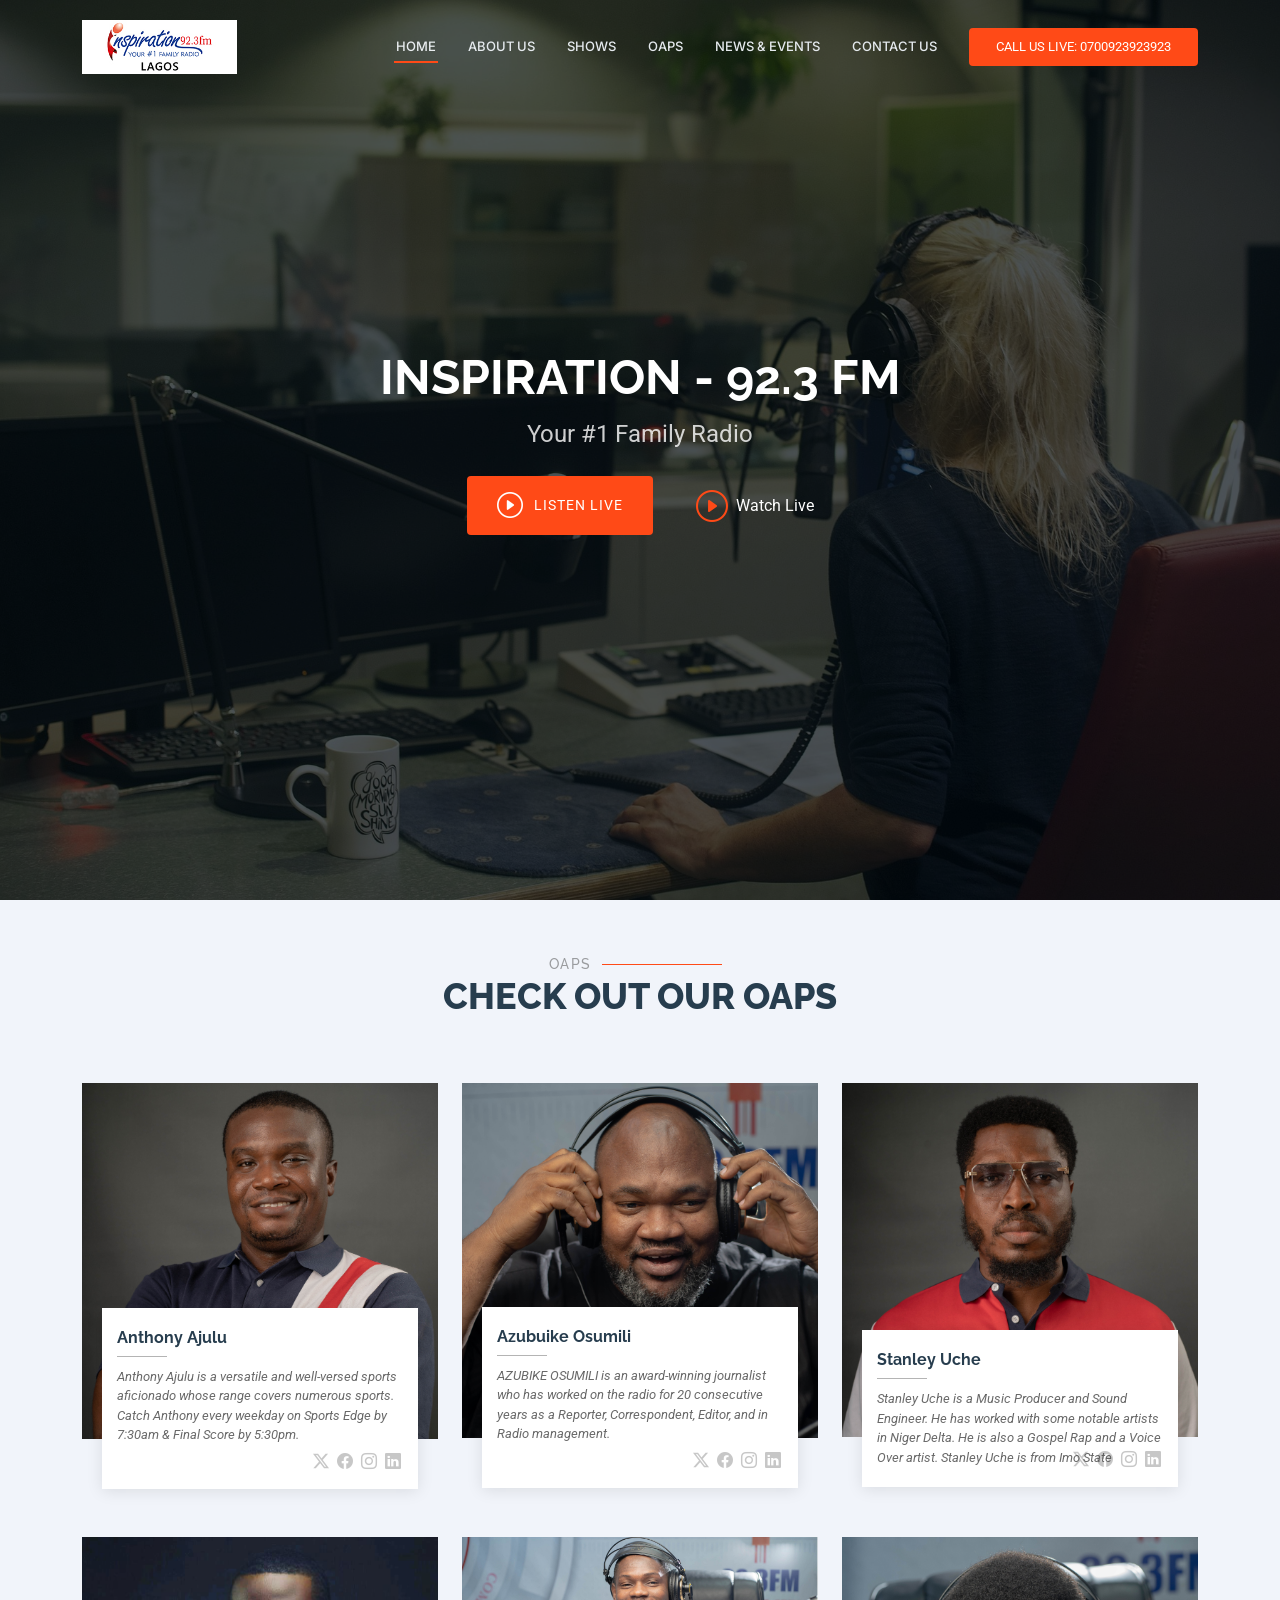
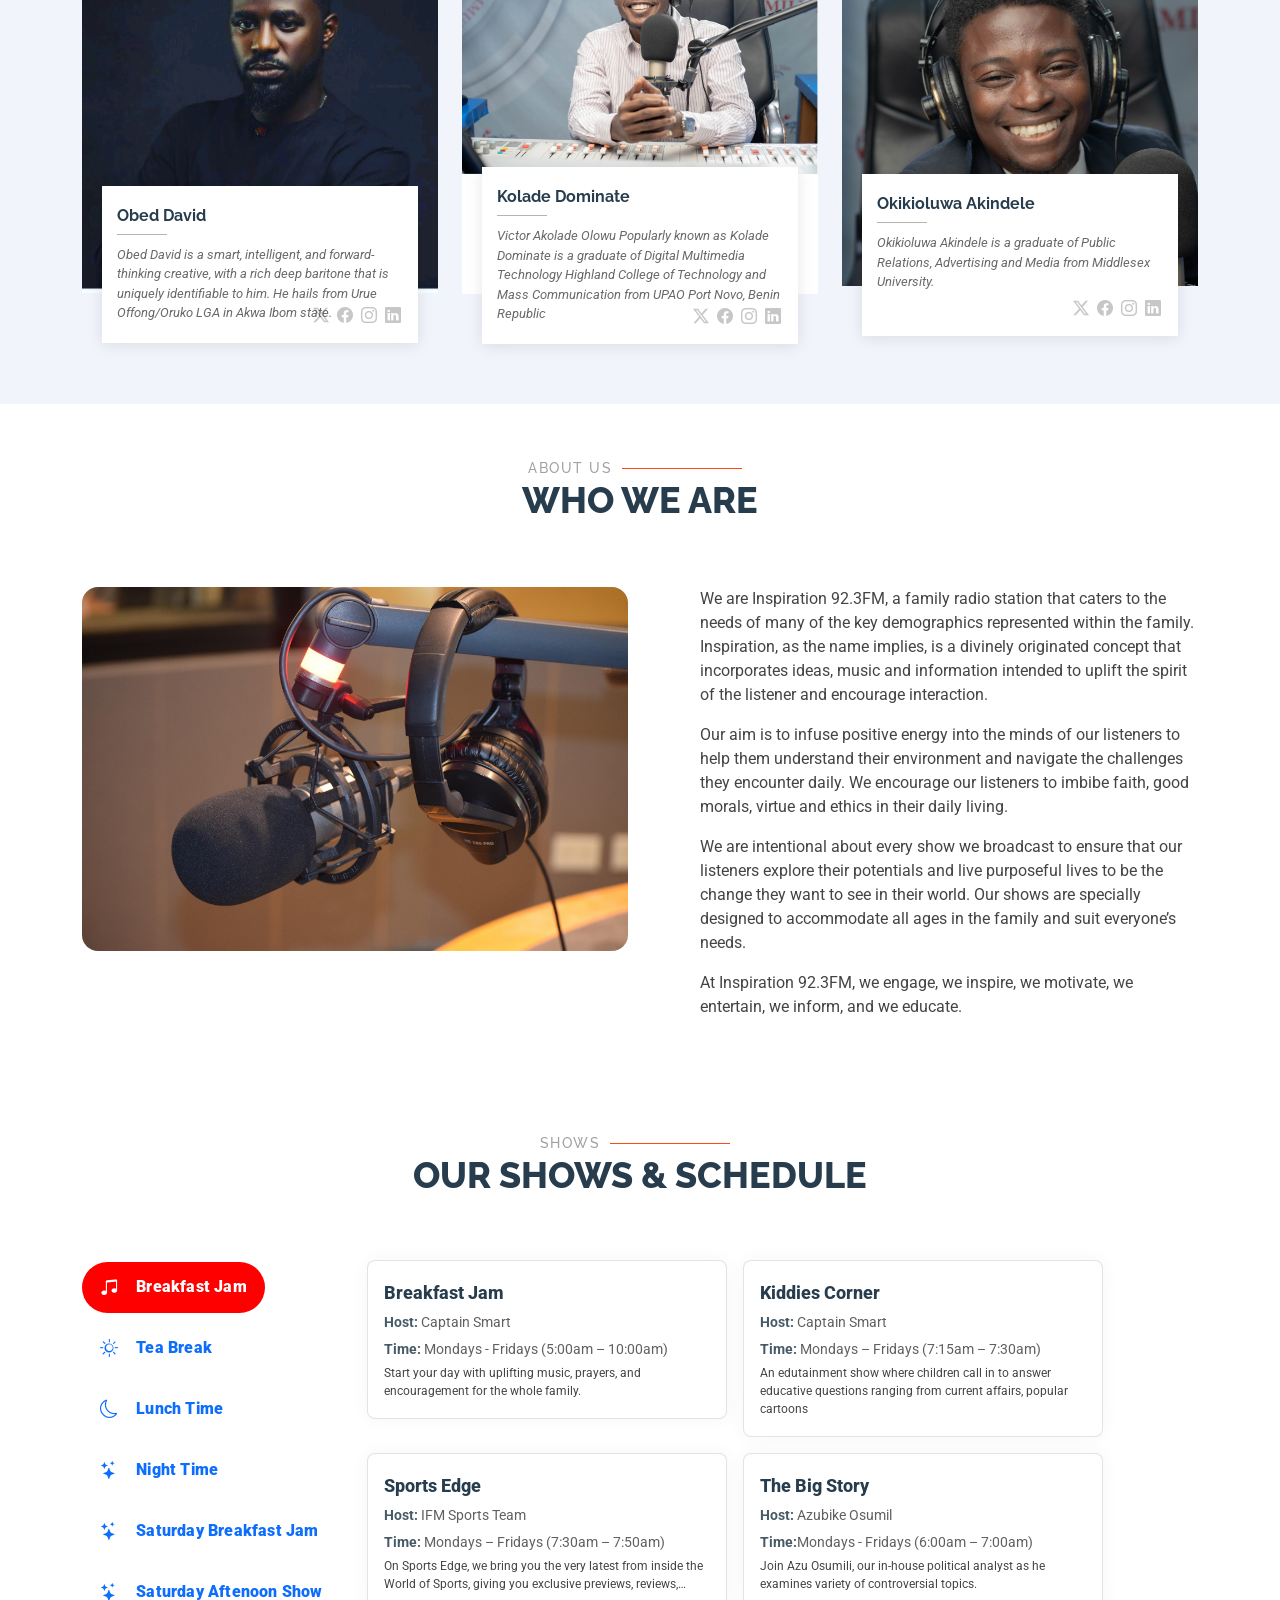
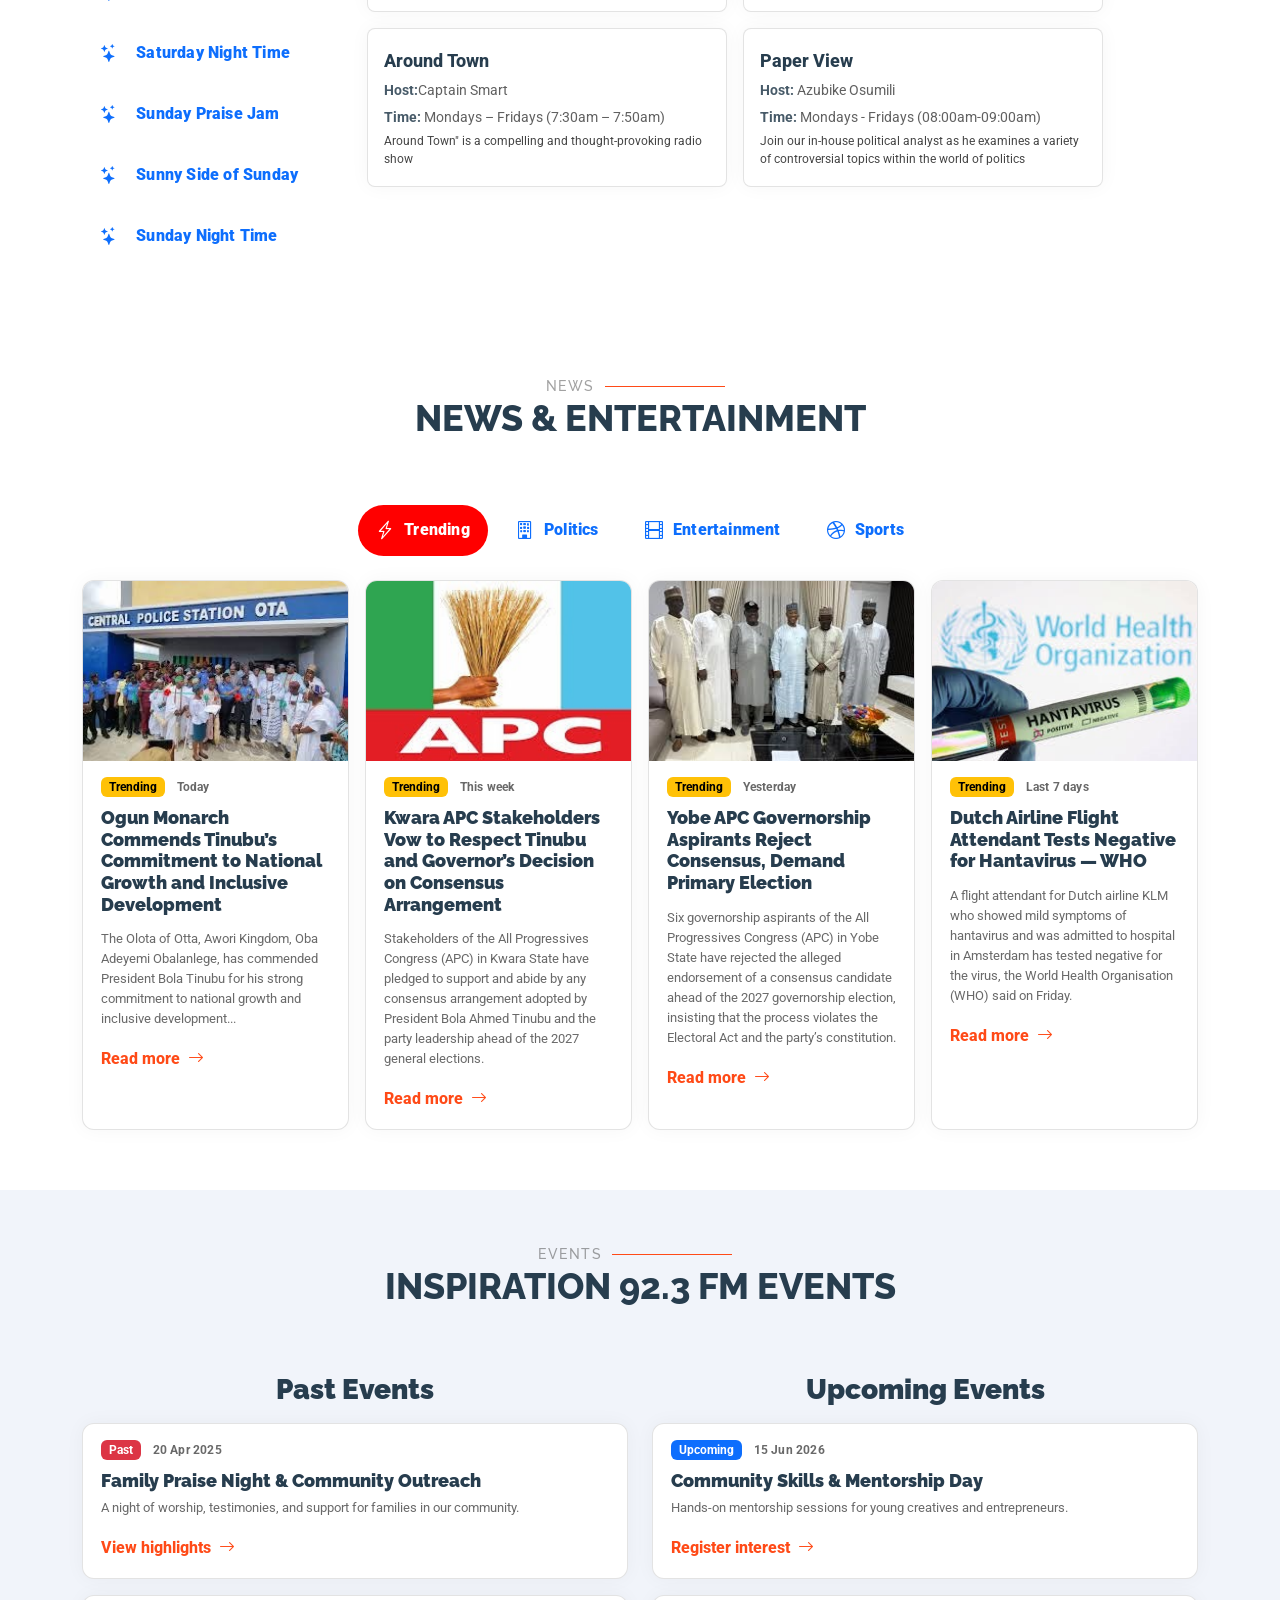
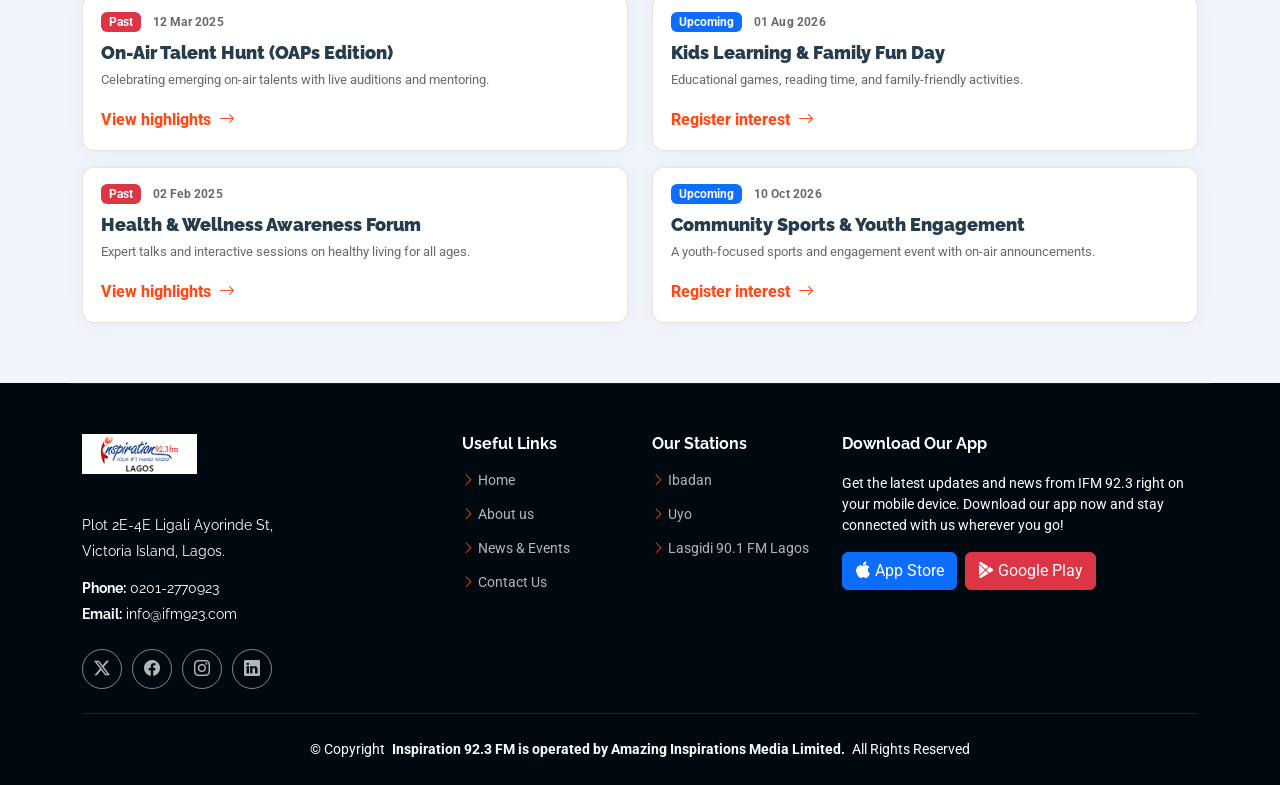
<file: index.html>
<!DOCTYPE html>
<html lang="en">

<head>
  <meta charset="utf-8">
  <meta content="width=device-width, initial-scale=1.0" name="viewport">
  <title>Home</title>
  <meta name="description" content="">
  <meta name="keywords" content="">

  <!-- Favicons -->
  <link href="assets/img/favicon.png" rel="icon">
  <link href="assets/img/apple-touch-icon.png" rel="apple-touch-icon">

  <!-- Fonts -->
  <link href="https://fonts.googleapis.com" rel="preconnect">
  <link href="https://fonts.gstatic.com" rel="preconnect" crossorigin>
  <link href="https://fonts.googleapis.com/css2?family=Roboto:ital,wght@0,100;0,300;0,400;0,500;0,700;0,900;1,100;1,300;1,400;1,500;1,700;1,900&family=Raleway:ital,wght@0,100;0,200;0,300;0,400;0,500;0,600;0,700;0,800;0,900;1,100;1,200;1,300;1,400;1,500;1,600;1,700;1,800;1,900&family=Inter:wght@100;200;300;400;500;600;700;800;900&display=swap" rel="stylesheet">

  <!-- Vendor CSS Files -->
  <link href="assets/vendor/bootstrap/css/bootstrap.min.css" rel="stylesheet">
  <link href="assets/vendor/bootstrap-icons/bootstrap-icons.css" rel="stylesheet">
  <link href="assets/vendor/aos/aos.css" rel="stylesheet">
  <link href="assets/vendor/glightbox/css/glightbox.min.css" rel="stylesheet">
  <link href="assets/vendor/swiper/swiper-bundle.min.css" rel="stylesheet">

  <!-- Main CSS File -->
  <link href="assets/css/main.css" rel="stylesheet">


</head>

<body class="index-page">

  <header id="header" class="header d-flex align-items-center fixed-top">
    <div class="container-fluid container-xl position-relative d-flex align-items-center">

      <a href="index.html" class="logo d-flex align-items-center me-auto">
        <!-- Uncomment the line below if you also wish to use an image logo -->
        <img src="assets/img/ifm-logo.jpg" alt="">
        <!-- <h1 class="sitename">Dewi</h1> -->
      </a>

      <nav id="navmenu" class="navmenu">
        <ul>
          <li><a href="index.html" class="active">Home</a></li>
          <li><a href="about-us.html">About Us</a></li>
          <li><a href="shows.html">Shows</a></li>
          <li><a href="oap.html">OAPS</a></li>


          <li><a href="news-events.html">News & Events</a></li>

          <!-- <li class="dropdown"><a href="#"><span>Dropdown</span> <i class="bi bi-chevron-down toggle-dropdown"></i></a>
            <ul>
              <li><a href="#">Dropdown 1</a></li>
              <li class="dropdown"><a href="#"><span>Deep Dropdown</span> <i class="bi bi-chevron-down toggle-dropdown"></i></a>
                <ul>
                  <li><a href="#">Deep Dropdown 1</a></li>
                  <li><a href="#">Deep Dropdown 2</a></li>
                  <li><a href="#">Deep Dropdown 3</a></li>
                  <li><a href="#">Deep Dropdown 4</a></li>
                  <li><a href="#">Deep Dropdown 5</a></li>
                </ul>
              </li>
              <li><a href="#">Dropdown 2</a></li>
              <li><a href="#">Dropdown 3</a></li>
              <li><a href="#">Dropdown 4</a></li>
            </ul>
          </li> -->
          <li><a href="contact-us.html">Contact Us</a></li>
        </ul>
        <i class="mobile-nav-toggle d-xl-none bi bi-list"></i>
      </nav>

      <a class="cta-btn" href="tel:0700923923923">Call Us Live: 0700923923923</a>

    </div>
  </header>

  <main class="main">

    <!-- Hero Section -->
    <section id="hero" class="hero section dark-background">

      <img src="assets/img/ifm-banner.jpg" alt="" data-aos="fade-in">

      <div class="container d-flex flex-column align-items-center">

        <h2 data-aos="fade-up" data-aos-delay="100">INSPIRATION - 92.3 FM</h2>
        <p data-aos="fade-up" data-aos-delay="200">Your #1 Family Radio</p>
        <div class="d-flex mt-4" data-aos="fade-up" data-aos-delay="300" style="gap: 18px; flex-wrap: wrap; justify-content:center;">
          <button id="listen-live-btn" type="button" class="btn-get-started btn-listen-live" aria-label="Play/Pause Live Audio">
            <i id="listen-live-icon" class="bi bi-play-circle" aria-hidden="true"></i>
            <span id="listen-live-label">Listen Live</span>
          </button>

          <a href="#" id="watch-live-link" class="glightbox btn-watch-video d-flex align-items-center" data-glightbox="title:Watch Live">
            <i class="bi bi-play-circle"></i>
            <span>Watch Live</span>
          </a>

        </div>

        <div class="mt-3 text-center" aria-live="polite">
          <div id="listen-live-status" class="listen-live-status" style="display:none"></div>
          <div class="listen-live-substatus" id="listen-live-substatus" style="display:none"></div>
        </div>

        <div class="live-video-wrap" style="display:none; margin-top:18px;">
          <video id="live-video" class="live-video" controls playsinline preload="none" style="width:100%; max-width:900px; background:#000;"></video>
          <input type="hidden" id="live-video-source-url" value="https://azstream.elektranbroadcast.com/listen/ifm923/radio.mp3" />
          <div id="live-video-fallback" class="listen-live-substatus" style="display:none; margin-top:10px;"></div>
        </div>

          <audio id="live-audio" preload="none" crossorigin="anonymous">
          <!-- Listen Live stream -->
          <source id="live-audio-source" src="https://azstream.elektranbroadcast.com/listen/ifm923/radio.mp3" type="audio/mpeg" />
        </audio>


        <div id="live-video-fallback" class="listen-live-substatus" style="display:none; margin-top:10px;"></div>
      </div>

    </section><!-- /Hero Section -->



      <!-- Team Section -->
    <section id="team" class="team section light-background">

      <!-- Section Title -->
      <div class="container section-title text-center" data-aos="fade-up">
        <h2>OAPS</h2>
        <p>CHECK OUT OUR OAPS</p>
      </div><!-- End Section Title -->

      <div class="container">

        <div class="row gy-5">

          <div class="col-lg-4 col-md-6" data-aos="fade-up" data-aos-delay="100">
            <div class="member">
              <div class="pic"><img src="assets/img/anthony-ajulu.jpg" class="img-fluid" alt=""></div>
              <div class="member-info">
                <h4>Anthony Ajulu</h4>
                <span>Anthony Ajulu is a versatile and well-versed sports aficionado whose range covers numerous sports.
                  Catch Anthony every weekday on Sports Edge by 7:30am & Final Score by 5:30pm.</span><br>
                <div class="social">
                  <a href=""><i class="bi bi-twitter-x"></i></a>
                  <a href=""><i class="bi bi-facebook"></i></a>
                  <a href=""><i class="bi bi-instagram"></i></a>
                  <a href=""><i class="bi bi-linkedin"></i></a>
                </div>
              </div>
            </div>
          </div><!-- End Team Member -->

          <div class="col-lg-4 col-md-6" data-aos="fade-up" data-aos-delay="100">
            <div class="member">
              <div class="pic"><img src="assets/img/azubuike-osumili.jpg" class="img-fluid" alt=""></div>
              <div class="member-info">
                <h4>Azubuike Osumili</h4>
                <span>AZUBIKE OSUMILI is an award-winning journalist who has worked on the radio for 20 consecutive years as a Reporter, Correspondent,
                  Editor, and in Radio management.</span><br>
                <div class="social">
                  <a href=""><i class="bi bi-twitter-x"></i></a>
                  <a href=""><i class="bi bi-facebook"></i></a>
                  <a href=""><i class="bi bi-instagram"></i></a>
                  <a href=""><i class="bi bi-linkedin"></i></a>
                </div>
              </div>
            </div>
          </div><!-- End Team Member -->

          <div class="col-lg-4 col-md-6" data-aos="fade-up" data-aos-delay="300">
            <div class="member">
              <div class="pic"><img src="assets/img/stanley-uche.jpg" class="img-fluid" alt=""></div>
              <div class="member-info">
                <h4>Stanley Uche</h4>
                <span>Stanley Uche is a Music Producer and Sound Engineer.
                  He has worked with some notable artists in Niger Delta. He is also a Gospel Rap and a Voice Over artist. Stanley Uche is from Imo State</span>
                <div class="social">
                  <a href=""><i class="bi bi-twitter-x"></i></a>
                  <a href=""><i class="bi bi-facebook"></i></a>
                  <a href=""><i class="bi bi-instagram"></i></a>
                  <a href=""><i class="bi bi-linkedin"></i></a>
                </div>
              </div>
            </div>
          </div><!-- End Team Member -->

          <div class="col-lg-4 col-md-6" data-aos="fade-up" data-aos-delay="300">
            <div class="member">
              <div class="pic"><img src="assets/img/obed-david.jpg" class="img-fluid" alt=""></div>
              <div class="member-info">
                <h4>Obed David</h4>
                <span>Obed David is a smart, intelligent, and forward-thinking creative,
                  with a rich deep baritone that is uniquely identifiable to him. He hails from Urue Offong/Oruko LGA in Akwa Ibom state.</span>
                <div class="social">
                  <a href=""><i class="bi bi-twitter-x"></i></a>
                  <a href=""><i class="bi bi-facebook"></i></a>
                  <a href=""><i class="bi bi-instagram"></i></a>
                  <a href=""><i class="bi bi-linkedin"></i></a>
                </div>
              </div>
            </div>
          </div><!-- End Team Member -->

          <div class="col-lg-4 col-md-6" data-aos="fade-up" data-aos-delay="300">
            <div class="member">
              <div class="pic"><img src="assets/img/kolade-dominate.jpg" class="img-fluid" alt=""></div>
              <div class="member-info">
                <h4>Kolade Dominate</h4>
                <span>Victor Akolade Olowu Popularly known as Kolade Dominate is a
                  graduate of Digital Multimedia Technology Highland College of Technology and Mass Communication from UPAO Port Novo, Benin Republic</span>
                <div class="social">
                  <a href=""><i class="bi bi-twitter-x"></i></a>
                  <a href=""><i class="bi bi-facebook"></i></a>
                  <a href=""><i class="bi bi-instagram"></i></a>
                  <a href=""><i class="bi bi-linkedin"></i></a>
                </div>
              </div>
            </div>
          </div><!-- End Team Member -->

          <div class="col-lg-4 col-md-6" data-aos="fade-up" data-aos-delay="300">
            <div class="member">
              <div class="pic"><img src="assets/img/okiki.jpg" class="img-fluid" alt=""></div>
              <div class="member-info">
                <h4>Okikioluwa Akindele</h4>
                <span>Okikioluwa Akindele is a graduate of Public Relations, Advertising and Media from Middlesex University.</span> <br>
                <div class="social">
                  <a href=""><i class="bi bi-twitter-x"></i></a>
                  <a href=""><i class="bi bi-facebook"></i></a>
                  <a href=""><i class="bi bi-instagram"></i></a>
                  <a href=""><i class="bi bi-linkedin"></i></a>
                </div>
              </div>
            </div>
          </div><!-- End Team Member -->

        </div>

      </div>

    </section><!-- /Team Section -->


    <!-- About Section -->
    <section id="about" class="about section">
            <!-- Section Title -->
      <div class="container section-title text-center" data-aos="fade-up">
        <h2>About Us</h2>
        <p>Who We Are</p>
      </div><!-- End Section Title -->

      <div class="container">

        <div class="row gy-4">
          <!-- <h3 class="text-center">Who We Are</h3> -->
          <div class="col-lg-6" data-aos="fade-up" data-aos-delay="100">
            <img src="assets/img/about-section.jpg" class="img-fluid rounded-4 mb-4" alt="">
            <!-- <p>Ut fugiat ut sunt quia veniam. Voluptate perferendis perspiciatis quod nisi et. Placeat debitis quia recusandae odit et consequatur voluptatem. Dignissimos pariatur consectetur fugiat voluptas ea.</p>
            <p>Temporibus nihil enim deserunt sed ea. Provident sit expedita aut cupiditate nihil vitae quo officia vel. Blanditiis eligendi possimus 
              et in cum. Quidem eos ut sint rem veniam qui. Ut ut repellendus nobis tempore doloribus debitis explicabo similique sit. Accusantium sed 
              ut omnis beatae neque deleniti repellendus.</p> -->
          </div>
          <div class="col-lg-6" data-aos="fade-up" data-aos-delay="250">
            <div class="content ps-0 ps-lg-5">
              <!-- <p class="fst-italic">
                Lorem ipsum dolor sit amet, consectetur adipiscing elit, sed do eiusmod tempor incididunt ut labore et dolore
                magna aliqua.
              </p> -->
              <!-- <ul>
                <li><i class="bi bi-check-circle-fill"></i> <span>Ullamco laboris nisi ut aliquip ex ea commodo consequat.</span></li>
                <li><i class="bi bi-check-circle-fill"></i> <span>Duis aute irure dolor in reprehenderit in voluptate velit.</span></li>
                <li><i class="bi bi-check-circle-fill"></i> <span>Ullamco laboris nisi ut aliquip ex ea commodo consequat. Duis aute irure dolor in reprehenderit in voluptate trideta storacalaperda mastiro dolore eu fugiat nulla pariatur.</span></li>
              </ul> -->
              <p>
                We are Inspiration 92.3FM, a family radio station that caters to the needs of many of the key demographics represented within the family.
                Inspiration, as the name implies, is a divinely originated concept that incorporates ideas, music and information intended to uplift the spirit of the listener and encourage interaction.
              </p>
              <p>
                Our aim is to infuse positive energy into the minds of our listeners to help them understand their environment and navigate 
                the challenges they encounter daily. We encourage our listeners to imbibe faith, good morals, virtue and ethics in their 
                daily living.</p>
              <p>
                We are intentional about every show we broadcast to ensure that our listeners explore their potentials and live purposeful
                 lives to be the change they want to see in their world. Our shows are specially designed to accommodate all ages in the
                  family and suit everyone’s needs.</p>
              <p>
                At Inspiration 92.3FM, we engage, we inspire, we motivate, we entertain, we inform, and we educate.</p>

              <!-- <div class="position-relative mt-4">
                <img src="assets/img/about-2.jpg" class="img-fluid rounded-4" alt="">
                <a href="https://www.youtube.com/watch?v=Y7f98aduVJ8" class="glightbox pulsating-play-btn"></a>
              </div> -->
            </div>
          </div>
        </div>

      </div>

    </section><!-- /About Section -->

    <!-- Shows by Category Section -->
    <section id="shows" class="shows-by-category section">

      <!-- Section Title -->
      <div class="container section-title text-center" data-aos="fade-up">
        <h2>Shows</h2>
        <p>OUR SHOWS &amp; SCHEDULE</p>
      </div><!-- End Section Title -->

      <div class="container" data-aos="fade-up" data-aos-delay="100">

        <div class="row g-">

          <div class="col-lg-3">
            <ul class="nav nav-pills news-events-tabs-list flex-column" role="tablist" aria-label="Show Categories">
              <li class="nav-item" role="presentation">
                <button class="nav-link active show" type="button" data-bs-toggle="tab" data-bs-target="#shows-cat-1" role="tab" aria-controls="shows-cat-1" aria-selected="true">
                  <i class="bi bi-music-note-beamed me-2"></i>
                  <span>Breakfast Jam</span>
                </button>
              </li>
              <li class="nav-item" role="presentation">
                <button class="nav-link show" type="button" data-bs-toggle="tab" data-bs-target="#shows-cat-2" role="tab" aria-controls="shows-cat-2" aria-selected="false">
                  <i class="bi bi-sun me-2"></i>
                  <span>Tea Break</span>
                </button>
              </li>
              <li class="nav-item" role="presentation">
                <button class="nav-link show" type="button" data-bs-toggle="tab" data-bs-target="#shows-cat-3" role="tab" aria-controls="shows-cat-3" aria-selected="false">
                  <i class="bi bi-moon me-2"></i>
                  <span>Lunch Time</span>
                </button>
              </li>
              <li class="nav-item" role="presentation">
                <button class="nav-link show" type="button" data-bs-toggle="tab" data-bs-target="#shows-cat-4" role="tab" aria-controls="shows-cat-4" aria-selected="false">
                  <i class="bi bi-stars me-2"></i>
                  <span>Night Time</span>
                </button>
              </li>
              <li class="nav-item" role="presentation">
                <button class="nav-link show" type="button" data-bs-toggle="tab" data-bs-target="#shows-cat-4" role="tab" aria-controls="shows-cat-4" aria-selected="false">
                  <i class="bi bi-stars me-2"></i>
                  <span>Saturday Breakfast Jam</span>
                </button>
              </li>
              <li class="nav-item" role="presentation">
                <button class="nav-link show" type="button" data-bs-toggle="tab" data-bs-target="#shows-cat-4" role="tab" aria-controls="shows-cat-4" aria-selected="false">
                  <i class="bi bi-stars me-2"></i>
                  <span>Saturday Aftenoon Show</span>
                </button>
              </li>
              <li class="nav-item" role="presentation">
                <button class="nav-link show" type="button" data-bs-toggle="tab" data-bs-target="#shows-cat-4" role="tab" aria-controls="shows-cat-4" aria-selected="false">
                  <i class="bi bi-stars me-2"></i>
                  <span>Saturday Night Time</span>
                </button>
              </li>
              <li class="nav-item" role="presentation">
                <button class="nav-link show" type="button" data-bs-toggle="tab" data-bs-target="#shows-cat-4" role="tab" aria-controls="shows-cat-4" aria-selected="false">
                  <i class="bi bi-stars me-2"></i>
                  <span>Sunday Praise Jam</span>
                </button>
              </li>
              <li class="nav-item" role="presentation">
                <button class="nav-link show" type="button" data-bs-toggle="tab" data-bs-target="#shows-cat-4" role="tab" aria-controls="shows-cat-4" aria-selected="false">
                  <i class="bi bi-stars me-2"></i>
                  <span>Sunny Side of Sunday</span>
                </button>
              </li>
              <li class="nav-item" role="presentation">
                <button class="nav-link show" type="button" data-bs-toggle="tab" data-bs-target="#shows-cat-4" role="tab" aria-controls="shows-cat-4" aria-selected="false">
                  <i class="bi bi-stars me-2"></i>
                  <span>Sunday Night Time</span>
                </button>
              </li>
            </ul>
          </div>

          <div class="col-lg-8">
            <div class="tab-content">

              <div class="tab-pane fade active show" id="shows-cat-1" role="tabpanel" aria-labelledby="shows-cat-1-tab" tabindex="0">
                <div class="row g-3">
                  <div class="col-md-6">
                    <div class="show-item">
                      <div class="show-title">Breakfast Jam</div>
                      <div class="show-meta"><span class="label">Host:</span> Captain Smart</div>
                      <div class="show-meta"><span class="label">Time:</span> Mondays - Fridays (5:00am – 10:00am)</div>
                      <div class="show-description  ">Start your day with uplifting music, prayers, and encouragement for the whole family.</div>
                    </div>
                  </div>
                  <div class="col-md-6">
                    <div class="show-item">
                      <div class="show-title">Kiddies Corner</div>
                      <div class="show-meta"><span class="label">Host:</span> Captain Smart</div>
                      <div class="show-meta"><span class="label">Time:</span> Mondays – Fridays (7:15am – 7:30am)</div>
                      <div class="show-description">An edutainment show where children call in to answer educative questions ranging from current affairs, popular cartoons</div>
                    </div>
                  </div>
                  <div class="col-md-6">
                    <div class="show-item">
                      <div class="show-title">Sports Edge</div>
                      <div class="show-meta"><span class="label">Host:</span> IFM Sports Team</div>
                      <div class="show-meta"><span class="label">Time:</span> Mondays – Fridays (7:30am – 7:50am)</div>
                      <div class="show-description">On Sports Edge, we bring you the very latest from inside the World of Sports, giving you exclusive previews, reviews,…</div>
                    </div>
                  </div>
                  <div class="col-md-6">
                    <div class="show-item">
                      <div class="show-title">The Big Story</div>
                      <div class="show-meta"><span class="label">Host:</span> Azubike Osumil</div>
                      <div class="show-meta"><span class="label">Time:</span>Mondays - Fridays (6:00am – 7:00am)</div>
                      <div class="show-description">Join Azu Osumili, our in-house political analyst as he examines variety of controversial topics.</div>
                    </div>
                  </div>
                  <div class="col-md-6">
                    <div class="show-item">
                      <div class="show-title">Around Town</div>
                      <div class="show-meta"><span class="label">Host:</span>Captain Smart</div>
                      <div class="show-meta"><span class="label">Time:</span> Mondays – Fridays (7:30am – 7:50am)</div>
                      <div class="show-description">Around Town" is a compelling and thought-provoking radio show </div>
                    </div>
                  </div>
                  <div class="col-md-6">
                    <div class="show-item">
                      <div class="show-title">Paper View</div>
                      <div class="show-meta"><span class="label">Host:</span> Azubike Osumili</div>
                      <div class="show-meta"><span class="label">Time:</span> Mondays - Fridays (08:00am-09:00am)</div>
                      <div class="show-description">Join our in-house political analyst as he examines a variety of controversial topics within the world of politics</div>
                    </div>
                  </div>
                </div>
              </div><!-- /Morning -->

              <div class="tab-pane fade" id="shows-cat-2" role="tabpanel" aria-labelledby="shows-cat-2-tab" tabindex="0">
                <div class="row g-3">
                  <div class="col-md-6">
                    <div class="show-item">
                      <div class="show-title">Tea Break</div>
                      <div class="show-meta"><span class="label">Host:</span> Tea Break Crew</div>
                      <div class="show-meta"><span class="label">Time:</span> Mondays - Fridays (11:00am - 12:15pm)</div>
                      <div class="show-description">TEA BREAK is a highly engaging belt that thrills listeners with different flavors of shows on different days </div>
                    </div>
                  </div>
                  <div class="col-md-6">
                    <div class="show-item">
                      <div class="show-title">Your Baby And You</div>
                      <div class="show-meta"><span class="label">Host:</span> Tea Break Crew</div>
                      <div class="show-meta"><span class="label">Time:</span> Thursdays (11:00am - 11:30am)</div>
                      <div class="show-description">Your Baby and You is an interactive show scheduled for you where topical issues ranging from new moms, pregnancy, discomforts… </div>
                    </div>
                  </div>
                  <div class="col-md-6">
                    <div class="show-item">
                      <div class="show-title">Naija Kitchen</div>
                      <div class="show-meta"><span class="label">Host:</span> Tea Break Crew</div>
                      <div class="show-meta"><span class="label">Time:</span> (Fridays) (12:30pm- 1:00pm)</div>
                      <div class="show-description">A segment that celebrates good food where we reel out recipes for different 9ja dishes with several professional chefs. </div>
                    </div>
                  </div>
                  <div class="col-md-6">
                    <div class="show-item">
                      <div class="show-title">On-Air Book Club</div>
                      <div class="show-meta"><span class="label">Host:</span> Tea Break Crew</div>
                      <div class="show-meta"><span class="label">Time:</span> (Fridays) (11:00am - 11:30am)</div>
                      <div class="show-description">The on-air book club is a show that is designed for book lovers. In this segment, the vibrant OAPs get… </div>
                    </div>
                  </div>
                  <div class="col-md-6">
                    <div class="show-item">
                      <div class="show-title">E-Xtra</div>
                      <div class="show-meta"><span class="label">Host:</span> Tea Break Crew</div>
                      <div class="show-meta"><span class="label">Time:</span> Mondays - Fridays (10:00am – 10:30am)</div>
                      <div class="show-description">E-Extra is a segment where we share the Latest Trending Entertainment News, Happenings and Stories </div>
                    </div>
                  </div>
                  <div class="col-md-6">
                    <div class="show-item">
                      <div class="show-title">Premier League Zone</div>
                      <div class="show-meta"><span class="label">Host:</span> IFM Sports Team</div>
                      <div class="show-meta"><span class="label">Time:</span> Mondays – Fridays (10:30am – 11:00am)</div>
                      <div class="show-description">The Best English Premier League coverage and analysis. Let the IFM Sports Crew take you on an in-depth dive into…</div>
                    </div>
                  </div>
                  <div class="col-md-6">
                    <div class="show-item">
                      <div class="show-title">Naija People In Business</div>
                      <div class="show-meta"><span class="label">Host:</span> Tea Break Crew</div>
                      <div class="show-meta"><span class="label">Time:</span> Tuesdays (11:00am – 11:30am)</div>
                      <div class="show-description">NAIJA PEOPLE IN BUSINESS, a show available exclusively only on Your Number One Family Radio. </div>
                    </div>
                  </div>
                  <div class="col-md-6">
                    <div class="show-item">
                      <div class="show-title">Sports Waka</div>
                      <div class="show-meta"><span class="label">Host:</span> BODE BRUNO</div>
                      <div class="show-meta"><span class="label">Time:</span> Mondays – Fridays (12:15pm – 12:30pm)</div>
                      <div class="show-description">A pidgin (vernacular) based sports show where the latest updates in the sport world is discussed and listeners can voice… </div>
                    </div>
                  </div>
                  <div class="col-md-6">
                    <div class="show-item">
                      <div class="show-title">Mid-Day Rewind</div>
                      <div class="show-meta"><span class="label">Host:</span> Tea Break Crew</div>
                      <div class="show-meta"><span class="label">Time:</span> Mondays – Wednesdays (12:30pm – 1:00pm)</div>
                      <div class="show-description">On this show, the Tea Break Crew take listeners down memory lane, discussing habits, happenings, situations and trends from yesteryears.… </div>
                    </div>
                  </div>
                  <div class="col-md-6">
                    <div class="show-item">
                      <div class="show-title">Orijinal Naija</div>
                      <div class="show-meta"><span class="label">Host:</span> Senate President and distinguished Senators</div>
                      <div class="show-meta"><span class="label">Time:</span> Mons, Weds & Frids (1:00pm – 2:00pm)</div>
                      <div class="show-description">The Senate is in session every Monday and Wednesday from 1pm and every Friday from 1:15pm to 03:00pm. They boldly… </div>
                    </div>
                  </div>
                  <div class="col-md-6">
                    <div class="show-item">
                      <div class="show-title">Wellness Wednesday</div>
                      <div class="show-meta"><span class="label">Host:</span> Tea Break Crew</div>
                      <div class="show-meta"><span class="label">Time:</span> Wednesdays (11:00am-11:30am)</div>
                      <div class="show-description">On Wellness Wednesday, we are on a mission to promote healthy habits and lifestyles. Every Wednesday from 11am, we delve… </div>
                    </div>
                  </div>
                </div>
              </div><!-- /Afternoon -->

              <div class="tab-pane fade" id="shows-cat-3" role="tabpanel" aria-labelledby="shows-cat-3-tab" tabindex="0">
                <div class="row g-3">
                  <div class="col-md-6">
                    <div class="show-item">
                      <div class="show-title">Placeholder Show 5</div>
                      <div class="show-meta"><span class="label">Host:</span> Placeholder Host E</div>
                      <div class="show-meta"><span class="label">Time:</span> 18:00 - 20:00</div>
                      <div class="show-description">Evening uplift: inspiring discussions, uplifting hymns, and family-friendly entertainment.</div>
                    </div>
                  </div>
                  <div class="col-md-6">
                    <div class="show-item">
                      <div class="show-title">Placeholder Show 6</div>
                      <div class="show-meta"><span class="label">Host:</span> Placeholder Host F</div>
                      <div class="show-meta"><span class="label">Time:</span> 20:00 - 22:00</div>
                      <div class="show-description">Night reflections: encouraging stories, prayer segments, and restful music to close the day.</div>
                    </div>
                  </div>
                </div>
              </div><!-- /Evening -->

              <div class="tab-pane fade" id="shows-cat-4" role="tabpanel" aria-labelledby="shows-cat-4-tab" tabindex="0">
                <div class="row g-3">
                  <div class="col-md-6">
                    <div class="show-item">
                      <div class="show-title">Placeholder Show 7</div>
                      <div class="show-meta"><span class="label">Host:</span> Placeholder Host G</div>
                      <div class="show-meta"><span class="label">Time:</span> Saturdays 10:00 - 12:00</div>
                      <div class="show-description">Saturday specials: family topics, live discussions, and uplifting music for the weekend.</div>
                    </div>
                  </div>
                  <div class="col-md-6">
                    <div class="show-item">
                      <div class="show-title">Placeholder Show 8</div>
                      <div class="show-meta"><span class="label">Host:</span> Placeholder Host H</div>
                      <div class="show-meta"><span class="label">Time:</span> Sundays 09:00 - 11:00</div>
                      <div class="show-description">Sunday morning inspiration: worship moments, faith lessons, and warm family conversations.</div>
                    </div>
                  </div>
                </div>
              </div><!-- /Special -->

            </div>
          </div>

        </div>

      </div>

    </section><!-- /Shows by Category Section -->



        <!-- News Categories -->
    <section id="news-events" class="news-events section">
      <div class="container">

        <div class="section-title text-center" data-aos="fade-up">
          <h2>News</h2>
          <p>News & Entertainment</p>
        </div>

        <div class="row" data-aos="fade-up" data-aos-delay="100">

          <!-- Category Tabs (Top) -->
          <div class="col-12">
            <div class="news-events-tabs">
              <ul class="nav nav-pills news-events-tabs-list" role="tablist" aria-label="News Categories Tabs">
                <li class="nav-item" role="presentation">
                  <button class="nav-link active news-tab" type="button" data-bs-toggle="tab" data-bs-target="#news-trending" role="tab" aria-controls="news-trending" aria-selected="true">
                    <i class="bi bi-lightning-charge"></i>
                    Trending
                  </button>
                </li>
                <li class="nav-item" role="presentation">
                  <button class="nav-link news-tab" type="button" data-bs-toggle="tab" data-bs-target="#news-politics" role="tab" aria-controls="news-politics" aria-selected="false">
                    <i class="bi bi-building"></i>
                    Politics
                  </button>
                </li>
                <li class="nav-item" role="presentation">
                  <button class="nav-link news-tab" type="button" data-bs-toggle="tab" data-bs-target="#news-entertainment" role="tab" aria-controls="news-entertainment" aria-selected="false">
                    <i class="bi bi-film"></i>
                    Entertainment
                  </button>
                </li>
                <li class="nav-item" role="presentation">
                  <button class="nav-link news-tab" type="button" data-bs-toggle="tab" data-bs-target="#news-sports" role="tab" aria-controls="news-sports" aria-selected="false">
                    <i class="bi bi-dribbble"></i>
                    Sports
                  </button>
                </li>
              </ul>
            </div>
          </div>

          <!-- Cards per Category -->
          <div class="col-12">
            <div class="tab-content mt-4">


              <!-- Trending -->
              <div class="tab-pane fade active show" id="news-trending" role="tabpanel" aria-labelledby="news-trending-tab">
                <div class="row g-3">
                  <div class="col-md-3">
                    <article class="news-card" data-aos="fade-up" data-aos-delay="100">
                      <div class="news-card-body">
                        <img class="news-card-image" src="assets/img/Trending1.jpg" alt="" />
                        <div class="news-meta">
                          <span class="badge text-bg-warning">Trending</span>
                          <span class="news-date">Today</span>
                        </div>
                        <h3>Ogun Monarch Commends Tinubu’s Commitment to National Growth and Inclusive Development</h3>
                        <p>The Olota of Otta, Awori Kingdom, Oba Adeyemi Obalanlege, has commended President Bola Tinubu for his strong commitment to national growth and inclusive development...
                          </p>
                        <a class="news-link" href="#">Read more <i class="bi bi-arrow-right"></i></a>
                      </div>
                    </article>
                  </div>
                  <div class="col-md-3">
                    <article class="news-card" data-aos="fade-up" data-aos-delay="150">
                      <div class="news-card-body">
                        <img class="news-card-image" src="assets/img/trending2.jpg" alt="" />
                        <div class="news-meta">
                          <span class="badge text-bg-warning">Trending</span>
                          <span class="news-date">This week</span>
                        </div>
                        <h3>Kwara APC Stakeholders Vow to Respect Tinubu and Governor’s Decision on Consensus Arrangement</h3>

                        <p>Stakeholders of the All Progressives Congress (APC) in Kwara State have pledged to support and abide by any consensus arrangement adopted by President Bola Ahmed Tinubu and the party leadership ahead of the 2027 general elections.</p>
                        <a class="news-link" href="#">Read more <i class="bi bi-arrow-right"></i></a>
                      </div>
                    </article>
                  </div>
                  <div class="col-md-3">
                    <article class="news-card" data-aos="fade-up" data-aos-delay="200">
                      <div class="news-card-body">
                        <img class="news-card-image" src="assets/img/trending3.jpg" alt="" />
                        <div class="news-meta">

                          <span class="badge text-bg-warning">Trending</span>
                          <span class="news-date">Yesterday</span>
                        </div>
                        <h3>Yobe APC Governorship Aspirants Reject Consensus, Demand Primary Election</h3>
                        <p>Six governorship aspirants of the All Progressives Congress (APC) in Yobe State have rejected the alleged endorsement of a consensus candidate ahead of the 2027 governorship election, insisting that the process violates the Electoral Act and the party’s constitution.</p>
                        <a class="news-link" href="#">Read more <i class="bi bi-arrow-right"></i></a>
                      </div>
                    </article>
                  </div>
                  <div class="col-md-3">
                    <article class="news-card" data-aos="fade-up" data-aos-delay="250">
                      <div class="news-card-body">
                        <img class="news-card-image" src="assets/img/trending4.jpg" alt="" />
                        <div class="news-meta">

                          <span class="badge text-bg-warning">Trending</span>
                          <span class="news-date">Last 7 days</span>
                        </div>
                        <h3>Dutch Airline Flight Attendant Tests Negative for Hantavirus — WHO</h3>
                        <p>A flight attendant for Dutch airline KLM who showed mild symptoms of hantavirus and was admitted to hospital in Amsterdam has tested negative for the virus, the World Health Organisation (WHO) said on Friday.</p>
                        <a class="news-link" href="#">Read more <i class="bi bi-arrow-right"></i></a>
                      </div>
                    </article>
                  </div>
                </div>
              </div>

              <!-- Politics -->
              <div class="tab-pane fade" id="news-politics" role="tabpanel" aria-labelledby="news-politics-tab">
                <div class="row g-3">
                  <div class="col-md-3">
                    <article class="news-card" data-aos="fade-up" data-aos-delay="100">
                      <div class="news-card-body">
                        <img class="news-card-image" src="assets/img/politics1.jpg" alt="" />
                        <div class="news-meta">
                          <span class="badge text-bg-primary">Politics</span>
                          <span class="news-date">Today</span>
                        </div>
                        <h3>Hayatu-Deen Picks Up N100m ADC Presidential Nomination Form</h3>
                        <p>Presidential aspirant Mohammed Hayatu-Deen has picked up the African Democratic Congress expression of interest and nomination forms ahead of the 2027 elections, pledging to tackle insecurity, create jobs, and reduce the high cost of....</p>
                        <a class="news-link" href="#">Read more <i class="bi bi-arrow-right"></i></a>
                      </div>
                    </article>
                  </div>
                  <div class="col-md-3">
                    <article class="news-card" data-aos="fade-up" data-aos-delay="150">
                      <div class="news-card-body">
                        <img class="news-card-image" src="assets/img/politics2.jpg" alt="" />
                        <div class="news-meta">

                          <span class="badge text-bg-primary">Politics</span>
                          <span class="news-date">This week</span>
                        </div>
                        <h3>Adelabu mobilises APC ward executives over governorship ambition</h3>
                        <p>Former Minister of Power and 2027 governorship aspirant under the All Progressives Congress in Oyo State, Adebayo Adelabu, on Wednesday met with APC ward executives from... </p>
                        <a class="news-link" href="#">Read more <i class="bi bi-arrow-right"></i></a>
                      </div>
                    </article>
                  </div>
                  <div class="col-md-3">
                    <article class="news-card" data-aos="fade-up" data-aos-delay="200">
                      <div class="news-card-body">
                        <img class="news-card-image" src="assets/img/politics3.jpg" alt="" />
                        <div class="news-meta">
                          <span class="badge text-bg-primary">Politics</span>
                          <span class="news-date">Yesterday</span>
                        </div>
                        <h3>A’Ibom governor submits APC nomination form, seeks party backing</h3>
                        <p>Akwa Ibom State Governor, Umo Eno, has submitted his nomination form for the primaries of the All Progressives Congress and appealed to party members...</p>
                        <a class="news-link" href="#">Read more <i class="bi bi-arrow-right"></i></a>
                      </div>
                    </article>
                  </div>
                  <div class="col-md-3">
                    <article class="news-card" data-aos="fade-up" data-aos-delay="250">
                      <div class="news-card-body">
                        <img class="news-card-image" src="assets/img/politics4.jpg" alt="" />
                        <div class="news-meta">
                          <span class="badge text-bg-primary">Politics</span>
                          <span class="news-date">Last 7 days</span>
                        </div>
                        <h3>Kwara APC Chieftain Warns Against Automatic Tickets for Lawmakers</h3>
                        <p>The President of Orisun Igbomina, Gbenga Awoyale, has cautioned All Progressives Congress stakeholders in Kwara South Senatorial District against moves to grant automatic tickets...</p>
                        <a class="news-link" href="#">Read more <i class="bi bi-arrow-right"></i></a>
                      </div>
                    </article>
                  </div>
                </div>
              </div>

              <!-- Entertainment -->
              <div class="tab-pane fade" id="news-entertainment" role="tabpanel" aria-labelledby="news-entertainment-tab">
                <div class="row g-3">
                  <div class="col-md-3">
                    <article class="news-card" data-aos="fade-up" data-aos-delay="100">
                      <div class="news-card-body">
                        <img class="news-card-image" src="assets/img/enter1.jpg" alt="" />
                        <div class="news-meta">
                          <span class="badge text-bg-danger">Entertainment</span>
                          <span class="news-date">Today</span>
                        </div>
                        <h3>Teddy A: Wife-Beating Allegations Almost Ruined My Marriage</h3>
                        <p>Reality TV star and actor Tope Adenibuyan, popularly known as Teddy A, has opened up about the severe emotional and reputational toll caused by false allegations that... </p>
                        <a class="news-link" href="#">Read more <i class="bi bi-arrow-right"></i></a>
                      </div>
                    </article>
                  </div>
                  <div class="col-md-3">
                    <article class="news-card" data-aos="fade-up" data-aos-delay="150">
                      <div class="news-card-body">
                        <img class="news-card-image" src="assets/img/enter2.jpg" alt="" />
                        <div class="news-meta">
                          <span class="badge text-bg-danger">Entertainment</span>
                          <span class="news-date">This week</span>
                        </div>
                        <h3>After a Decade, Tonto Dikeh Reveals Son’s Joyful Reunion with Father, Prompting Faith-Filled Cheers Across Social Media</h3>
                        <p>Nollywood actress Tonto Dikeh has sparked an outpouring of heartfelt reactions online after sharing an emotional video of her son, King Andre, reuniting with his father...</p>
                        <a class="news-link" href="#">Read more <i class="bi bi-arrow-right"></i></a>
                      </div>
                    </article>
                  </div>
                  <div class="col-md-3">
                    <article class="news-card" data-aos="fade-up" data-aos-delay="200">
                      <div class="news-card-body">
                        <img class="news-card-image" src="assets/img/enter3.png" alt="" />
                        <div class="news-meta">
                          <span class="badge text-bg-danger">Entertainment</span>
                          <span class="news-date">Yesterday</span>
                        </div>
                        <h3>Celebrity Designer Veekee James and Husband Announce Pregnancy</h3>
                        <p>Celebrity fashion designer Victoria James, popularly known as Veekee James, and her husband, Femi Atere, are expecting their first child together...</p>
                        <a class="news-link" href="#">Read more <i class="bi bi-arrow-right"></i></a>
                      </div>
                    </article>
                  </div>
                  <div class="col-md-3">
                    <article class="news-card" data-aos="fade-up" data-aos-delay="250">
                      <div class="news-card-body">
                        <img class="news-card-image" src="assets/img/enter4.jpeg" alt="" />
                        <div class="news-meta">
                          <span class="badge text-bg-danger">Entertainment</span>
                          <span class="news-date">Last 7 days</span>
                        </div>
                        <h3>Drama in Afrobeat: Seun Kuti Says Wizkid Stole His Name</h3>
                        <p>Nigerian Afrobeat star Seun Kuti has accused Afrobeats superstar Wizkid of stealing his longtime nickname “Big Bird.”...</p>
                        <a class="news-link" href="#">Read more <i class="bi bi-arrow-right"></i></a>
                      </div>
                    </article>
                  </div>
                </div>
              </div>

              <!-- Sports -->
              <div class="tab-pane fade" id="news-sports" role="tabpanel" aria-labelledby="news-sports-tab">
                <div class="row g-3">
                  <div class="col-md-3">
                    <article class="news-card" data-aos="fade-up" data-aos-delay="100">
                      <div class="news-card-body">
                        <img class="news-card-image" src="assets/img/sport1.jpg" alt="" />
                        <div class="news-meta">
                          <span class="badge text-bg-success">Sports</span>
                          <span class="news-date">Today</span>
                        </div>
                        <h3>Premier League Clubs Book All Three UEFA Finals in May, Including Venues, Dates and Kick-off Times</h3>
                        <p>English football is heading into a historic May as Premier League clubs have reached the finals of all three UEFA competitions for the first time ever...</p>
                        <a class="news-link" href="#">Read more <i class="bi bi-arrow-right"></i></a>
                      </div>
                    </article>
                  </div>
                  <div class="col-md-3">
                    <article class="news-card" data-aos="fade-up" data-aos-delay="150">
                      <div class="news-card-body">
                        <img class="news-card-image" src="assets/img/sport2.jpg" alt="" />
                        <div class="news-meta">
                          <span class="badge text-bg-success">Sports</span>
                          <span class="news-date">This week</span>
                        </div>
                        <h3>Rooney Slams Tuchel for Omitting Alexander-Arnold from England’s World Cup Squad</h3>
                        <p>Former England captain Wayne Rooney has criticised England manager Thomas Tuchel for leaving Trent Alexander-Arnold out of the squad ahead of the 2026 World....</p>
                        <a class="news-link" href="#">Read more <i class="bi bi-arrow-right"></i></a>
                      </div>
                    </article>
                  </div>
                  <div class="col-md-3">
                    <article class="news-card" data-aos="fade-up" data-aos-delay="200">
                      <div class="news-card-body">
                        <img class="news-card-image" src="assets/img/sport3.jpg" alt="" />
                        <div class="news-meta">
                          <span class="badge text-bg-success">Sports</span>
                          <span class="news-date">Yesterday</span>
                        </div>
                        <h3>Burnley boss Parker leaves club after relegation</h3>
                        <p>Scott Parker don leave him job as Burnley head coach by mutual agreement after the club relegate from Premier League.</p>
                        <a class="news-link" href="#">Read more <i class="bi bi-arrow-right"></i></a>
                      </div>
                    </article>
                  </div>
                  <div class="col-md-3">
                    <article class="news-card" data-aos="fade-up" data-aos-delay="250">
                      <div class="news-card-body">
                        <img class="news-card-image" src="assets/img/sport4.jpg" alt="" />
                        <div class="news-meta">
                          <span class="badge text-bg-success">Sports</span>
                          <span class="news-date">Last 7 days</span>
                        </div>
                        <h3>Super Eagles: Oliseh names Nigeria’s first real superstar</h3>
                        <p>Former Super Eagles midfielder Sunday Oliseh has praised the late Nigerian football legend Stephen Keshi, describing him as the nation’s first genuine superstar.</p>
                        <a class="news-link" href="#">Read more <i class="bi bi-arrow-right"></i></a>
                      </div>
                    </article>
                  </div>
                </div>
              </div>

            </div><!-- /tab-content -->
          </div>

        </div><!-- /row -->

      </div>
    </section><!-- /news-events -->


        <!-- Events -->
    <section id="events" class="events section light-background">
      <div class="container">
        <div class="section-title text-center" data-aos="fade-up">
          <h2>Events</h2>
          <p>Inspiration 92.3 FM Events</p>
        </div>

        <div class="row g-4" data-aos="fade-up" data-aos-delay="100">
          <!-- Past Events -->
          <div class="col-lg-6">
            <h3 class="text-center mb-3" style="font-weight:900;">Past Events</h3>
            <div class="row g-3">
              <div class="col-12">
                <article class="event-card" data-aos="fade-up" data-aos-delay="150">
                  <div class="event-card-body">
                    <div class="event-card-meta">
                      <span class="badge text-bg-danger">Past</span>
                      <span class="event-date">20 Apr 2025</span>
                    </div>
                    <h3 class="event-title">Family Praise Night &amp; Community Outreach</h3>
                    <p class="event-description">A night of worship, testimonies, and support for families in our community.</p>
                    <a class="news-link" href="#">View highlights <i class="bi bi-arrow-right"></i></a>
                  </div>
                </article>
              </div>

              <div class="col-12">
                <article class="event-card" data-aos="fade-up" data-aos-delay="200">
                  <div class="event-card-body">
                    <div class="event-card-meta">
                      <span class="badge text-bg-danger">Past</span>
                      <span class="event-date">12 Mar 2025</span>
                    </div>
                    <h3 class="event-title">On-Air Talent Hunt (OAPs Edition)</h3>
                    <p class="event-description">Celebrating emerging on-air talents with live auditions and mentoring.</p>
                    <a class="news-link" href="#">View highlights <i class="bi bi-arrow-right"></i></a>
                  </div>
                </article>
              </div>

              <div class="col-12">
                <article class="event-card" data-aos="fade-up" data-aos-delay="250">
                  <div class="event-card-body">
                    <div class="event-card-meta">
                      <span class="badge text-bg-danger">Past</span>
                      <span class="event-date">02 Feb 2025</span>
                    </div>
                    <h3 class="event-title">Health &amp; Wellness Awareness Forum</h3>
                    <p class="event-description">Expert talks and interactive sessions on healthy living for all ages.</p>
                    <a class="news-link" href="#">View highlights <i class="bi bi-arrow-right"></i></a>
                  </div>
                </article>
              </div>
            </div>
          </div>

          <!-- Upcoming Events -->
          <div class="col-lg-6">
            <h3 class="text-center mb-3" style="font-weight:900;">Upcoming Events</h3>
            <div class="row g-3">
              <div class="col-12">
                <article class="event-card" data-aos="fade-up" data-aos-delay="150">
                  <div class="event-card-body">
                    <div class="event-card-meta">
                      <span class="badge text-bg-primary">Upcoming</span>
                      <span class="event-date">15 Jun 2026</span>
                    </div>
                    <h3 class="event-title">Community Skills &amp; Mentorship Day</h3>
                    <p class="event-description">Hands-on mentorship sessions for young creatives and entrepreneurs.</p>
                    <a class="news-link" href="#">Register interest <i class="bi bi-arrow-right"></i></a>
                  </div>
                </article>
              </div>

              <div class="col-12">
                <article class="event-card" data-aos="fade-up" data-aos-delay="200">
                  <div class="event-card-body">
                    <div class="event-card-meta">
                      <span class="badge text-bg-primary">Upcoming</span>
                      <span class="event-date">01 Aug 2026</span>
                    </div>
                    <h3 class="event-title">Kids Learning &amp; Family Fun Day</h3>
                    <p class="event-description">Educational games, reading time, and family-friendly activities.</p>
                    <a class="news-link" href="#">Register interest <i class="bi bi-arrow-right"></i></a>
                  </div>
                </article>
              </div>

              <div class="col-12">
                <article class="event-card" data-aos="fade-up" data-aos-delay="250">
                  <div class="event-card-body">
                    <div class="event-card-meta">
                      <span class="badge text-bg-primary">Upcoming</span>
                      <span class="event-date">10 Oct 2026</span>
                    </div>
                    <h3 class="event-title">Community Sports &amp; Youth Engagement</h3>
                    <p class="event-description">A youth-focused sports and engagement event with on-air announcements.</p>
                    <a class="news-link" href="#">Register interest <i class="bi bi-arrow-right"></i></a>
                  </div>
                </article>
              </div>
            </div>
          </div>
        </div>
      </div>
    </section><!-- /Events -->






  </main>

  <script>
    (function () {
      function initOAPContent() {
        var target = document.getElementById('oap-content');
        if (!target) return;

        fetch('oap-content.html')
          .then(function (r) { return r.text(); })
          .then(function (html) {
            target.innerHTML = html;
          })
          .catch(function () {
            target.innerHTML = '<p class="text-center">OAPS content could not be loaded.</p>';
          });
      }

      window.addEventListener('DOMContentLoaded', initOAPContent);
    })();
  </script>

  <footer id="footer" class="footer dark-background">

    <div class="container footer-top">
      <div class="row gy-4">
        <div class="col-lg-4 col-md-6 footer-about">
          <a href="index.html" class="logo d-flex align-items-center">
            <img src="assets/img/ifm-logo.jpg" alt="">
            <!-- <span class="sitename">Dewi</span> -->
          </a>
          <div class="footer-contact pt-3">
            <p>Plot 2E-4E Ligali Ayorinde St,</p>
            <p>Victoria Island, Lagos.</p>
            <p class="mt-3"><strong>Phone:</strong> <span>0201-2770923</span></p>
            <p><strong>Email:</strong> <span>info@ifm923.com</span></p>
          </div>
          <div class="social-links d-flex mt-4">
            <a href=""><i class="bi bi-twitter-x"></i></a>
            <a href=""><i class="bi bi-facebook"></i></a>
            <a href=""><i class="bi bi-instagram"></i></a>
            <a href=""><i class="bi bi-linkedin"></i></a>
          </div>
        </div>

        <div class="col-lg-2 col-md-3 footer-links">
          <h4>Useful Links</h4>
          <ul>
            <li><i class="bi bi-chevron-right"></i> <a href="index.html">Home</a></li>
            <li><i class="bi bi-chevron-right"></i> <a href="#">About us</a></li>
            <li><i class="bi bi-chevron-right"></i> <a href="news-events.html">News & Events</a></li>
            <li><i class="bi bi-chevron-right"></i> <a href="contact-us.html">Contact Us</a></li>
            <!-- <li><i class="bi bi-chevron-right"></i> <a href="privacy-policy.html">Privacy policy</a></li> -->
          </ul>
        </div>

        <div class="col-lg-2 col-md-3 footer-links">
          <h4>Our Stations</h4>
          <ul>
            <li><i class="bi bi-chevron-right"></i> <a href="#">Ibadan</a></li>
            <li><i class="bi bi-chevron-right"></i> <a href="#">Uyo</a></li>
            <li><i class="bi bi-chevron-right"></i> <a href="#">Lasgidi 90.1 FM Lagos</a></li>
            <!-- <li><i class="bi bi-chevron-right"></i> <a href="#">Marketing</a></li>
            <li><i class="bi bi-chevron-right"></i> <a href="#">Graphic Design</a></li> -->
          </ul>
        </div>

        <div class="col-lg-4 col-md-12 footer-newsletter">
          <h4>Download Our App</h4>
          <p>Get the latest updates and news from IFM 92.3 right on your mobile device. Download our app now and stay connected with us wherever you go!</p>
          <div class="d-flex">
            <a href="#" class="btn btn-primary me-2"><i class="bi bi-apple"></i> App Store</a>
            <a href="#" class="btn btn-danger"><i class="bi bi-google-play"></i> Google Play</a>
        </div>

      </div>
    </div>

    <div class="container copyright text-center mt-4">
      <p>© <span>Copyright</span> <strong class="px-1 sitename">Inspiration 92.3 FM is operated by Amazing Inspirations Media Limited.</strong> <span>All Rights Reserved</span></p>
      
    </div>

  </footer>

  <!-- Scroll Top -->
  <a href="#" id="scroll-top" class="scroll-top d-flex align-items-center justify-content-center"><i class="bi bi-arrow-up-short"></i></a>

  <!-- Preloader -->
  <div id="preloader"></div>

  <!-- Vendor JS Files -->
  <script src="assets/vendor/bootstrap/js/bootstrap.bundle.min.js"></script>
  <script src="assets/vendor/php-email-form/validate.js"></script>
  <script src="assets/vendor/aos/aos.js"></script>
  <script src="assets/vendor/glightbox/js/glightbox.min.js"></script>
  <script src="assets/vendor/purecounter/purecounter_vanilla.js"></script>
  <script src="assets/vendor/swiper/swiper-bundle.min.js"></script>
  <script src="assets/vendor/imagesloaded/imagesloaded.pkgd.min.js"></script>
  <script src="assets/vendor/isotope-layout/isotope.pkgd.min.js"></script>

  <!-- Main JS File -->
  <script src="assets/js/main.js"></script>

</body>

</html>
</file>
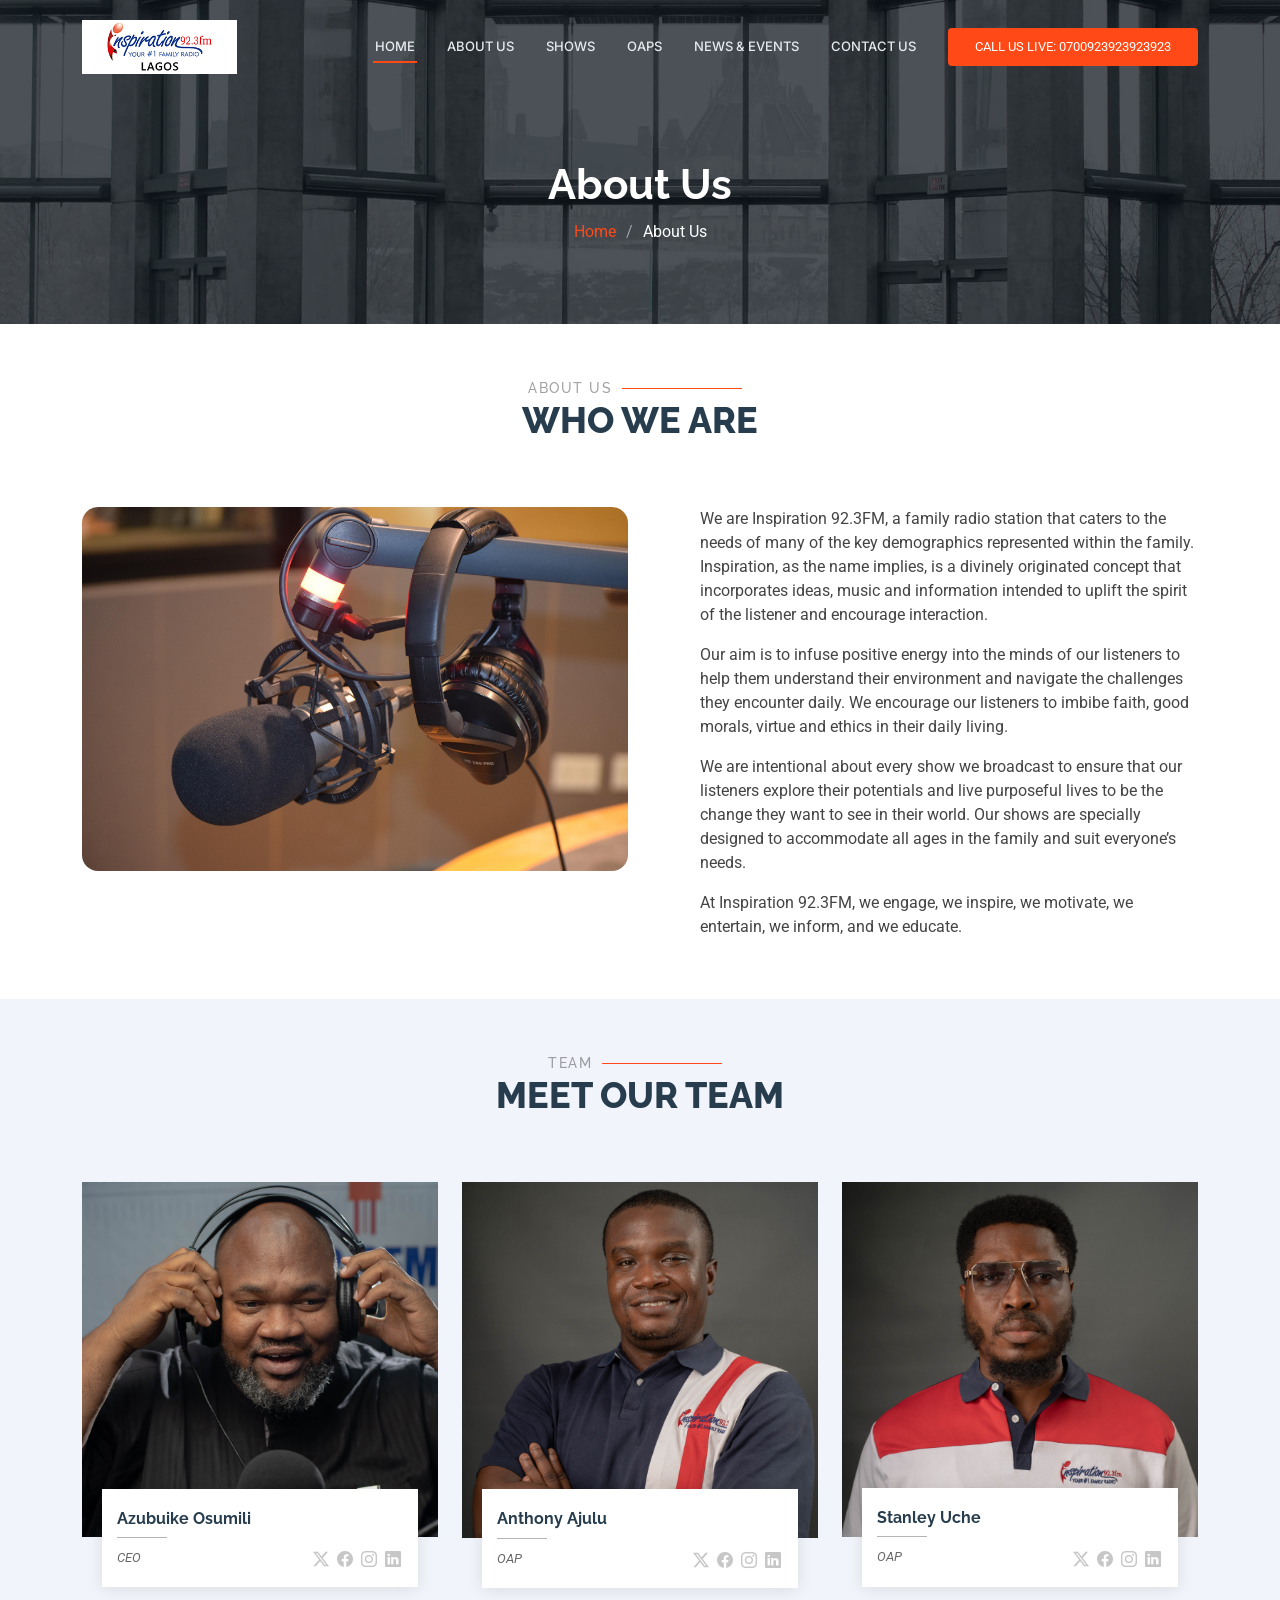
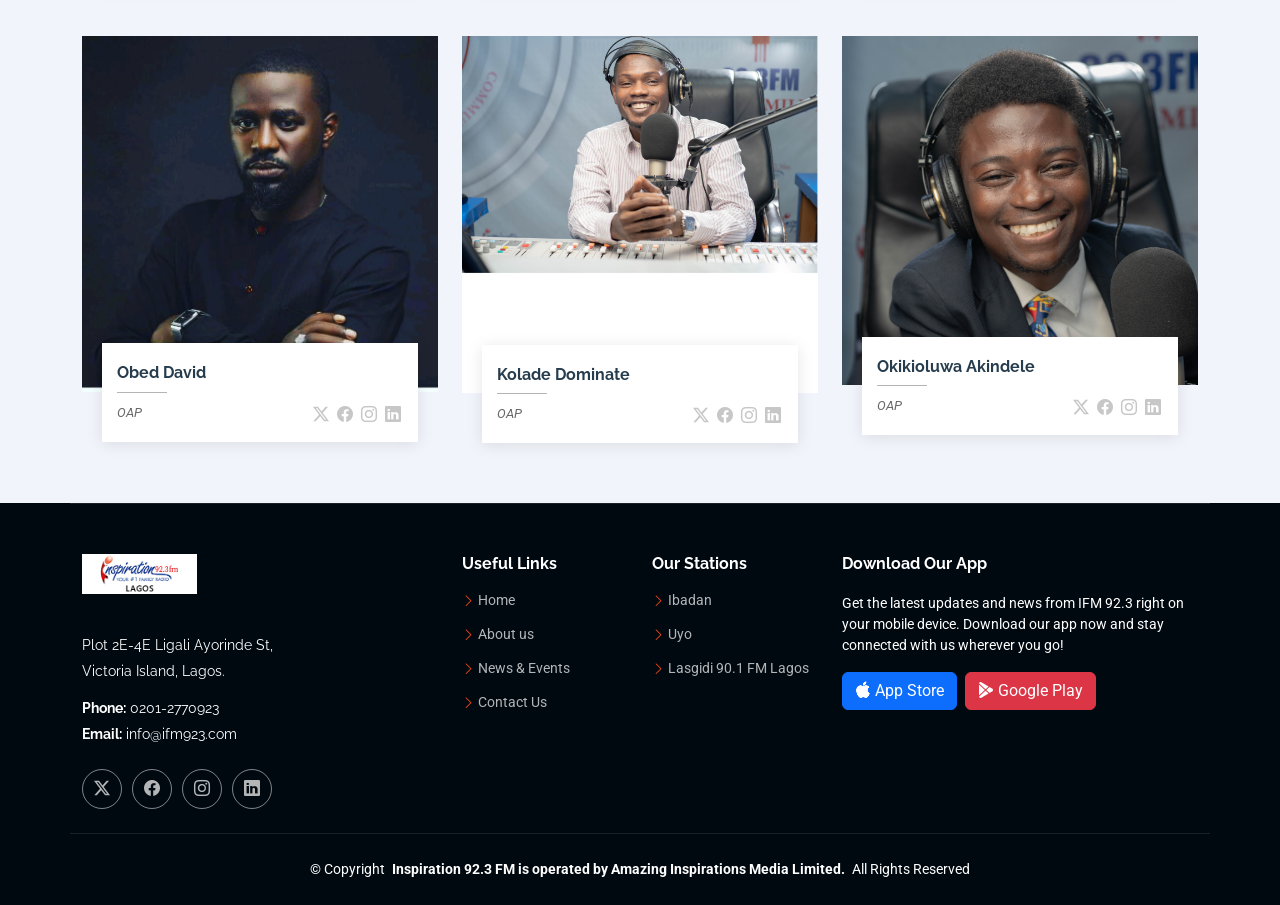
<file: about-us.html>
<!DOCTYPE html>
<html lang="en">

<head>
  <meta charset="utf-8">
  <meta content="width=device-width, initial-scale=1.0" name="viewport">
  <title>About Us</title>
  <meta name="description" content="">
  <meta name="keywords" content="">

  <!-- Favicons -->
  <link href="assets/img/favicon.png" rel="icon">
  <link href="assets/img/apple-touch-icon.png" rel="apple-touch-icon">

  <!-- Fonts -->
  <link href="https://fonts.googleapis.com" rel="preconnect">
  <link href="https://fonts.gstatic.com" rel="preconnect" crossorigin>
  <link href="https://fonts.googleapis.com/css2?family=Roboto:ital,wght@0,100;0,300;0,400;0,500;0,700;0,900;1,100;1,300;1,400;1,500;1,700;1,900&family=Raleway:ital,wght@0,100;0,200;0,300;0,400;0,500;0,600;0,700;0,800;0,900;1,100;1,200;1,300;1,400;1,500;1,600;1,700;1,800;1,900&family=Inter:wght@100;200;300;400;500;600;700;800;900&display=swap" rel="stylesheet">

  <!-- Vendor CSS Files -->
  <link href="assets/vendor/bootstrap/css/bootstrap.min.css" rel="stylesheet">
  <link href="assets/vendor/bootstrap-icons/bootstrap-icons.css" rel="stylesheet">
  <link href="assets/vendor/aos/aos.css" rel="stylesheet">
  <link href="assets/vendor/glightbox/css/glightbox.min.css" rel="stylesheet">
  <link href="assets/vendor/swiper/swiper-bundle.min.css" rel="stylesheet">

  <!-- Main CSS File -->
  <link href="assets/css/main.css" rel="stylesheet">

  
</head>

<body class="about-us-page">

  <header id="header" class="header d-flex align-items-center fixed-top">
    <div class="container-fluid container-xl position-relative d-flex align-items-center">

      <a href="index.html" class="logo d-flex align-items-center me-auto">
        <img src="assets/img/ifm-logo.jpg" alt="">
      </a>

      <nav id="navmenu" class="navmenu">
        <ul>
          <li><a href="index.html" class="active">Home</a></li>
          <li><a href="about-us.html">About Us</a></li>
          <li><a href="shows.html">Shows</a></li>
          <li><a href="oap.html">OAPS</a></li>
          <li><a href="news-events.html">News &amp; Events</a></li>
          <li><a href="contact-us.html">Contact Us</a></li>
        </ul>
        <i class="mobile-nav-toggle d-xl-none bi bi-list"></i>
      </nav>

      <a class="cta-btn" href="tel:0700923923923923">Call Us Live: 0700923923923923</a>

    </div>
  </header>

  <main class="main">

    <!-- Page Title -->
    <div class="page-title dark-background" data-aos="fade" style="background-image: url(assets/img/page-title-bg.webp);">
      <div class="container position-relative">
        <h1>About Us</h1>
        <!-- <p>Who we are, and the team behind Inspiration 92.3 FM.</p> -->
        <nav class="breadcrumbs">
          <ol>
            <li><a href="index.html">Home</a></li>
            <li class="current">About Us</li>
          </ol>
        </nav>
      </div>
    </div><!-- End Page Title -->

    <!-- About Section -->
    <section id="about" class="about section">
      <!-- Section Title -->
      <div class="container section-title text-center" data-aos="fade-up">
        <h2>About Us</h2>
        <p>Who We Are</p>
      </div><!-- End Section Title -->

      <div class="container">

        <div class="row gy-4">
          <div class="col-lg-6" data-aos="fade-up" data-aos-delay="100">
            <img src="assets/img/about-section.jpg" class="img-fluid rounded-4 mb-4" alt="">
          </div>

          <div class="col-lg-6" data-aos="fade-up" data-aos-delay="250">
            <div class="content ps-0 ps-lg-5">
              <p>
                We are Inspiration 92.3FM, a family radio station that caters to the needs of many of the key demographics represented within the family.
                Inspiration, as the name implies, is a divinely originated concept that incorporates ideas, music and information intended to uplift the spirit of the listener and encourage interaction.
              </p>
              <p>
                Our aim is to infuse positive energy into the minds of our listeners to help them understand their environment and navigate
                the challenges they encounter daily. We encourage our listeners to imbibe faith, good morals, virtue and ethics in their
                daily living.
              </p>
              <p>
                We are intentional about every show we broadcast to ensure that our listeners explore their potentials and live purposeful
                lives to be the change they want to see in their world. Our shows are specially designed to accommodate all ages in the
                family and suit everyone’s needs.
              </p>
              <p>
                At Inspiration 92.3FM, we engage, we inspire, we motivate, we entertain, we inform, and we educate.
              </p>
            </div>
          </div>
        </div>

      </div>
    </section><!-- /About Section -->

    <!-- Team Section -->
    <section id="meet-our-team" class="team section light-background">

      <!-- Section Title -->
      <div class="container section-title text-center" data-aos="fade-up">
        <h2>Team</h2>
        <p>Meet Our Team </p>
      </div><!-- End Section Title -->

      <div class="container">
        <div class="row gy-5">

            <div class="col-lg-4 col-md-6" data-aos="fade-up" data-aos-delay="100">
            <div class="member">
              <div class="pic"><img src="assets/img/azubuike-osumili.jpg" class="img-fluid" alt=""></div>
              <div class="member-info">
                <h4>Azubuike Osumili</h4>
                <span>CEO</span>
                <div class="social">
                  <a href="#"><i class="bi bi-twitter-x"></i></a>
                  <a href="#"><i class="bi bi-facebook"></i></a>
                  <a href="#"><i class="bi bi-instagram"></i></a>
                  <a href="#"><i class="bi bi-linkedin"></i></a>
                </div>
              </div>
            </div>
          </div><!-- End Team Member -->

          <div class="col-lg-4 col-md-6" data-aos="fade-up" data-aos-delay="100">
            <div class="member">
              <div class="pic"><img src="assets/img/anthony-ajulu.jpg" class="img-fluid" alt=""></div>
              <div class="member-info">
                <h4>Anthony Ajulu</h4>
                <span>OAP</span>
                <div class="social">
                  <a href="#"><i class="bi bi-twitter-x"></i></a>
                  <a href="#"><i class="bi bi-facebook"></i></a>
                  <a href="#"><i class="bi bi-instagram"></i></a>
                  <a href="#"><i class="bi bi-linkedin"></i></a>
                </div>
              </div>
            </div>
          </div><!-- End Team Member -->



          <div class="col-lg-4 col-md-6" data-aos="fade-up" data-aos-delay="300">
            <div class="member">
              <div class="pic"><img src="assets/img/stanley-uche.jpg" class="img-fluid" alt=""></div>
              <div class="member-info">
                <h4>Stanley Uche</h4>
                <span>OAP</span>
                <div class="social">
                  <a href="#"><i class="bi bi-twitter-x"></i></a>
                  <a href="#"><i class="bi bi-facebook"></i></a>
                  <a href="#"><i class="bi bi-instagram"></i></a>
                  <a href="#"><i class="bi bi-linkedin"></i></a>
                </div>
              </div>
            </div>
          </div><!-- End Team Member -->

          <div class="col-lg-4 col-md-6" data-aos="fade-up" data-aos-delay="300">
            <div class="member">
              <div class="pic"><img src="assets/img/obed-david.jpg" class="img-fluid" alt=""></div>
              <div class="member-info">
                <h4>Obed David</h4>
                <span>OAP</span>
                <div class="social">
                  <a href="#"><i class="bi bi-twitter-x"></i></a>
                  <a href="#"><i class="bi bi-facebook"></i></a>
                  <a href="#"><i class="bi bi-instagram"></i></a>
                  <a href="#"><i class="bi bi-linkedin"></i></a>
                </div>
              </div>
            </div>
          </div><!-- End Team Member -->

          <div class="col-lg-4 col-md-6" data-aos="fade-up" data-aos-delay="300">
            <div class="member">
              <div class="pic"><img src="assets/img/kolade-dominate.jpg" class="img-fluid" alt=""></div>
              <div class="member-info">
                <h4>Kolade Dominate</h4>
                <span>OAP</span>
                <div class="social">
                  <a href="#"><i class="bi bi-twitter-x"></i></a>
                  <a href="#"><i class="bi bi-facebook"></i></a>
                  <a href="#"><i class="bi bi-instagram"></i></a>
                  <a href="#"><i class="bi bi-linkedin"></i></a>
                </div>
              </div>
            </div>
          </div><!-- End Team Member -->

          <div class="col-lg-4 col-md-6" data-aos="fade-up" data-aos-delay="300">
            <div class="member">
              <div class="pic"><img src="assets/img/okiki.jpg" class="img-fluid" alt=""></div>
              <div class="member-info">
                <h4>Okikioluwa Akindele</h4>
                <span>OAP</span>
                <div class="social">
                  <a href="#"><i class="bi bi-twitter-x"></i></a>
                  <a href="#"><i class="bi bi-facebook"></i></a>
                  <a href="#"><i class="bi bi-instagram"></i></a>
                  <a href="#"><i class="bi bi-linkedin"></i></a>
                </div>
              </div>
            </div>
          </div><!-- End Team Member -->

        </div>
      </div>

    </section><!-- /Team Section -->

  </main>

  <footer id="footer" class="footer dark-background">

    <div class="container footer-top">
      <div class="row gy-4">
        <div class="col-lg-4 col-md-6 footer-about">
          <a href="index.html" class="logo d-flex align-items-center">
            <img src="assets/img/ifm-logo.jpg" alt="">
          </a>
          <div class="footer-contact pt-3">
            <p>Plot 2E-4E Ligali Ayorinde St,</p>
            <p>Victoria Island, Lagos.</p>
            <p class="mt-3"><strong>Phone:</strong> <span>0201-2770923</span></p>
            <p><strong>Email:</strong> <span>info@ifm923.com</span></p>
          </div>
          <div class="social-links d-flex mt-4">
            <a href="#"><i class="bi bi-twitter-x"></i></a>
            <a href="#"><i class="bi bi-facebook"></i></a>
            <a href="#"><i class="bi bi-instagram"></i></a>
            <a href="#"><i class="bi bi-linkedin"></i></a>
          </div>
        </div>

        <div class="col-lg-2 col-md-3 footer-links">
          <h4>Useful Links</h4>
          <ul>
            <li><i class="bi bi-chevron-right"></i> <a href="index.html">Home</a></li>
            <li><i class="bi bi-chevron-right"></i> <a href="about-us.html">About us</a></li>
            <li><i class="bi bi-chevron-right"></i> <a href="news-events.html">News &amp; Events</a></li>
            <li><i class="bi bi-chevron-right"></i> <a href="contact-us.html">Contact Us</a></li>
          </ul>
        </div>

        <div class="col-lg-2 col-md-3 footer-links">
          <h4>Our Stations</h4>
          <ul>
            <li><i class="bi bi-chevron-right"></i> <a href="#">Ibadan</a></li>
            <li><i class="bi bi-chevron-right"></i> <a href="#">Uyo</a></li>
            <li><i class="bi bi-chevron-right"></i> <a href="#">Lasgidi 90.1 FM Lagos</a></li>
          </ul>
        </div>

        <div class="col-lg-4 col-md-12 footer-newsletter">
          <h4>Download Our App</h4>
          <p>Get the latest updates and news from IFM 92.3 right on your mobile device. Download our app now and stay connected with us wherever you go!</p>
          <div class="d-flex">
            <a href="#" class="btn btn-primary me-2"><i class="bi bi-apple"></i> App Store</a>
            <a href="#" class="btn btn-danger"><i class="bi bi-google-play"></i> Google Play</a>
          </div>

        </div>
      </div>
    </div>

    <div class="container copyright text-center mt-4">
      <p>
        © <span>Copyright</span> <strong class="px-1 sitename">Inspiration 92.3 FM is operated by Amazing Inspirations Media Limited.</strong> <span>All Rights Reserved</span>
      </p>
    </div>

  </footer>

  <!-- Scroll Top -->
  <a href="#" id="scroll-top" class="scroll-top d-flex align-items-center justify-content-center"><i class="bi bi-arrow-up-short"></i></a>

  <!-- Preloader -->
  <div id="preloader"></div>

  <!-- Vendor JS Files -->
  <script src="assets/vendor/bootstrap/js/bootstrap.bundle.min.js"></script>
  <script src="assets/vendor/php-email-form/validate.js"></script>
  <script src="assets/vendor/aos/aos.js"></script>
  <script src="assets/vendor/glightbox/js/glightbox.min.js"></script>
  <script src="assets/vendor/purecounter/purecounter_vanilla.js"></script>
  <script src="assets/vendor/swiper/swiper-bundle.min.js"></script>
  <script src="assets/vendor/imagesloaded/imagesloaded.pkgd.min.js"></script>
  <script src="assets/vendor/isotope-layout/isotope.pkgd.min.js"></script>

  <!-- Main JS File -->
  <script src="assets/js/main.js"></script>

</body>

</html>
</file>
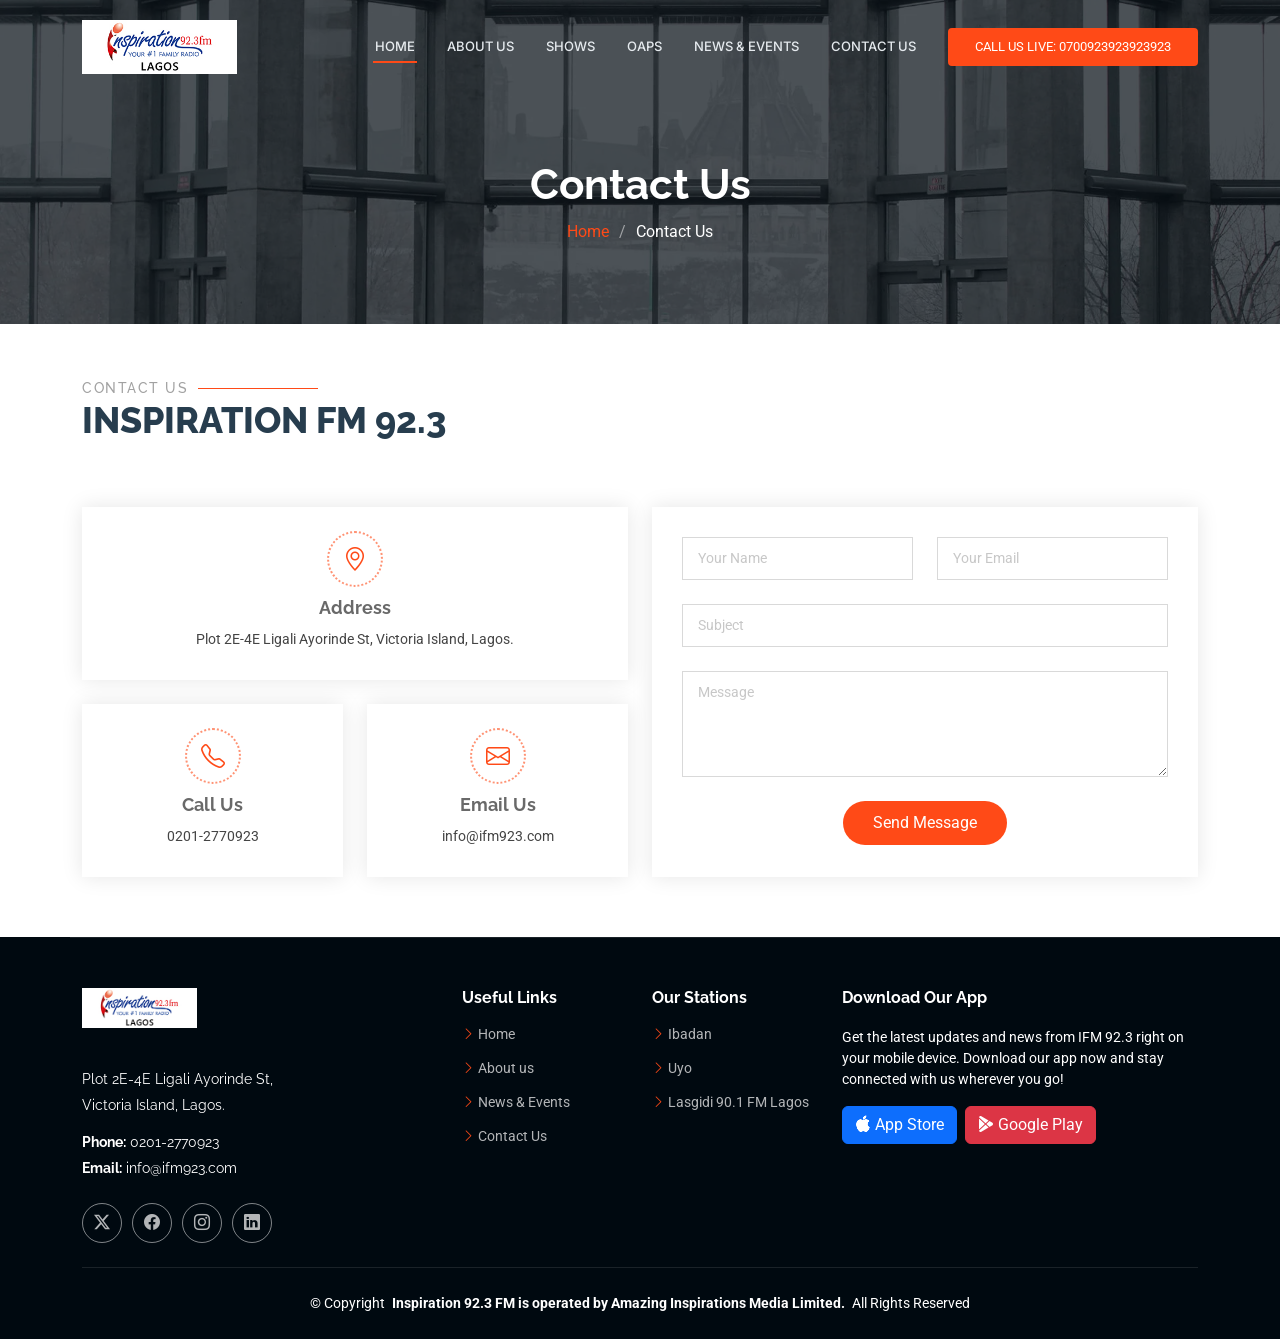
<file: contact-us.html>
<!DOCTYPE html>
<html lang="en">

<head>
  <meta charset="utf-8">
  <meta content="width=device-width, initial-scale=1.0" name="viewport">
  <title>Contact Us - Dewi Bootstrap Template</title>
  <meta name="description" content="">
  <meta name="keywords" content="">

  <!-- Favicons -->
  <link href="assets/img/favicon.png" rel="icon">
  <link href="assets/img/apple-touch-icon.png" rel="apple-touch-icon">

  <!-- Fonts -->
  <link href="https://fonts.googleapis.com" rel="preconnect">
  <link href="https://fonts.gstatic.com" rel="preconnect" crossorigin>
  <link href="https://fonts.googleapis.com/css2?family=Roboto:ital,wght@0,100;0,300;0,400;0,500;0,700;0,900;1,100;1,300;1,400;1,500;1,700;1,900&family=Raleway:ital,wght@0,100;0,200;0,300;0,400;0,500;0,600;0,700;0,800;0,900;1,100;1,200;1,300;1,400;1,500;1,600;1,700;1,800;1,900&family=Inter:wght@100;200;300;400;500;600;700;800;900&display=swap" rel="stylesheet">

  <!-- Vendor CSS Files -->
  <link href="assets/vendor/bootstrap/css/bootstrap.min.css" rel="stylesheet">
  <link href="assets/vendor/bootstrap-icons/bootstrap-icons.css" rel="stylesheet">
  <link href="assets/vendor/aos/aos.css" rel="stylesheet">
  <link href="assets/vendor/glightbox/css/glightbox.min.css" rel="stylesheet">
  <link href="assets/vendor/swiper/swiper-bundle.min.css" rel="stylesheet">

  <!-- Main CSS File -->
  <link href="assets/css/main.css" rel="stylesheet">

</head>

<body class="contact-us-page">

  <header id="header" class="header d-flex align-items-center fixed-top">
    <div class="container-fluid container-xl position-relative d-flex align-items-center">

      <a href="index.html" class="logo d-flex align-items-center me-auto">
        <img src="assets/img/ifm-logo.jpg" alt="">
      </a>

      <nav id="navmenu" class="navmenu">
        <ul>
          <li><a href="index.html" class="active">Home</a></li>
          <li><a href="about-us.html">About Us</a></li>
          <li><a href="shows.html">Shows</a></li>
          <li><a href="oap.html">OAPS</a></li>
          <li><a href="news-events.html">News &amp; Events</a></li>
          <li><a href="contact-us.html">Contact Us</a></li>
        </ul>
        <i class="mobile-nav-toggle d-xl-none bi bi-list"></i>
      </nav>

      <a class="cta-btn" href="tel:0700923923923923">Call Us Live: 0700923923923923</a>

    </div>
  </header>

  <main class="main">

    <!-- Page Title -->
    <div class="page-title dark-background" data-aos="fade" style="background-image: url(assets/img/page-title-bg.webp);">
      <div class="container position-relative">
        <h1>Contact Us</h1>
        <!-- <p>Send us a message and we will get back to you.</p> -->
        <nav class="breadcrumbs">
          <ol>
            <li><a href="index.html">Home</a></li>
            <li class="current">Contact Us</li>
          </ol>
        </nav>
      </div>
    </div><!-- End Page Title -->

    <!-- Contact Section -->
    <section id="contact" class="contact section">

      <!-- Section Title -->
      <div class="container section-title" data-aos="fade-up">
        <h2>Contact Us</h2>
        <p>INSPIRATION FM 92.3</p>
      </div><!-- End Section Title -->

      <div class="container" data-aos="fade-up" data-aos-delay="100">

        <div class="row gy-4">
          <div class="col-lg-6 ">
            <div class="row gy-4">

              <div class="col-lg-12">
                <div class="info-item d-flex flex-column justify-content-center align-items-center" data-aos="fade-up" data-aos-delay="200">
                  <i class="bi bi-geo-alt"></i>
                  <h3>Address</h3>
                  <p>Plot 2E-4E Ligali Ayorinde St, Victoria Island, Lagos.</p>
                </div>
              </div><!-- End Info Item -->

              <div class="col-md-6">
                <div class="info-item d-flex flex-column justify-content-center align-items-center" data-aos="fade-up" data-aos-delay="300">
                  <i class="bi bi-telephone"></i>
                  <h3>Call Us</h3>
                  <p>0201-2770923</p>
                </div>
              </div><!-- End Info Item -->

              <div class="col-md-6">
                <div class="info-item d-flex flex-column justify-content-center align-items-center" data-aos="fade-up" data-aos-delay="400">
                  <i class="bi bi-envelope"></i>
                  <h3>Email Us</h3>
                  <p>info@ifm923.com</p>
                </div>
              </div><!-- End Info Item -->

            </div>
          </div>

          <div class="col-lg-6">
            <form action="forms/contact.php" method="post" class="php-email-form" data-aos="fade-up" data-aos-delay="500">
              <div class="row gy-4">

                <div class="col-md-6">
                  <input type="text" name="name" class="form-control" placeholder="Your Name" required="">
                </div>

                <div class="col-md-6 ">
                  <input type="email" class="form-control" name="email" placeholder="Your Email" required="">
                </div>

                <div class="col-md-12">
                  <input type="text" class="form-control" name="subject" placeholder="Subject" required="">
                </div>

                <div class="col-md-12">
                  <textarea class="form-control" name="message" rows="4" placeholder="Message" required=""></textarea>
                </div>

                <div class="col-md-12 text-center">
                  <div class="loading">Loading</div>
                  <div class="error-message"></div>
                  <div class="sent-message">Your message has been sent. Thank you!</div>

                  <button type="submit">Send Message</button>
                </div>

              </div>
            </form>
          </div><!-- End Contact Form -->

        </div>

      </div>

    </section><!-- /Contact Section -->

  </main>

  <footer id="footer" class="footer dark-background">

    <div class="container footer-top">
      <div class="row gy-4">
        <div class="col-lg-4 col-md-6 footer-about">
          <a href="index.html" class="logo d-flex align-items-center">
            <img src="assets/img/ifm-logo.jpg" alt="">
            <!-- <span class="sitename">Dewi</span> -->
          </a>
          <div class="footer-contact pt-3">
            <p>Plot 2E-4E Ligali Ayorinde St,</p>
            <p>Victoria Island, Lagos.</p>
            <p class="mt-3"><strong>Phone:</strong> <span>0201-2770923</span></p>
            <p><strong>Email:</strong> <span>info@ifm923.com</span></p>
          </div>
          <div class="social-links d-flex mt-4">
            <a href=""><i class="bi bi-twitter-x"></i></a>
            <a href=""><i class="bi bi-facebook"></i></a>
            <a href=""><i class="bi bi-instagram"></i></a>
            <a href=""><i class="bi bi-linkedin"></i></a>
          </div>
        </div>

        <div class="col-lg-2 col-md-3 footer-links">
          <h4>Useful Links</h4>
          <ul>
            <li><i class="bi bi-chevron-right"></i> <a href="index.html">Home</a></li>
            <li><i class="bi bi-chevron-right"></i> <a href="#">About us</a></li>
            <li><i class="bi bi-chevron-right"></i> <a href="news-events.html">News & Events</a></li>
            <li><i class="bi bi-chevron-right"></i> <a href="contact-us.html">Contact Us</a></li>
            <!-- <li><i class="bi bi-chevron-right"></i> <a href="privacy-policy.html">Privacy policy</a></li> -->
          </ul>
        </div>

        <div class="col-lg-2 col-md-3 footer-links">
          <h4>Our Stations</h4>
          <ul>
            <li><i class="bi bi-chevron-right"></i> <a href="#">Ibadan</a></li>
            <li><i class="bi bi-chevron-right"></i> <a href="#">Uyo</a></li>
            <li><i class="bi bi-chevron-right"></i> <a href="#">Lasgidi 90.1 FM Lagos</a></li>
            <!-- <li><i class="bi bi-chevron-right"></i> <a href="#">Marketing</a></li>
            <li><i class="bi bi-chevron-right"></i> <a href="#">Graphic Design</a></li> -->
          </ul>
        </div>

        <div class="col-lg-4 col-md-12 footer-newsletter">
          <h4>Download Our App</h4>
          <p>Get the latest updates and news from IFM 92.3 right on your mobile device. Download our app now and stay connected with us wherever you go!</p>
          <div class="d-flex">
            <a href="#" class="btn btn-primary me-2"><i class="bi bi-apple"></i> App Store</a>
            <a href="#" class="btn btn-danger"><i class="bi bi-google-play"></i> Google Play</a>
        </div>

      </div>
    </div>

    <div class="container copyright text-center mt-4">
      <p>© <span>Copyright</span> <strong class="px-1 sitename">Inspiration 92.3 FM is operated by Amazing Inspirations Media Limited.</strong> <span>All Rights Reserved</span></p>
      
    </div>

  </footer>

  <!-- Scroll Top -->
  <a href="#" id="scroll-top" class="scroll-top d-flex align-items-center justify-content-center"><i class="bi bi-arrow-up-short"></i></a>

  <!-- Preloader -->
  <div id="preloader"></div>

  <!-- Vendor JS Files -->
  <script src="assets/vendor/bootstrap/js/bootstrap.bundle.min.js"></script>
  <script src="assets/vendor/php-email-form/validate.js"></script>
  <script src="assets/vendor/aos/aos.js"></script>
  <script src="assets/vendor/glightbox/js/glightbox.min.js"></script>
  <script src="assets/vendor/purecounter/purecounter_vanilla.js"></script>
  <script src="assets/vendor/swiper/swiper-bundle.min.js"></script>
  <script src="assets/vendor/imagesloaded/imagesloaded.pkgd.min.js"></script>
  <script src="assets/vendor/isotope-layout/isotope.pkgd.min.js"></script>

  <!-- Main JS File -->
  <script src="assets/js/main.js"></script>

</body>

</html>
</file>
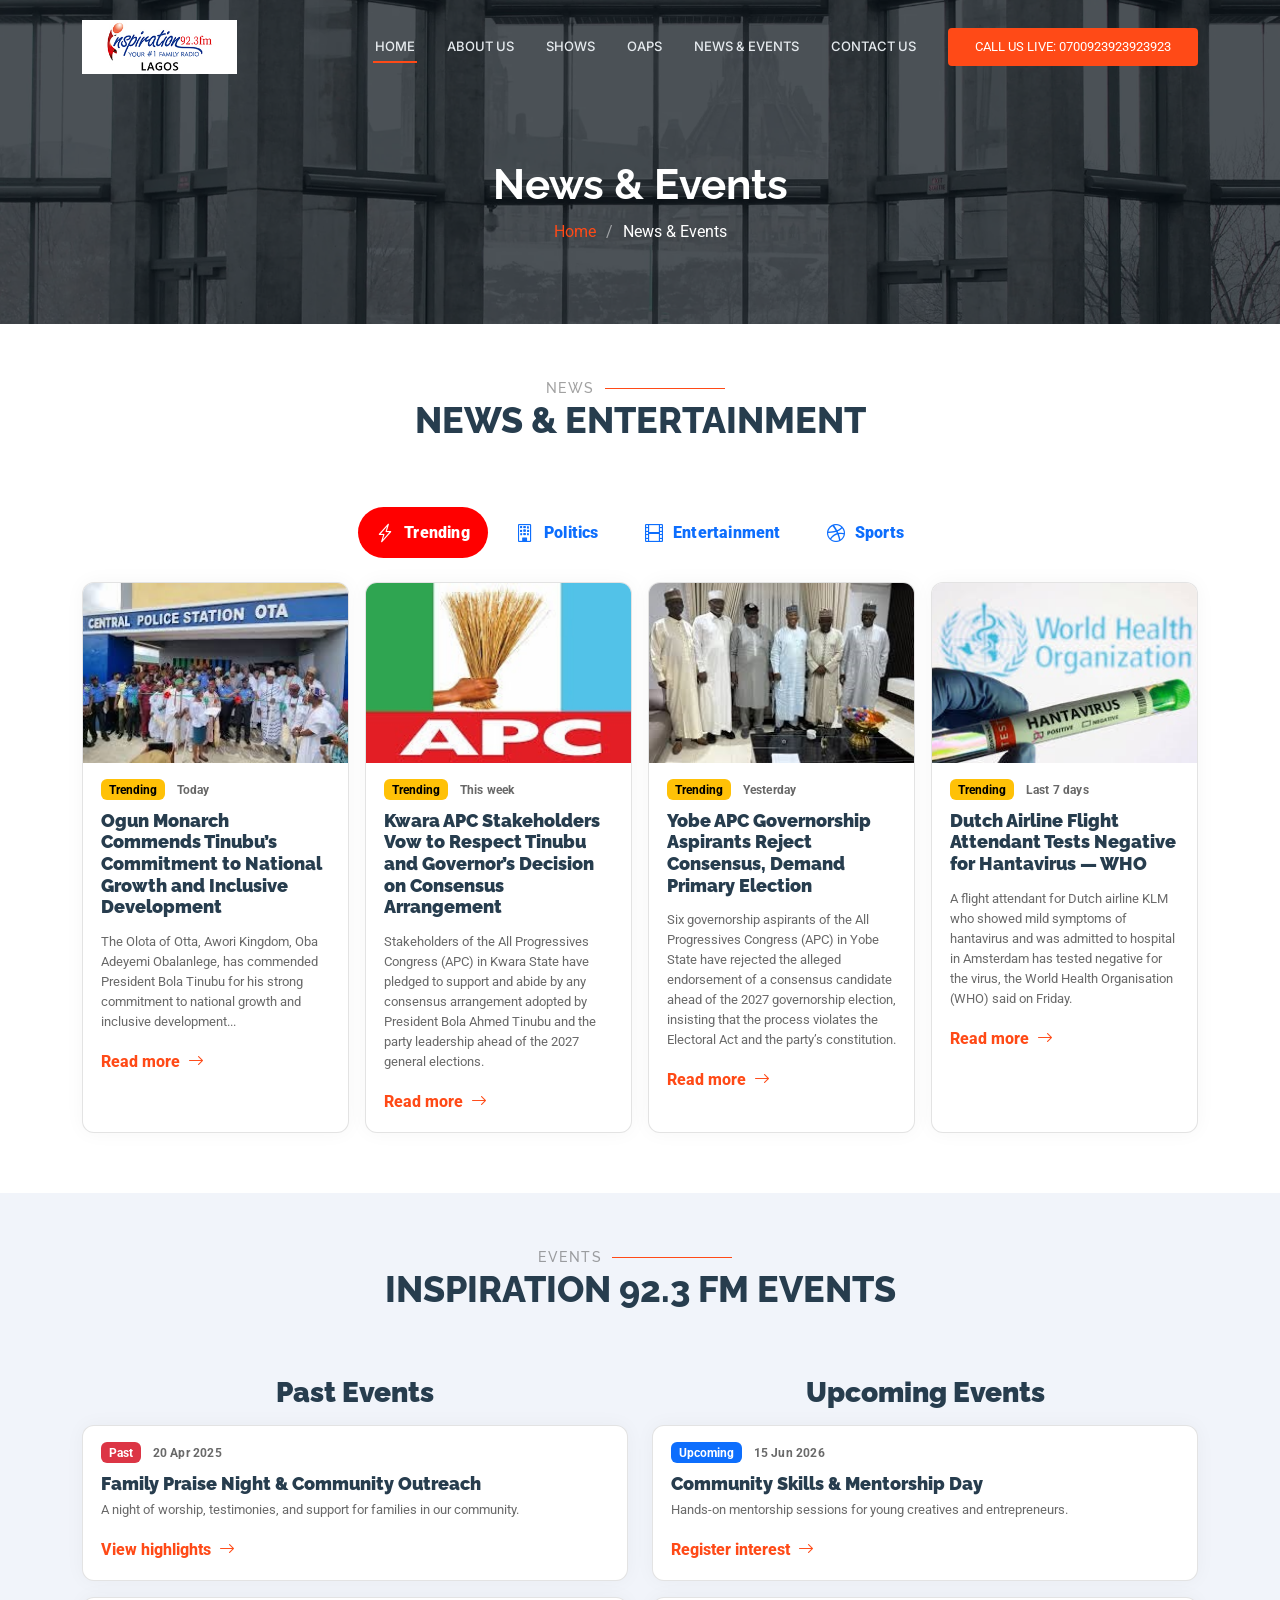
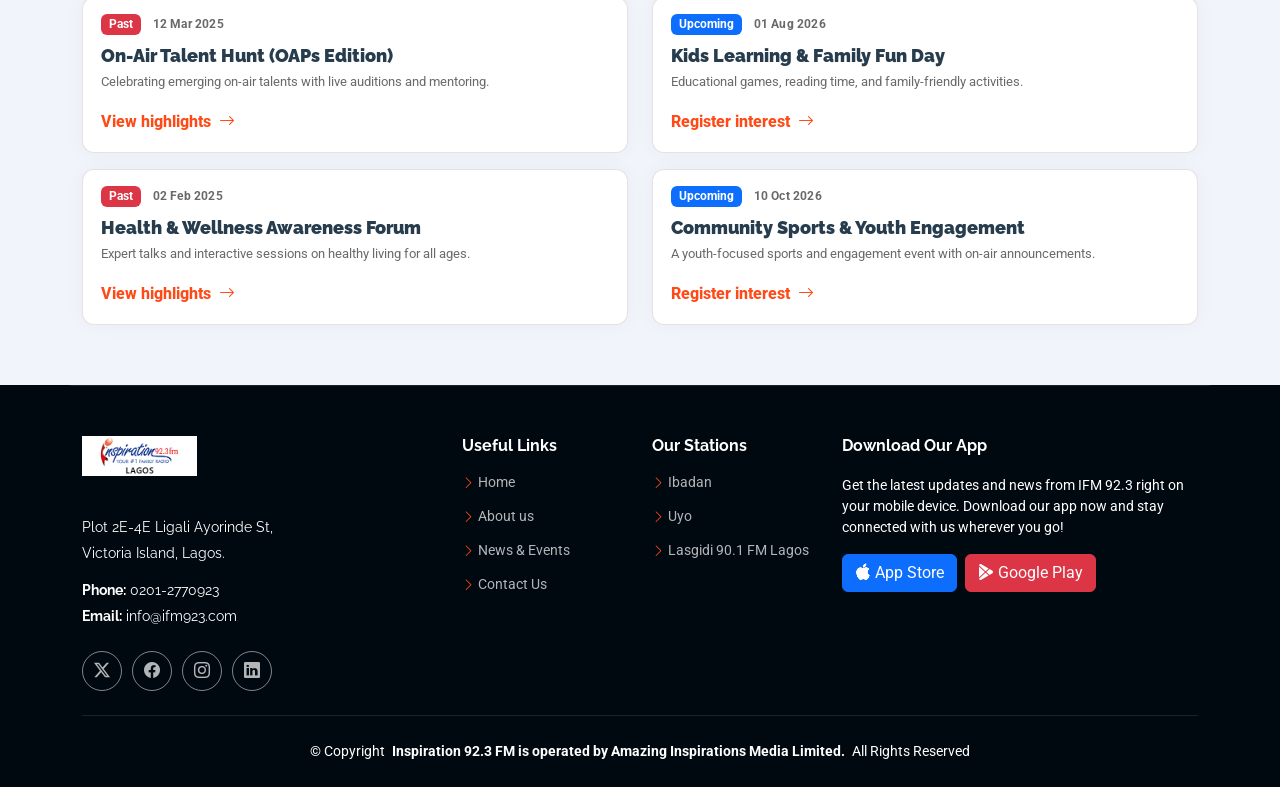
<file: news-events.html>
<!DOCTYPE html>
<html lang="en">

<head>
  <meta charset="utf-8">
  <meta content="width=device-width, initial-scale=1.0" name="viewport">
  <title>News & Events - Dewi Bootstrap Template</title>
  <meta name="description" content="">
  <meta name="keywords" content="">

  <!-- Favicons -->
  <link href="assets/img/favicon.png" rel="icon">
  <link href="assets/img/apple-touch-icon.png" rel="apple-touch-icon">

  <!-- Fonts -->
  <link href="https://fonts.googleapis.com" rel="preconnect">
  <link href="https://fonts.gstatic.com" rel="preconnect" crossorigin>
  <link href="https://fonts.googleapis.com/css2?family=Roboto:ital,wght@0,100;0,300;0,400;0,500;0,700;0,900;1,100;1,300;1,400;1,500;1,700;1,900&family=Raleway:ital,wght@0,100;0,200;0,300;0,400;0,500;0,600;0,700;0,800;0,900;1,100;1,200;1,300;1,400;1,500;1,600;1,700;1,800;1,900&family=Inter:wght@100;200;300;400;500;600;700;800;900&display=swap" rel="stylesheet">

  <!-- Vendor CSS Files -->
  <link href="assets/vendor/bootstrap/css/bootstrap.min.css" rel="stylesheet">
  <link href="assets/vendor/bootstrap-icons/bootstrap-icons.css" rel="stylesheet">
  <link href="assets/vendor/aos/aos.css" rel="stylesheet">
  <link href="assets/vendor/glightbox/css/glightbox.min.css" rel="stylesheet">
  <link href="assets/vendor/swiper/swiper-bundle.min.css" rel="stylesheet">

  <!-- Main CSS File -->
  <link href="assets/css/main.css" rel="stylesheet">

</head>

<body class="news-events-page">

  <header id="header" class="header d-flex align-items-center fixed-top">
    <div class="container-fluid container-xl position-relative d-flex align-items-center">

      <a href="index.html" class="logo d-flex align-items-center me-auto">
        <img src="assets/img/ifm-logo.jpg" alt="">
      </a>

      <nav id="navmenu" class="navmenu">
        <ul>
          <li><a href="index.html" class="active">Home</a></li>
          <li><a href="about-us.html">About Us</a></li>
          <li><a href="shows.html">Shows</a></li>
          <li><a href="oap.html">OAPS</a></li>
          <li><a href="news-events.html">News &amp; Events</a></li>
          <li><a href="contact-us.html">Contact Us</a></li>
        </ul>
        <i class="mobile-nav-toggle d-xl-none bi bi-list"></i>
      </nav>

      <a class="cta-btn" href="tel:0700923923923923">Call Us Live: 0700923923923923</a>

    </div>
  </header>

  <main class="main">

    <!-- Page Title -->
    <div class="page-title dark-background" data-aos="fade" style="background-image: url(assets/img/page-title-bg.webp);">
      <div class="container position-relative">
        <h1>News &amp; Events</h1>
        <!-- <p>Latest headlines, highlights and community events across IFM.</p> -->
        <nav class="breadcrumbs">
          <ol>
            <li><a href="index.html">Home</a></li>
            <li class="current">News &amp; Events</li>
          </ol>
        </nav>
      </div>
    </div><!-- End Page Title -->

    <!-- News Categories -->
    <section id="news-events" class="news-events section">
      <div class="container">

        <div class="section-title text-center" data-aos="fade-up">
          <h2>News</h2>
          <p>News & Entertainment</p>
        </div>

        <div class="row" data-aos="fade-up" data-aos-delay="100">

          <!-- Category Tabs (Top) -->
          <div class="col-12">
            <div class="news-events-tabs">
              <ul class="nav nav-pills news-events-tabs-list" role="tablist" aria-label="News Categories Tabs">
                <li class="nav-item" role="presentation">
                  <button class="nav-link active news-tab" type="button" data-bs-toggle="tab" data-bs-target="#news-trending" role="tab" aria-controls="news-trending" aria-selected="true">
                    <i class="bi bi-lightning-charge"></i>
                    Trending
                  </button>
                </li>
                <li class="nav-item" role="presentation">
                  <button class="nav-link news-tab" type="button" data-bs-toggle="tab" data-bs-target="#news-politics" role="tab" aria-controls="news-politics" aria-selected="false">
                    <i class="bi bi-building"></i>
                    Politics
                  </button>
                </li>
                <li class="nav-item" role="presentation">
                  <button class="nav-link news-tab" type="button" data-bs-toggle="tab" data-bs-target="#news-entertainment" role="tab" aria-controls="news-entertainment" aria-selected="false">
                    <i class="bi bi-film"></i>
                    Entertainment
                  </button>
                </li>
                <li class="nav-item" role="presentation">
                  <button class="nav-link news-tab" type="button" data-bs-toggle="tab" data-bs-target="#news-sports" role="tab" aria-controls="news-sports" aria-selected="false">
                    <i class="bi bi-dribbble"></i>
                    Sports
                  </button>
                </li>
              </ul>
            </div>
          </div>

          <!-- Cards per Category -->
          <div class="col-12">
            <div class="tab-content mt-4">


              <!-- Trending -->
              <div class="tab-pane fade active show" id="news-trending" role="tabpanel" aria-labelledby="news-trending-tab">
                <div class="row g-3">
                  <div class="col-md-3">
                    <article class="news-card" data-aos="fade-up" data-aos-delay="100">
                      <div class="news-card-body">
                        <img class="news-card-image" src="assets/img/Trending1.jpg" alt="" />
                        <div class="news-meta">
                          <span class="badge text-bg-warning">Trending</span>
                          <span class="news-date">Today</span>
                        </div>
                        <h3>Ogun Monarch Commends Tinubu’s Commitment to National Growth and Inclusive Development</h3>
                        <p>The Olota of Otta, Awori Kingdom, Oba Adeyemi Obalanlege, has commended President Bola Tinubu for his strong commitment to national growth and inclusive development...
                          </p>
                        <a class="news-link" href="#">Read more <i class="bi bi-arrow-right"></i></a>
                      </div>
                    </article>
                  </div>
                  <div class="col-md-3">
                    <article class="news-card" data-aos="fade-up" data-aos-delay="150">
                      <div class="news-card-body">
                        <img class="news-card-image" src="assets/img/trending2.jpg" alt="" />
                        <div class="news-meta">
                          <span class="badge text-bg-warning">Trending</span>
                          <span class="news-date">This week</span>
                        </div>
                        <h3>Kwara APC Stakeholders Vow to Respect Tinubu and Governor’s Decision on Consensus Arrangement</h3>

                        <p>Stakeholders of the All Progressives Congress (APC) in Kwara State have pledged to support and abide by any consensus arrangement adopted by President Bola Ahmed Tinubu and the party leadership ahead of the 2027 general elections.</p>
                        <a class="news-link" href="#">Read more <i class="bi bi-arrow-right"></i></a>
                      </div>
                    </article>
                  </div>
                  <div class="col-md-3">
                    <article class="news-card" data-aos="fade-up" data-aos-delay="200">
                      <div class="news-card-body">
                        <img class="news-card-image" src="assets/img/trending3.jpg" alt="" />
                        <div class="news-meta">

                          <span class="badge text-bg-warning">Trending</span>
                          <span class="news-date">Yesterday</span>
                        </div>
                        <h3>Yobe APC Governorship Aspirants Reject Consensus, Demand Primary Election</h3>
                        <p>Six governorship aspirants of the All Progressives Congress (APC) in Yobe State have rejected the alleged endorsement of a consensus candidate ahead of the 2027 governorship election, insisting that the process violates the Electoral Act and the party’s constitution.</p>
                        <a class="news-link" href="#">Read more <i class="bi bi-arrow-right"></i></a>
                      </div>
                    </article>
                  </div>
                  <div class="col-md-3">
                    <article class="news-card" data-aos="fade-up" data-aos-delay="250">
                      <div class="news-card-body">
                        <img class="news-card-image" src="assets/img/trending4.jpg" alt="" />
                        <div class="news-meta">

                          <span class="badge text-bg-warning">Trending</span>
                          <span class="news-date">Last 7 days</span>
                        </div>
                        <h3>Dutch Airline Flight Attendant Tests Negative for Hantavirus — WHO</h3>
                        <p>A flight attendant for Dutch airline KLM who showed mild symptoms of hantavirus and was admitted to hospital in Amsterdam has tested negative for the virus, the World Health Organisation (WHO) said on Friday.</p>
                        <a class="news-link" href="#">Read more <i class="bi bi-arrow-right"></i></a>
                      </div>
                    </article>
                  </div>
                </div>
              </div>

              <!-- Politics -->
              <div class="tab-pane fade" id="news-politics" role="tabpanel" aria-labelledby="news-politics-tab">
                <div class="row g-3">
                  <div class="col-md-3">
                    <article class="news-card" data-aos="fade-up" data-aos-delay="100">
                      <div class="news-card-body">
                        <img class="news-card-image" src="assets/img/politics1.jpg" alt="" />
                        <div class="news-meta">
                          <span class="badge text-bg-primary">Politics</span>
                          <span class="news-date">Today</span>
                        </div>
                        <h3>Hayatu-Deen Picks Up N100m ADC Presidential Nomination Form</h3>
                        <p>Presidential aspirant Mohammed Hayatu-Deen has picked up the African Democratic Congress expression of interest and nomination forms ahead of the 2027 elections, pledging to tackle insecurity, create jobs, and reduce the high cost of....</p>
                        <a class="news-link" href="#">Read more <i class="bi bi-arrow-right"></i></a>
                      </div>
                    </article>
                  </div>
                  <div class="col-md-3">
                    <article class="news-card" data-aos="fade-up" data-aos-delay="150">
                      <div class="news-card-body">
                        <img class="news-card-image" src="assets/img/politics2.jpg" alt="" />
                        <div class="news-meta">

                          <span class="badge text-bg-primary">Politics</span>
                          <span class="news-date">This week</span>
                        </div>
                        <h3>Adelabu mobilises APC ward executives over governorship ambition</h3>
                        <p>Former Minister of Power and 2027 governorship aspirant under the All Progressives Congress in Oyo State, Adebayo Adelabu, on Wednesday met with APC ward executives from... </p>
                        <a class="news-link" href="#">Read more <i class="bi bi-arrow-right"></i></a>
                      </div>
                    </article>
                  </div>
                  <div class="col-md-3">
                    <article class="news-card" data-aos="fade-up" data-aos-delay="200">
                      <div class="news-card-body">
                        <img class="news-card-image" src="assets/img/politics3.jpg" alt="" />
                        <div class="news-meta">
                          <span class="badge text-bg-primary">Politics</span>
                          <span class="news-date">Yesterday</span>
                        </div>
                        <h3>A’Ibom governor submits APC nomination form, seeks party backing</h3>
                        <p>Akwa Ibom State Governor, Umo Eno, has submitted his nomination form for the primaries of the All Progressives Congress and appealed to party members...</p>
                        <a class="news-link" href="#">Read more <i class="bi bi-arrow-right"></i></a>
                      </div>
                    </article>
                  </div>
                  <div class="col-md-3">
                    <article class="news-card" data-aos="fade-up" data-aos-delay="250">
                      <div class="news-card-body">
                        <img class="news-card-image" src="assets/img/politics4.jpg" alt="" />
                        <div class="news-meta">
                          <span class="badge text-bg-primary">Politics</span>
                          <span class="news-date">Last 7 days</span>
                        </div>
                        <h3>Kwara APC Chieftain Warns Against Automatic Tickets for Lawmakers</h3>
                        <p>The President of Orisun Igbomina, Gbenga Awoyale, has cautioned All Progressives Congress stakeholders in Kwara South Senatorial District against moves to grant automatic tickets...</p>
                        <a class="news-link" href="#">Read more <i class="bi bi-arrow-right"></i></a>
                      </div>
                    </article>
                  </div>
                </div>
              </div>

              <!-- Entertainment -->
              <div class="tab-pane fade" id="news-entertainment" role="tabpanel" aria-labelledby="news-entertainment-tab">
                <div class="row g-3">
                  <div class="col-md-3">
                    <article class="news-card" data-aos="fade-up" data-aos-delay="100">
                      <div class="news-card-body">
                        <img class="news-card-image" src="assets/img/enter1.jpg" alt="" />
                        <div class="news-meta">
                          <span class="badge text-bg-danger">Entertainment</span>
                          <span class="news-date">Today</span>
                        </div>
                        <h3>Teddy A: Wife-Beating Allegations Almost Ruined My Marriage</h3>
                        <p>Reality TV star and actor Tope Adenibuyan, popularly known as Teddy A, has opened up about the severe emotional and reputational toll caused by false allegations that... </p>
                        <a class="news-link" href="#">Read more <i class="bi bi-arrow-right"></i></a>
                      </div>
                    </article>
                  </div>
                  <div class="col-md-3">
                    <article class="news-card" data-aos="fade-up" data-aos-delay="150">
                      <div class="news-card-body">
                        <img class="news-card-image" src="assets/img/enter2.jpg" alt="" />
                        <div class="news-meta">
                          <span class="badge text-bg-danger">Entertainment</span>
                          <span class="news-date">This week</span>
                        </div>
                        <h3>After a Decade, Tonto Dikeh Reveals Son’s Joyful Reunion with Father, Prompting Faith-Filled Cheers Across Social Media</h3>
                        <p>Nollywood actress Tonto Dikeh has sparked an outpouring of heartfelt reactions online after sharing an emotional video of her son, King Andre, reuniting with his father...</p>
                        <a class="news-link" href="#">Read more <i class="bi bi-arrow-right"></i></a>
                      </div>
                    </article>
                  </div>
                  <div class="col-md-3">
                    <article class="news-card" data-aos="fade-up" data-aos-delay="200">
                      <div class="news-card-body">
                        <img class="news-card-image" src="assets/img/enter3.png" alt="" />
                        <div class="news-meta">
                          <span class="badge text-bg-danger">Entertainment</span>
                          <span class="news-date">Yesterday</span>
                        </div>
                        <h3>Celebrity Designer Veekee James and Husband Announce Pregnancy</h3>
                        <p>Celebrity fashion designer Victoria James, popularly known as Veekee James, and her husband, Femi Atere, are expecting their first child together...</p>
                        <a class="news-link" href="#">Read more <i class="bi bi-arrow-right"></i></a>
                      </div>
                    </article>
                  </div>
                  <div class="col-md-3">
                    <article class="news-card" data-aos="fade-up" data-aos-delay="250">
                      <div class="news-card-body">
                        <img class="news-card-image" src="assets/img/enter4.jpeg" alt="" />
                        <div class="news-meta">
                          <span class="badge text-bg-danger">Entertainment</span>
                          <span class="news-date">Last 7 days</span>
                        </div>
                        <h3>Drama in Afrobeat: Seun Kuti Says Wizkid Stole His Name</h3>
                        <p>Nigerian Afrobeat star Seun Kuti has accused Afrobeats superstar Wizkid of stealing his longtime nickname “Big Bird.”...</p>
                        <a class="news-link" href="#">Read more <i class="bi bi-arrow-right"></i></a>
                      </div>
                    </article>
                  </div>
                </div>
              </div>

              <!-- Sports -->
              <div class="tab-pane fade" id="news-sports" role="tabpanel" aria-labelledby="news-sports-tab">
                <div class="row g-3">
                  <div class="col-md-3">
                    <article class="news-card" data-aos="fade-up" data-aos-delay="100">
                      <div class="news-card-body">
                        <img class="news-card-image" src="assets/img/sport1.jpg" alt="" />
                        <div class="news-meta">
                          <span class="badge text-bg-success">Sports</span>
                          <span class="news-date">Today</span>
                        </div>
                        <h3>Premier League Clubs Book All Three UEFA Finals in May, Including Venues, Dates and Kick-off Times</h3>
                        <p>English football is heading into a historic May as Premier League clubs have reached the finals of all three UEFA competitions for the first time ever...</p>
                        <a class="news-link" href="#">Read more <i class="bi bi-arrow-right"></i></a>
                      </div>
                    </article>
                  </div>
                  <div class="col-md-3">
                    <article class="news-card" data-aos="fade-up" data-aos-delay="150">
                      <div class="news-card-body">
                        <img class="news-card-image" src="assets/img/sport2.jpg" alt="" />
                        <div class="news-meta">
                          <span class="badge text-bg-success">Sports</span>
                          <span class="news-date">This week</span>
                        </div>
                        <h3>Rooney Slams Tuchel for Omitting Alexander-Arnold from England’s World Cup Squad</h3>
                        <p>Former England captain Wayne Rooney has criticised England manager Thomas Tuchel for leaving Trent Alexander-Arnold out of the squad ahead of the 2026 World....</p>
                        <a class="news-link" href="#">Read more <i class="bi bi-arrow-right"></i></a>
                      </div>
                    </article>
                  </div>
                  <div class="col-md-3">
                    <article class="news-card" data-aos="fade-up" data-aos-delay="200">
                      <div class="news-card-body">
                        <img class="news-card-image" src="assets/img/sport3.jpg" alt="" />
                        <div class="news-meta">
                          <span class="badge text-bg-success">Sports</span>
                          <span class="news-date">Yesterday</span>
                        </div>
                        <h3>Burnley boss Parker leaves club after relegation</h3>
                        <p>Scott Parker don leave him job as Burnley head coach by mutual agreement after the club relegate from Premier League.</p>
                        <a class="news-link" href="#">Read more <i class="bi bi-arrow-right"></i></a>
                      </div>
                    </article>
                  </div>
                  <div class="col-md-3">
                    <article class="news-card" data-aos="fade-up" data-aos-delay="250">
                      <div class="news-card-body">
                        <img class="news-card-image" src="assets/img/sport4.jpg" alt="" />
                        <div class="news-meta">
                          <span class="badge text-bg-success">Sports</span>
                          <span class="news-date">Last 7 days</span>
                        </div>
                        <h3>Super Eagles: Oliseh names Nigeria’s first real superstar</h3>
                        <p>Former Super Eagles midfielder Sunday Oliseh has praised the late Nigerian football legend Stephen Keshi, describing him as the nation’s first genuine superstar.</p>
                        <a class="news-link" href="#">Read more <i class="bi bi-arrow-right"></i></a>
                      </div>
                    </article>
                  </div>
                </div>
              </div>

            </div><!-- /tab-content -->
          </div>

        </div><!-- /row -->

      </div>
    </section><!-- /news-events -->

    <!-- Events -->
    <section id="events" class="events section light-background">
      <div class="container">
        <div class="section-title text-center" data-aos="fade-up">
          <h2>Events</h2>
          <p>Inspiration 92.3 FM Events</p>
        </div>

        <div class="row g-4" data-aos="fade-up" data-aos-delay="100">
          <!-- Past Events -->
          <div class="col-lg-6">
            <h3 class="text-center mb-3" style="font-weight:900;">Past Events</h3>
            <div class="row g-3">
              <div class="col-12">
                <article class="event-card" data-aos="fade-up" data-aos-delay="150">
                  <div class="event-card-body">
                    <div class="event-card-meta">
                      <span class="badge text-bg-danger">Past</span>
                      <span class="event-date">20 Apr 2025</span>
                    </div>
                    <h3 class="event-title">Family Praise Night &amp; Community Outreach</h3>
                    <p class="event-description">A night of worship, testimonies, and support for families in our community.</p>
                    <a class="news-link" href="#">View highlights <i class="bi bi-arrow-right"></i></a>
                  </div>
                </article>
              </div>

              <div class="col-12">
                <article class="event-card" data-aos="fade-up" data-aos-delay="200">
                  <div class="event-card-body">
                    <div class="event-card-meta">
                      <span class="badge text-bg-danger">Past</span>
                      <span class="event-date">12 Mar 2025</span>
                    </div>
                    <h3 class="event-title">On-Air Talent Hunt (OAPs Edition)</h3>
                    <p class="event-description">Celebrating emerging on-air talents with live auditions and mentoring.</p>
                    <a class="news-link" href="#">View highlights <i class="bi bi-arrow-right"></i></a>
                  </div>
                </article>
              </div>

              <div class="col-12">
                <article class="event-card" data-aos="fade-up" data-aos-delay="250">
                  <div class="event-card-body">
                    <div class="event-card-meta">
                      <span class="badge text-bg-danger">Past</span>
                      <span class="event-date">02 Feb 2025</span>
                    </div>
                    <h3 class="event-title">Health &amp; Wellness Awareness Forum</h3>
                    <p class="event-description">Expert talks and interactive sessions on healthy living for all ages.</p>
                    <a class="news-link" href="#">View highlights <i class="bi bi-arrow-right"></i></a>
                  </div>
                </article>
              </div>
            </div>
          </div>

          <!-- Upcoming Events -->
          <div class="col-lg-6">
            <h3 class="text-center mb-3" style="font-weight:900;">Upcoming Events</h3>
            <div class="row g-3">
              <div class="col-12">
                <article class="event-card" data-aos="fade-up" data-aos-delay="150">
                  <div class="event-card-body">
                    <div class="event-card-meta">
                      <span class="badge text-bg-primary">Upcoming</span>
                      <span class="event-date">15 Jun 2026</span>
                    </div>
                    <h3 class="event-title">Community Skills &amp; Mentorship Day</h3>
                    <p class="event-description">Hands-on mentorship sessions for young creatives and entrepreneurs.</p>
                    <a class="news-link" href="#">Register interest <i class="bi bi-arrow-right"></i></a>
                  </div>
                </article>
              </div>

              <div class="col-12">
                <article class="event-card" data-aos="fade-up" data-aos-delay="200">
                  <div class="event-card-body">
                    <div class="event-card-meta">
                      <span class="badge text-bg-primary">Upcoming</span>
                      <span class="event-date">01 Aug 2026</span>
                    </div>
                    <h3 class="event-title">Kids Learning &amp; Family Fun Day</h3>
                    <p class="event-description">Educational games, reading time, and family-friendly activities.</p>
                    <a class="news-link" href="#">Register interest <i class="bi bi-arrow-right"></i></a>
                  </div>
                </article>
              </div>

              <div class="col-12">
                <article class="event-card" data-aos="fade-up" data-aos-delay="250">
                  <div class="event-card-body">
                    <div class="event-card-meta">
                      <span class="badge text-bg-primary">Upcoming</span>
                      <span class="event-date">10 Oct 2026</span>
                    </div>
                    <h3 class="event-title">Community Sports &amp; Youth Engagement</h3>
                    <p class="event-description">A youth-focused sports and engagement event with on-air announcements.</p>
                    <a class="news-link" href="#">Register interest <i class="bi bi-arrow-right"></i></a>
                  </div>
                </article>
              </div>
            </div>
          </div>
        </div>
      </div>
    </section><!-- /Events -->

  </main>


  <footer id="footer" class="footer dark-background">

    <div class="container footer-top">
      <div class="row gy-4">
        <div class="col-lg-4 col-md-6 footer-about">
          <a href="index.html" class="logo d-flex align-items-center">
            <img src="assets/img/ifm-logo.jpg" alt="">
            <!-- <span class="sitename">Dewi</span> -->
          </a>
          <div class="footer-contact pt-3">
            <p>Plot 2E-4E Ligali Ayorinde St,</p>
            <p>Victoria Island, Lagos.</p>
            <p class="mt-3"><strong>Phone:</strong> <span>0201-2770923</span></p>
            <p><strong>Email:</strong> <span>info@ifm923.com</span></p>
          </div>
          <div class="social-links d-flex mt-4">
            <a href=""><i class="bi bi-twitter-x"></i></a>
            <a href=""><i class="bi bi-facebook"></i></a>
            <a href=""><i class="bi bi-instagram"></i></a>
            <a href=""><i class="bi bi-linkedin"></i></a>
          </div>
        </div>

        <div class="col-lg-2 col-md-3 footer-links">
          <h4>Useful Links</h4>
          <ul>
            <li><i class="bi bi-chevron-right"></i> <a href="index.html">Home</a></li>
            <li><i class="bi bi-chevron-right"></i> <a href="#">About us</a></li>
            <li><i class="bi bi-chevron-right"></i> <a href="news-events.html">News & Events</a></li>
            <li><i class="bi bi-chevron-right"></i> <a href="contact-us.html">Contact Us</a></li>
            <!-- <li><i class="bi bi-chevron-right"></i> <a href="privacy-policy.html">Privacy policy</a></li> -->
          </ul>
        </div>

        <div class="col-lg-2 col-md-3 footer-links">
          <h4>Our Stations</h4>
          <ul>
            <li><i class="bi bi-chevron-right"></i> <a href="#">Ibadan</a></li>
            <li><i class="bi bi-chevron-right"></i> <a href="#">Uyo</a></li>
            <li><i class="bi bi-chevron-right"></i> <a href="#">Lasgidi 90.1 FM Lagos</a></li>
            <!-- <li><i class="bi bi-chevron-right"></i> <a href="#">Marketing</a></li>
            <li><i class="bi bi-chevron-right"></i> <a href="#">Graphic Design</a></li> -->
          </ul>
        </div>

        <div class="col-lg-4 col-md-12 footer-newsletter">
          <h4>Download Our App</h4>
          <p>Get the latest updates and news from IFM 92.3 right on your mobile device. Download our app now and stay connected with us wherever you go!</p>
          <div class="d-flex">
            <a href="#" class="btn btn-primary me-2"><i class="bi bi-apple"></i> App Store</a>
            <a href="#" class="btn btn-danger"><i class="bi bi-google-play"></i> Google Play</a>
        </div>

      </div>
    </div>

    <div class="container copyright text-center mt-4">
      <p>© <span>Copyright</span> <strong class="px-1 sitename">Inspiration 92.3 FM is operated by Amazing Inspirations Media Limited.</strong> <span>All Rights Reserved</span></p>
      
    </div>

  </footer>

  <a href="#" id="scroll-top" class="scroll-top d-flex align-items-center justify-content-center"><i class="bi bi-arrow-up-short"></i></a>

  <div id="preloader"></div>

  <script src="assets/vendor/bootstrap/js/bootstrap.bundle.min.js"></script>
  <script src="assets/vendor/php-email-form/validate.js"></script>
  <script src="assets/vendor/aos/aos.js"></script>
  <script src="assets/vendor/glightbox/js/glightbox.min.js"></script>
  <script src="assets/vendor/purecounter/purecounter_vanilla.js"></script>
  <script src="assets/vendor/swiper/swiper-bundle.min.js"></script>
  <script src="assets/vendor/imagesloaded/imagesloaded.pkgd.min.js"></script>
  <script src="assets/vendor/isotope-layout/isotope.pkgd.min.js"></script>

  <script src="assets/js/main.js"></script>

</body>

</html>
</file>
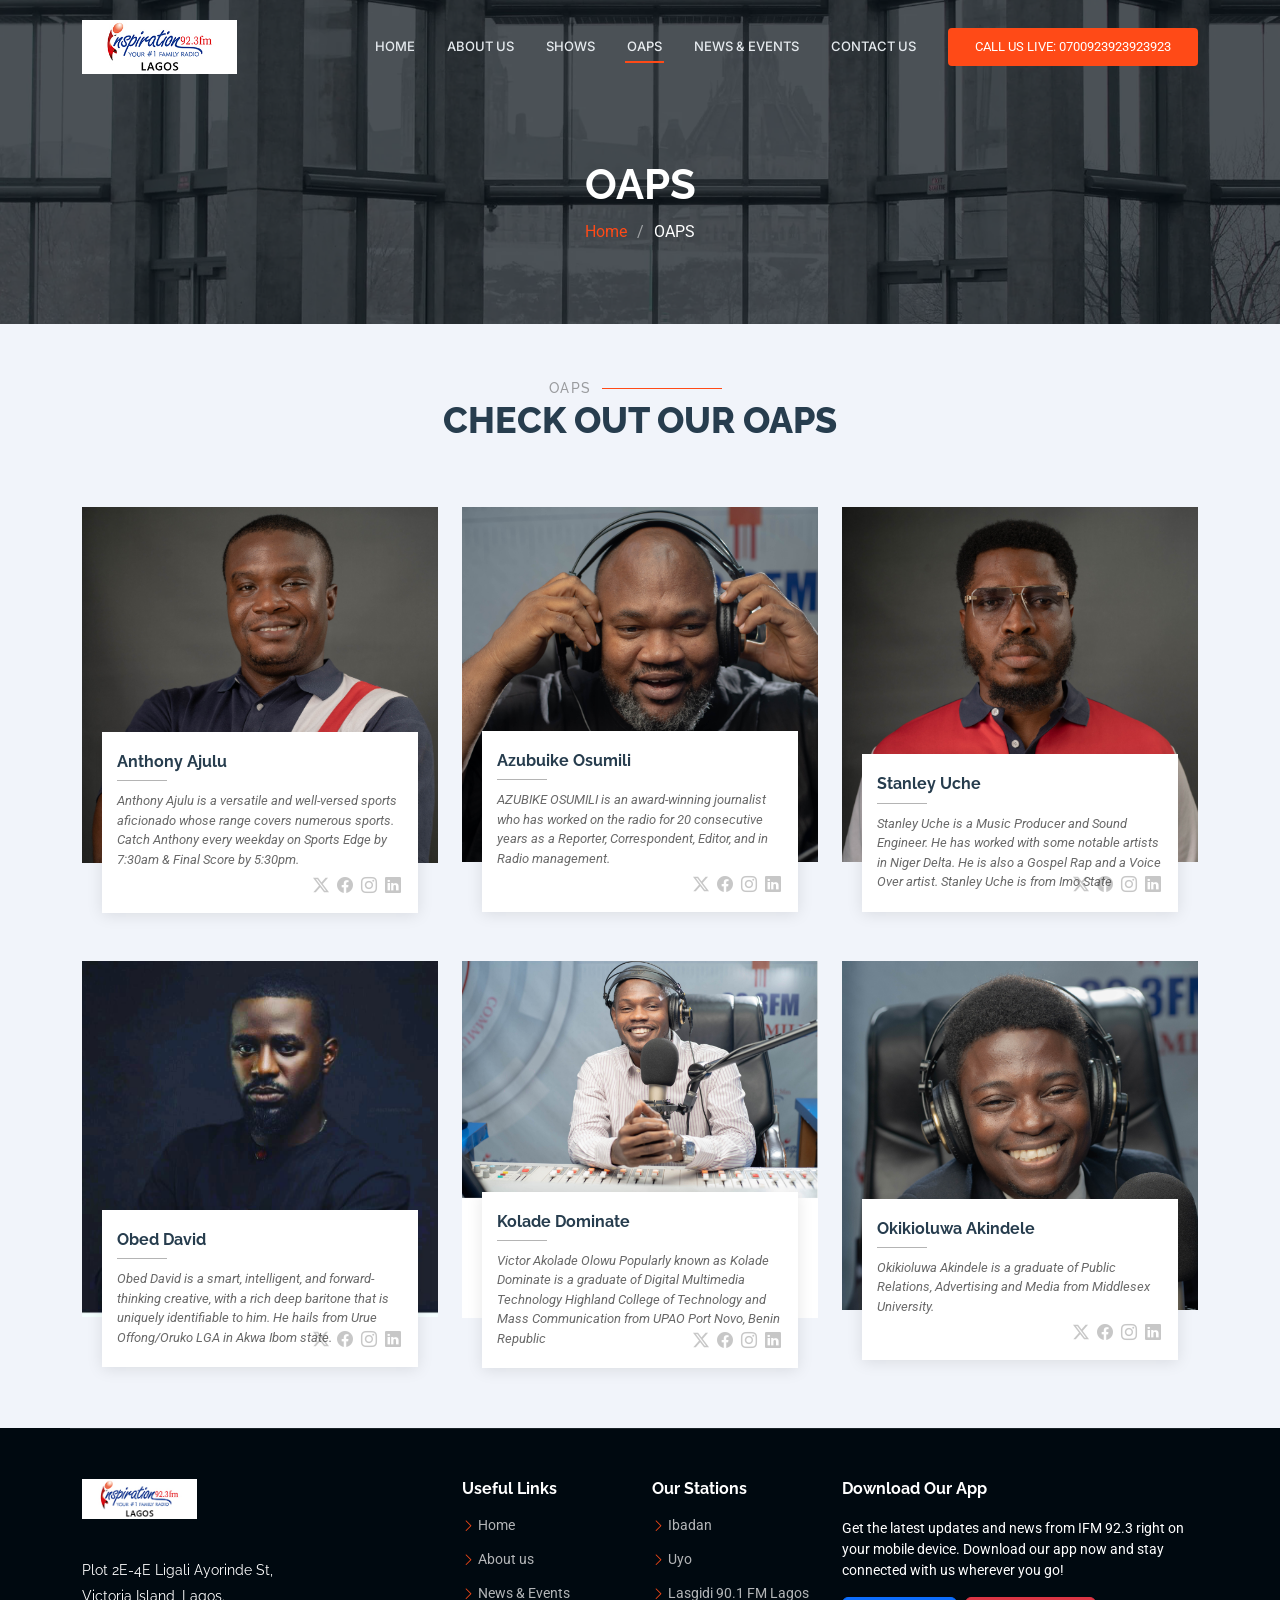
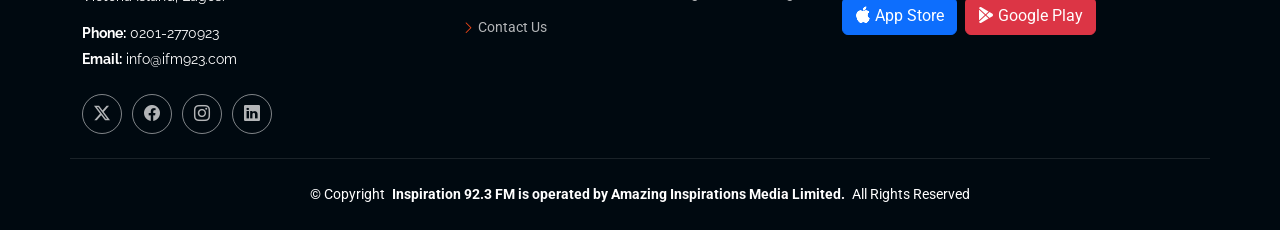
<file: oap.html>
<!DOCTYPE html>
<html lang="en">

<head>
  <meta charset="utf-8">
  <meta content="width=device-width, initial-scale=1.0" name="viewport">
  <title>OAPS - Dewi Bootstrap Template</title>
  <meta name="description" content="">
  <meta name="keywords" content="">

  <!-- Favicons -->
  <link href="assets/img/favicon.png" rel="icon">
  <link href="assets/img/apple-touch-icon.png" rel="apple-touch-icon">

  <!-- Fonts -->
  <link href="https://fonts.googleapis.com" rel="preconnect">
  <link href="https://fonts.gstatic.com" rel="preconnect" crossorigin>
  <link href="https://fonts.googleapis.com/css2?family=Roboto:ital,wght@0,100;0,300;0,400;0,500;0,700;0,900&family=Raleway:ital,wght@0,100;0,200;0,300;0,400;0,500;0,600;0,700;0,800;0,900&family=Inter:wght@100;200;300;400;500;600;700;800;900&display=swap" rel="stylesheet">

  <!-- Vendor CSS Files -->
  <link href="assets/vendor/bootstrap/css/bootstrap.min.css" rel="stylesheet">
  <link href="assets/vendor/bootstrap-icons/bootstrap-icons.css" rel="stylesheet">
  <link href="assets/vendor/aos/aos.css" rel="stylesheet">
  <link href="assets/vendor/glightbox/css/glightbox.min.css" rel="stylesheet">
  <link href="assets/vendor/swiper/swiper-bundle.min.css" rel="stylesheet">

  <!-- Main CSS File -->
  <link href="assets/css/main.css" rel="stylesheet">


</head>

<body class="oap-page">

  <header id="header" class="header d-flex align-items-center fixed-top">
    <div class="container-fluid container-xl position-relative d-flex align-items-center">

      <a href="index.html" class="logo d-flex align-items-center me-auto">
        <img src="assets/img/ifm-logo.jpg" alt="">
      </a>

      <nav id="navmenu" class="navmenu">
        <ul>
          <li><a href="index.html">Home</a></li>
          <li><a href="about-us.html">About Us</a></li>
          <li><a href="shows.html">Shows</a></li>
          <li><a href="oap.html" class="active">OAPS</a></li>
          <li><a href="news-events.html">News &amp; Events</a></li>
          <li><a href="contact-us.html">Contact Us</a></li>
        </ul>
        <i class="mobile-nav-toggle d-xl-none bi bi-list"></i>
      </nav>

      <a class="cta-btn" href="tel:0700923923923923">Call Us Live: 0700923923923923</a>

    </div>
  </header>

  <main class="main">

    <!-- Page Title -->
    <div class="page-title dark-background" data-aos="fade" style="background-image: url(assets/img/page-title-bg.webp);">
      <div class="container position-relative">
        <h1>OAPS</h1>
        <nav class="breadcrumbs">
          <ol>
            <li><a href="index.html">Home</a></li>
            <li class="current">OAPS</li>
          </ol>
        </nav>
      </div>
    </div><!-- End Page Title -->

    <!-- OAPS Content -->
    <!-- Injected server-side in this file by copy/paste to keep it static -->

    <!-- Team Section -->
    <section id="team" class="team section light-background">

      <!-- Section Title -->
      <div class="container section-title text-center" data-aos="fade-up">
        <h2>OAPS</h2>
        <p>CHECK OUT OUR OAPS</p>
      </div><!-- End Section Title -->

      <div class="container">

        <div class="row gy-5">

          <div class="col-lg-4 col-md-6" data-aos="fade-up" data-aos-delay="100">
            <div class="member">
              <div class="pic"><img src="assets/img/anthony-ajulu.jpg" class="img-fluid" alt=""></div>
              <div class="member-info">
                <h4>Anthony Ajulu</h4>
                <span>Anthony Ajulu is a versatile and well-versed sports aficionado whose range covers numerous sports.
                  Catch Anthony every weekday on Sports Edge by 7:30am & Final Score by 5:30pm.</span><br>
                <div class="social">
                  <a href=""><i class="bi bi-twitter-x"></i></a>
                  <a href=""><i class="bi bi-facebook"></i></a>
                  <a href=""><i class="bi bi-instagram"></i></a>
                  <a href=""><i class="bi bi-linkedin"></i></a>
                </div>
              </div>
            </div>
          </div><!-- End Team Member -->

          <div class="col-lg-4 col-md-6" data-aos="fade-up" data-aos-delay="100">
            <div class="member">
              <div class="pic"><img src="assets/img/azubuike-osumili.jpg" class="img-fluid" alt=""></div>
              <div class="member-info">
                <h4>Azubuike Osumili</h4>
                <span>AZUBIKE OSUMILI is an award-winning journalist who has worked on the radio for 20 consecutive years as a Reporter, Correspondent,
                  Editor, and in Radio management.</span><br>
                <div class="social">
                  <a href=""><i class="bi bi-twitter-x"></i></a>
                  <a href=""><i class="bi bi-facebook"></i></a>
                  <a href=""><i class="bi bi-instagram"></i></a>
                  <a href=""><i class="bi bi-linkedin"></i></a>
                </div>
              </div>
            </div>
          </div><!-- End Team Member -->

          <div class="col-lg-4 col-md-6" data-aos="fade-up" data-aos-delay="300">
            <div class="member">
              <div class="pic"><img src="assets/img/stanley-uche.jpg" class="img-fluid" alt=""></div>
              <div class="member-info">
                <h4>Stanley Uche</h4>
                <span>Stanley Uche is a Music Producer and Sound Engineer.
                  He has worked with some notable artists in Niger Delta. He is also a Gospel Rap and a Voice Over artist. Stanley Uche is from Imo State</span>
                <div class="social">
                  <a href=""><i class="bi bi-twitter-x"></i></a>
                  <a href=""><i class="bi bi-facebook"></i></a>
                  <a href=""><i class="bi bi-instagram"></i></a>
                  <a href=""><i class="bi bi-linkedin"></i></a>
                </div>
              </div>
            </div>
          </div><!-- End Team Member -->

          <div class="col-lg-4 col-md-6" data-aos="fade-up" data-aos-delay="300">
            <div class="member">
              <div class="pic"><img src="assets/img/obed-david.jpg" class="img-fluid" alt=""></div>
              <div class="member-info">
                <h4>Obed David</h4>
                <span>Obed David is a smart, intelligent, and forward-thinking creative,
                  with a rich deep baritone that is uniquely identifiable to him. He hails from Urue Offong/Oruko LGA in Akwa Ibom state.</span>
                <div class="social">
                  <a href=""><i class="bi bi-twitter-x"></i></a>
                  <a href=""><i class="bi bi-facebook"></i></a>
                  <a href=""><i class="bi bi-instagram"></i></a>
                  <a href=""><i class="bi bi-linkedin"></i></a>
                </div>
              </div>
            </div>
          </div><!-- End Team Member -->

          <div class="col-lg-4 col-md-6" data-aos="fade-up" data-aos-delay="300">
            <div class="member">
              <div class="pic"><img src="assets/img/kolade-dominate.jpg" class="img-fluid" alt=""></div>
              <div class="member-info">
                <h4>Kolade Dominate</h4>
                <span>Victor Akolade Olowu Popularly known as Kolade Dominate is a
                  graduate of Digital Multimedia Technology Highland College of Technology and Mass Communication from UPAO Port Novo, Benin Republic</span>
                <div class="social">
                  <a href=""><i class="bi bi-twitter-x"></i></a>
                  <a href=""><i class="bi bi-facebook"></i></a>
                  <a href=""><i class="bi bi-instagram"></i></a>
                  <a href=""><i class="bi bi-linkedin"></i></a>
                </div>
              </div>
            </div>
          </div><!-- End Team Member -->

          <div class="col-lg-4 col-md-6" data-aos="fade-up" data-aos-delay="300">
            <div class="member">
              <div class="pic"><img src="assets/img/okiki.jpg" class="img-fluid" alt=""></div>
              <div class="member-info">
                <h4>Okikioluwa Akindele</h4>
                <span>Okikioluwa Akindele is a graduate of Public Relations, Advertising and Media from Middlesex University.</span> <br>
                <div class="social">
                  <a href=""><i class="bi bi-twitter-x"></i></a>
                  <a href=""><i class="bi bi-facebook"></i></a>
                  <a href=""><i class="bi bi-instagram"></i></a>
                  <a href=""><i class="bi bi-linkedin"></i></a>
                </div>
              </div>
            </div>
          </div><!-- End Team Member -->

        </div>

      </div>

    </section><!-- /Team Section -->

  </main>

  <footer id="footer" class="footer dark-background">

    <div class="container footer-top">
      <div class="row gy-4">
        <div class="col-lg-4 col-md-6 footer-about">
          <a href="index.html" class="logo d-flex align-items-center">
            <img src="assets/img/ifm-logo.jpg" alt="">
          </a>
          <div class="footer-contact pt-3">
            <p>Plot 2E-4E Ligali Ayorinde St,</p>
            <p>Victoria Island, Lagos.</p>
            <p class="mt-3"><strong>Phone:</strong> <span>0201-2770923</span></p>
            <p><strong>Email:</strong> <span>info@ifm923.com</span></p>
          </div>
          <div class="social-links d-flex mt-4">
            <a href=""><i class="bi bi-twitter-x"></i></a>
            <a href=""><i class="bi bi-facebook"></i></a>
            <a href=""><i class="bi bi-instagram"></i></a>
            <a href=""><i class="bi bi-linkedin"></i></a>
          </div>
        </div>

        <div class="col-lg-2 col-md-3 footer-links">
          <h4>Useful Links</h4>
          <ul>
            <li><i class="bi bi-chevron-right"></i> <a href="index.html">Home</a></li>
            <li><i class="bi bi-chevron-right"></i> <a href="#">About us</a></li>
            <li><i class="bi bi-chevron-right"></i> <a href="news-events.html">News & Events</a></li>
            <li><i class="bi bi-chevron-right"></i> <a href="contact-us.html">Contact Us</a></li>
          </ul>
        </div>

        <div class="col-lg-2 col-md-3 footer-links">
          <h4>Our Stations</h4>
          <ul>
            <li><i class="bi bi-chevron-right"></i> <a href="#">Ibadan</a></li>
            <li><i class="bi bi-chevron-right"></i> <a href="#">Uyo</a></li>
            <li><i class="bi bi-chevron-right"></i> <a href="#">Lasgidi 90.1 FM Lagos</a></li>
          </ul>
        </div>

        <div class="col-lg-4 col-md-12 footer-newsletter">
          <h4>Download Our App</h4>
          <p>Get the latest updates and news from IFM 92.3 right on your mobile device. Download our app now and stay connected with us wherever you go!</p>
          <div class="d-flex">
            <a href="#" class="btn btn-primary me-2"><i class="bi bi-apple"></i> App Store</a>
            <a href="#" class="btn btn-danger"><i class="bi bi-google-play"></i> Google Play</a>
          </div>
        </div>
      </div>
    </div>

    <div class="container copyright text-center mt-4">
      <p>© <span>Copyright</span> <strong class="px-1 sitename">Inspiration 92.3 FM is operated by Amazing Inspirations Media Limited.</strong> <span>All Rights Reserved</span></p>
    </div>

  </footer>

  <a href="#" id="scroll-top" class="scroll-top d-flex align-items-center justify-content-center"><i class="bi bi-arrow-up-short"></i></a>

  <div id="preloader"></div>

  <script src="assets/vendor/bootstrap/js/bootstrap.bundle.min.js"></script>
  <script src="assets/vendor/php-email-form/validate.js"></script>
  <script src="assets/vendor/aos/aos.js"></script>
  <script src="assets/vendor/glightbox/js/glightbox.min.js"></script>
  <script src="assets/vendor/purecounter/purecounter_vanilla.js"></script>
  <script src="assets/vendor/swiper/swiper-bundle.min.js"></script>
  <script src="assets/vendor/imagesloaded/imagesloaded.pkgd.min.js"></script>
  <script src="assets/vendor/isotope-layout/isotope.pkgd.min.js"></script>

  <script src="assets/js/main.js"></script>

</body>

</html>
</file>
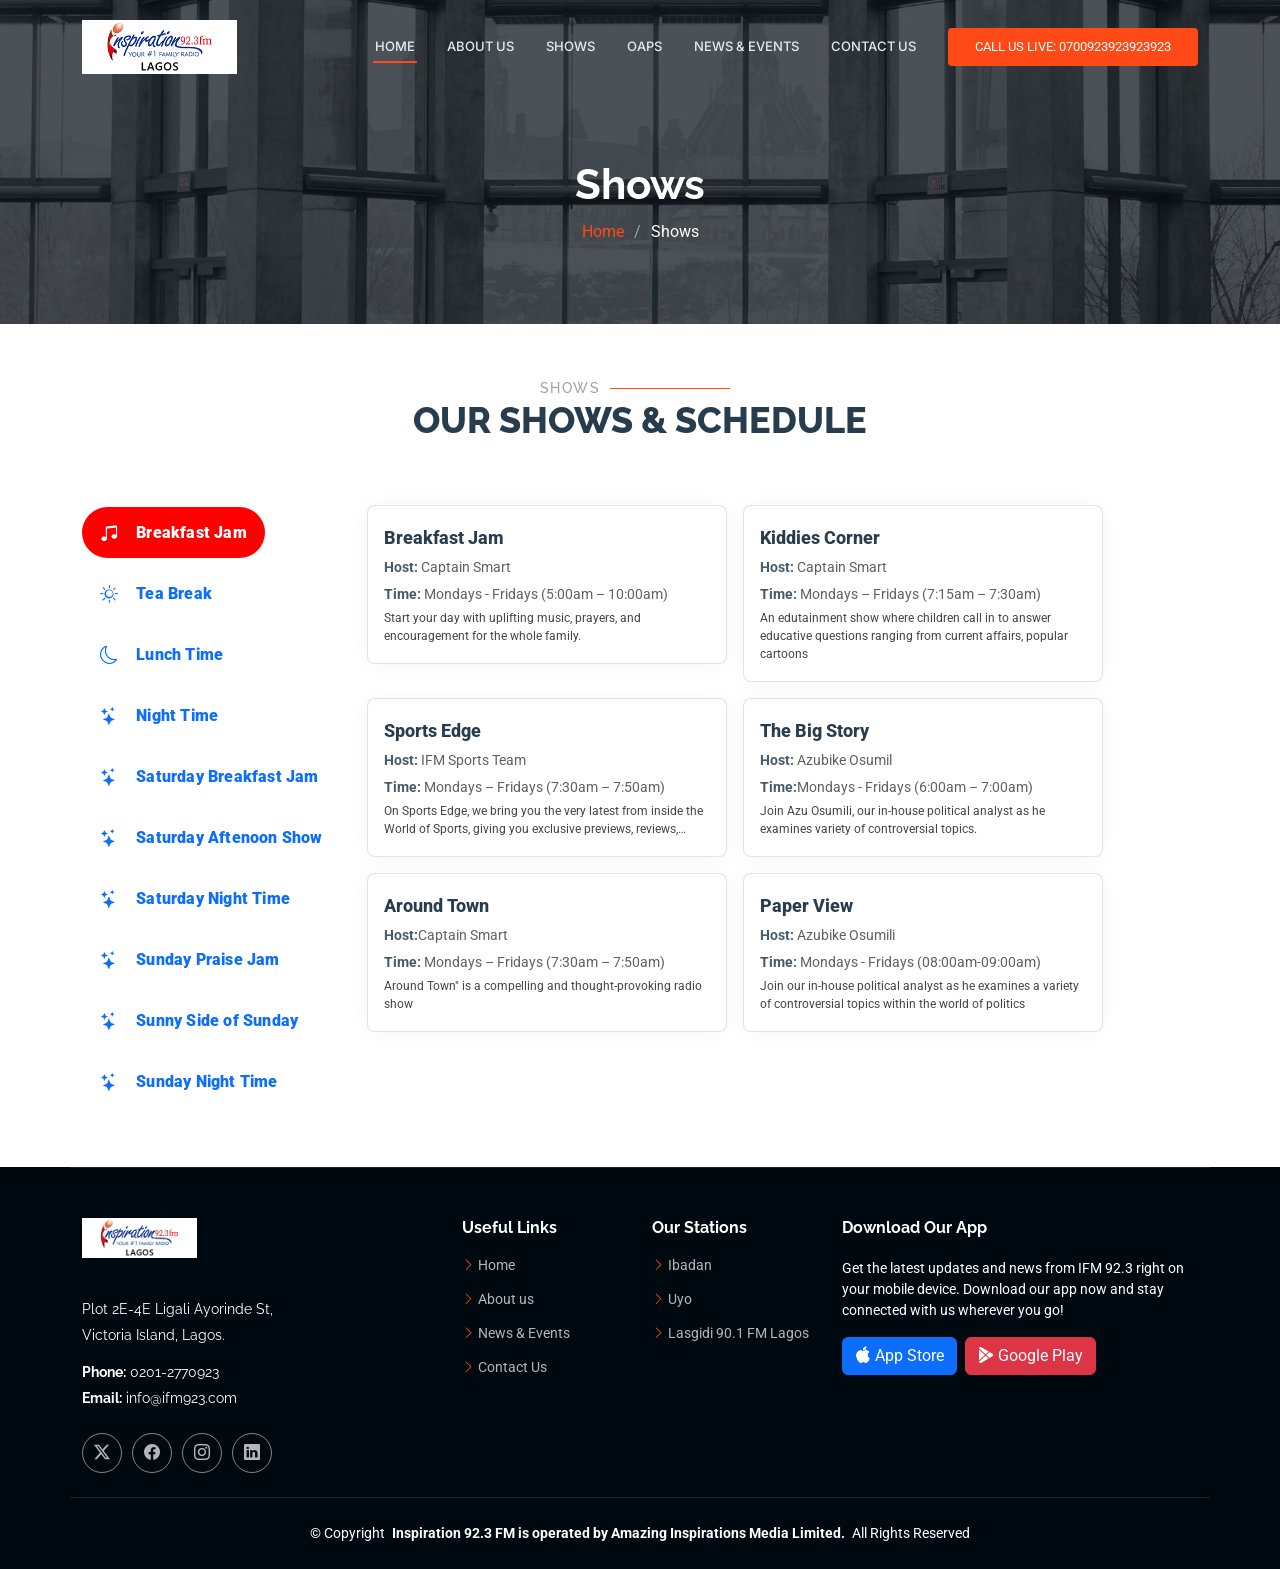
<file: shows.html>
<!DOCTYPE html>
<html lang="en">

<head>
  <meta charset="utf-8">
  <meta content="width=device-width, initial-scale=1.0" name="viewport">
  <title>Shows - Dewi Bootstrap Templ</title>
  <meta name="description" content="">
  <meta name="keywords" content="">

  <!-- Favicons -->
  <link href="assets/img/favicon.png" rel="icon">
  <link href="assets/img/apple-touch-icon.png" rel="apple-touch-icon">

  <!-- Fonts -->
  <link href="https://fonts.googleapis.com" rel="preconnect">
  <link href="https://fonts.gstatic.com" rel="preconnect" crossorigin>
  <link href="https://fonts.googleapis.com/css2?family=Roboto:ital,wght@0,100;0,300;0,400;0,500;0,700;0,900;1,100;1,300;1,400;1,500;1,700;1,900&family=Raleway:ital,wght@0,100;0,200;0,300;0,400;0,500;0,600;0,700;0,800;0,900;1,100;1,200;1,300;1,400;1,500;1,600;1,700;1,800;1,900&family=Inter:wght@100;200;300;400;500;600;700;800;900&display=swap" rel="stylesheet">

  <!-- Vendor CSS Files -->
  <link href="assets/vendor/bootstrap/css/bootstrap.min.css" rel="stylesheet">
  <link href="assets/vendor/bootstrap-icons/bootstrap-icons.css" rel="stylesheet">
  <link href="assets/vendor/aos/aos.css" rel="stylesheet">
  <link href="assets/vendor/glightbox/css/glightbox.min.css" rel="stylesheet">
  <link href="assets/vendor/swiper/swiper-bundle.min.css" rel="stylesheet">

  <!-- Main CSS File -->
  <link href="assets/css/main.css" rel="stylesheet">

</head>

<body class="shows-page">

  <header id="header" class="header d-flex align-items-center fixed-top">
    <div class="container-fluid container-xl position-relative d-flex align-items-center">

      <a href="index.html" class="logo d-flex align-items-center me-auto">
        <img src="assets/img/ifm-logo.jpg" alt="">
      </a>

      <nav id="navmenu" class="navmenu">
        <ul>
          <li><a href="index.html" class="active">Home</a></li>
          <li><a href="about-us.html">About Us</a></li>
          <li><a href="shows.html">Shows</a></li>
          <li><a href="oap.html">OAPS</a></li>
          <li><a href="news-events.html">News &amp; Events</a></li>
          <li><a href="contact-us.html">Contact Us</a></li>
        </ul>
        <i class="mobile-nav-toggle d-xl-none bi bi-list"></i>
      </nav>

      <a class="cta-btn" href="tel:0700923923923923">Call Us Live: 0700923923923923</a>

    </div>
  </header>

  <main class="main">

    <!-- Page Title -->
    <div class="page-title dark-background" data-aos="fade" style="background-image: url(assets/img/page-title-bg.webp);">
      <div class="container position-relative">
        <h1>Shows</h1>
        <nav class="breadcrumbs">
          <ol>
            <li><a href="index.html">Home</a></li>
            <li class="current">Shows</li>
          </ol>
        </nav>
      </div>
    </div><!-- End Page Title -->

    <!-- Shows by Category Section -->
    <section id="shows" class="shows-by-category section">

      <!-- Section Title -->
      <div class="container section-title text-center" data-aos="fade-up">
        <h2>Shows</h2>
        <p>OUR SHOWS &amp; SCHEDULE</p>
      </div><!-- End Section Title -->

      <div class="container" data-aos="fade-up" data-aos-delay="100">

        <div class="row g-">

          <div class="col-lg-3">
            <ul class="nav nav-pills news-events-tabs-list flex-column" role="tablist" aria-label="Show Categories">
              <li class="nav-item" role="presentation">
                <button class="nav-link active show" type="button" data-bs-toggle="tab" data-bs-target="#shows-cat-1" role="tab" aria-controls="shows-cat-1" aria-selected="true">
                  <i class="bi bi-music-note-beamed me-2"></i>
                  <span>Breakfast Jam</span>
                </button>
              </li>
              <li class="nav-item" role="presentation">
                <button class="nav-link show" type="button" data-bs-toggle="tab" data-bs-target="#shows-cat-2" role="tab" aria-controls="shows-cat-2" aria-selected="false">
                  <i class="bi bi-sun me-2"></i>
                  <span>Tea Break</span>
                </button>
              </li>
              <li class="nav-item" role="presentation">
                <button class="nav-link show" type="button" data-bs-toggle="tab" data-bs-target="#shows-cat-3" role="tab" aria-controls="shows-cat-3" aria-selected="false">
                  <i class="bi bi-moon me-2"></i>
                  <span>Lunch Time</span>
                </button>
              </li>
              <li class="nav-item" role="presentation">
                <button class="nav-link show" type="button" data-bs-toggle="tab" data-bs-target="#shows-cat-4" role="tab" aria-controls="shows-cat-4" aria-selected="false">
                  <i class="bi bi-stars me-2"></i>
                  <span>Night Time</span>
                </button>
              </li>
              <li class="nav-item" role="presentation">
                <button class="nav-link show" type="button" data-bs-toggle="tab" data-bs-target="#shows-cat-4" role="tab" aria-controls="shows-cat-4" aria-selected="false">
                  <i class="bi bi-stars me-2"></i>
                  <span>Saturday Breakfast Jam</span>
                </button>
              </li>
              <li class="nav-item" role="presentation">
                <button class="nav-link show" type="button" data-bs-toggle="tab" data-bs-target="#shows-cat-4" role="tab" aria-controls="shows-cat-4" aria-selected="false">
                  <i class="bi bi-stars me-2"></i>
                  <span>Saturday Aftenoon Show</span>
                </button>
              </li>
              <li class="nav-item" role="presentation">
                <button class="nav-link show" type="button" data-bs-toggle="tab" data-bs-target="#shows-cat-4" role="tab" aria-controls="shows-cat-4" aria-selected="false">
                  <i class="bi bi-stars me-2"></i>
                  <span>Saturday Night Time</span>
                </button>
              </li>
              <li class="nav-item" role="presentation">
                <button class="nav-link show" type="button" data-bs-toggle="tab" data-bs-target="#shows-cat-4" role="tab" aria-controls="shows-cat-4" aria-selected="false">
                  <i class="bi bi-stars me-2"></i>
                  <span>Sunday Praise Jam</span>
                </button>
              </li>
              <li class="nav-item" role="presentation">
                <button class="nav-link show" type="button" data-bs-toggle="tab" data-bs-target="#shows-cat-4" role="tab" aria-controls="shows-cat-4" aria-selected="false">
                  <i class="bi bi-stars me-2"></i>
                  <span>Sunny Side of Sunday</span>
                </button>
              </li>
              <li class="nav-item" role="presentation">
                <button class="nav-link show" type="button" data-bs-toggle="tab" data-bs-target="#shows-cat-4" role="tab" aria-controls="shows-cat-4" aria-selected="false">
                  <i class="bi bi-stars me-2"></i>
                  <span>Sunday Night Time</span>
                </button>
              </li>
            </ul>
          </div>

          <div class="col-lg-8">
            <div class="tab-content">

              <div class="tab-pane fade active show" id="shows-cat-1" role="tabpanel" aria-labelledby="shows-cat-1-tab" tabindex="0">
                <div class="row g-3">
                  <div class="col-md-6">
                    <div class="show-item">
                      <div class="show-title">Breakfast Jam</div>
                      <div class="show-meta"><span class="label">Host:</span> Captain Smart</div>
                      <div class="show-meta"><span class="label">Time:</span> Mondays - Fridays (5:00am – 10:00am)</div>
                      <div class="show-description  ">Start your day with uplifting music, prayers, and encouragement for the whole family.</div>
                    </div>
                  </div>
                  <div class="col-md-6">
                    <div class="show-item">
                      <div class="show-title">Kiddies Corner</div>
                      <div class="show-meta"><span class="label">Host:</span> Captain Smart</div>
                      <div class="show-meta"><span class="label">Time:</span> Mondays – Fridays (7:15am – 7:30am)</div>
                      <div class="show-description">An edutainment show where children call in to answer educative questions ranging from current affairs, popular cartoons</div>
                    </div>
                  </div>
                  <div class="col-md-6">
                    <div class="show-item">
                      <div class="show-title">Sports Edge</div>
                      <div class="show-meta"><span class="label">Host:</span> IFM Sports Team</div>
                      <div class="show-meta"><span class="label">Time:</span> Mondays – Fridays (7:30am – 7:50am)</div>
                      <div class="show-description">On Sports Edge, we bring you the very latest from inside the World of Sports, giving you exclusive previews, reviews,…</div>
                    </div>
                  </div>
                  <div class="col-md-6">
                    <div class="show-item">
                      <div class="show-title">The Big Story</div>
                      <div class="show-meta"><span class="label">Host:</span> Azubike Osumil</div>
                      <div class="show-meta"><span class="label">Time:</span>Mondays - Fridays (6:00am – 7:00am)</div>
                      <div class="show-description">Join Azu Osumili, our in-house political analyst as he examines variety of controversial topics.</div>
                    </div>
                  </div>
                  <div class="col-md-6">
                    <div class="show-item">
                      <div class="show-title">Around Town</div>
                      <div class="show-meta"><span class="label">Host:</span>Captain Smart</div>
                      <div class="show-meta"><span class="label">Time:</span> Mondays – Fridays (7:30am – 7:50am)</div>
                      <div class="show-description">Around Town" is a compelling and thought-provoking radio show </div>
                    </div>
                  </div>
                  <div class="col-md-6">
                    <div class="show-item">
                      <div class="show-title">Paper View</div>
                      <div class="show-meta"><span class="label">Host:</span> Azubike Osumili</div>
                      <div class="show-meta"><span class="label">Time:</span> Mondays - Fridays (08:00am-09:00am)</div>
                      <div class="show-description">Join our in-house political analyst as he examines a variety of controversial topics within the world of politics</div>
                    </div>
                  </div>
                </div>
              </div><!-- /Morning -->

              <div class="tab-pane fade" id="shows-cat-2" role="tabpanel" aria-labelledby="shows-cat-2-tab" tabindex="0">
                <div class="row g-3">
                  <div class="col-md-6">
                    <div class="show-item">
                      <div class="show-title">Tea Break</div>
                      <div class="show-meta"><span class="label">Host:</span> Tea Break Crew</div>
                      <div class="show-meta"><span class="label">Time:</span> Mondays - Fridays (11:00am - 12:15pm)</div>
                      <div class="show-description">TEA BREAK is a highly engaging belt that thrills listeners with different flavors of shows on different days </div>
                    </div>
                  </div>
                  <div class="col-md-6">
                    <div class="show-item">
                      <div class="show-title">Your Baby And You</div>
                      <div class="show-meta"><span class="label">Host:</span> Tea Break Crew</div>
                      <div class="show-meta"><span class="label">Time:</span> Thursdays (11:00am - 11:30am)</div>
                      <div class="show-description">Your Baby and You is an interactive show scheduled for you where topical issues ranging from new moms, pregnancy, discomforts… </div>
                    </div>
                  </div>
                  <div class="col-md-6">
                    <div class="show-item">
                      <div class="show-title">Naija Kitchen</div>
                      <div class="show-meta"><span class="label">Host:</span> Tea Break Crew</div>
                      <div class="show-meta"><span class="label">Time:</span> (Fridays) (12:30pm- 1:00pm)</div>
                      <div class="show-description">A segment that celebrates good food where we reel out recipes for different 9ja dishes with several professional chefs. </div>
                    </div>
                  </div>
                  <div class="col-md-6">
                    <div class="show-item">
                      <div class="show-title">On-Air Book Club</div>
                      <div class="show-meta"><span class="label">Host:</span> Tea Break Crew</div>
                      <div class="show-meta"><span class="label">Time:</span> (Fridays) (11:00am - 11:30am)</div>
                      <div class="show-description">The on-air book club is a show that is designed for book lovers. In this segment, the vibrant OAPs get… </div>
                    </div>
                  </div>
                  <div class="col-md-6">
                    <div class="show-item">
                      <div class="show-title">E-Xtra</div>
                      <div class="show-meta"><span class="label">Host:</span> Tea Break Crew</div>
                      <div class="show-meta"><span class="label">Time:</span> Mondays - Fridays (10:00am – 10:30am)</div>
                      <div class="show-description">E-Extra is a segment where we share the Latest Trending Entertainment News, Happenings and Stories </div>
                    </div>
                  </div>
                  <div class="col-md-6">
                    <div class="show-item">
                      <div class="show-title">Premier League Zone</div>
                      <div class="show-meta"><span class="label">Host:</span> IFM Sports Team</div>
                      <div class="show-meta"><span class="label">Time:</span> Mondays – Fridays (10:30am – 11:00am)</div>
                      <div class="show-description">The Best English Premier League coverage and analysis. Let the IFM Sports Crew take you on an in-depth dive into…</div>
                    </div>
                  </div>
                  <div class="col-md-6">
                    <div class="show-item">
                      <div class="show-title">Naija People In Business</div>
                      <div class="show-meta"><span class="label">Host:</span> Tea Break Crew</div>
                      <div class="show-meta"><span class="label">Time:</span> Tuesdays (11:00am – 11:30am)</div>
                      <div class="show-description">NAIJA PEOPLE IN BUSINESS, a show available exclusively only on Your Number One Family Radio. </div>
                    </div>
                  </div>
                  <div class="col-md-6">
                    <div class="show-item">
                      <div class="show-title">Sports Waka</div>
                      <div class="show-meta"><span class="label">Host:</span> BODE BRUNO</div>
                      <div class="show-meta"><span class="label">Time:</span> Mondays – Fridays (12:15pm – 12:30pm)</div>
                      <div class="show-description">A pidgin (vernacular) based sports show where the latest updates in the sport world is discussed and listeners can voice… </div>
                    </div>
                  </div>
                  <div class="col-md-6">
                    <div class="show-item">
                      <div class="show-title">Mid-Day Rewind</div>
                      <div class="show-meta"><span class="label">Host:</span> Tea Break Crew</div>
                      <div class="show-meta"><span class="label">Time:</span> Mondays – Wednesdays (12:30pm – 1:00pm)</div>
                      <div class="show-description">On this show, the Tea Break Crew take listeners down memory lane, discussing habits, happenings, situations and trends from yesteryears.… </div>
                    </div>
                  </div>
                  <div class="col-md-6">
                    <div class="show-item">
                      <div class="show-title">Orijinal Naija</div>
                      <div class="show-meta"><span class="label">Host:</span> Senate President and distinguished Senators</div>
                      <div class="show-meta"><span class="label">Time:</span> Mons, Weds & Frids (1:00pm – 2:00pm)</div>
                      <div class="show-description">The Senate is in session every Monday and Wednesday from 1pm and every Friday from 1:15pm to 03:00pm. They boldly… </div>
                    </div>
                  </div>
                  <div class="col-md-6">
                    <div class="show-item">
                      <div class="show-title">Wellness Wednesday</div>
                      <div class="show-meta"><span class="label">Host:</span> Tea Break Crew</div>
                      <div class="show-meta"><span class="label">Time:</span> Wednesdays (11:00am-11:30am)</div>
                      <div class="show-description">On Wellness Wednesday, we are on a mission to promote healthy habits and lifestyles. Every Wednesday from 11am, we delve… </div>
                    </div>
                  </div>
                </div>
              </div><!-- /Afternoon -->

              <div class="tab-pane fade" id="shows-cat-3" role="tabpanel" aria-labelledby="shows-cat-3-tab" tabindex="0">
                <div class="row g-3">
                  <div class="col-md-6">
                    <div class="show-item">
                      <div class="show-title">Placeholder Show 5</div>
                      <div class="show-meta"><span class="label">Host:</span> Placeholder Host E</div>
                      <div class="show-meta"><span class="label">Time:</span> 18:00 - 20:00</div>
                      <div class="show-description">Evening uplift: inspiring discussions, uplifting hymns, and family-friendly entertainment.</div>
                    </div>
                  </div>
                  <div class="col-md-6">
                    <div class="show-item">
                      <div class="show-title">Placeholder Show 6</div>
                      <div class="show-meta"><span class="label">Host:</span> Placeholder Host F</div>
                      <div class="show-meta"><span class="label">Time:</span> 20:00 - 22:00</div>
                      <div class="show-description">Night reflections: encouraging stories, prayer segments, and restful music to close the day.</div>
                    </div>
                  </div>
                </div>
              </div><!-- /Evening -->

              <div class="tab-pane fade" id="shows-cat-4" role="tabpanel" aria-labelledby="shows-cat-4-tab" tabindex="0">
                <div class="row g-3">
                  <div class="col-md-6">
                    <div class="show-item">
                      <div class="show-title">Placeholder Show 7</div>
                      <div class="show-meta"><span class="label">Host:</span> Placeholder Host G</div>
                      <div class="show-meta"><span class="label">Time:</span> Saturdays 10:00 - 12:00</div>
                      <div class="show-description">Saturday specials: family topics, live discussions, and uplifting music for the weekend.</div>
                    </div>
                  </div>
                  <div class="col-md-6">
                    <div class="show-item">
                      <div class="show-title">Placeholder Show 8</div>
                      <div class="show-meta"><span class="label">Host:</span> Placeholder Host H</div>
                      <div class="show-meta"><span class="label">Time:</span> Sundays 09:00 - 11:00</div>
                      <div class="show-description">Sunday morning inspiration: worship moments, faith lessons, and warm family conversations.</div>
                    </div>
                  </div>
                </div>
              </div><!-- /Special -->

            </div>
          </div>

        </div>

      </div>

    </section><!-- /Shows by Category Section -->

  </main>

  <footer id="footer" class="footer dark-background">

    <div class="container footer-top">
      <div class="row gy-4">
        <div class="col-lg-4 col-md-6 footer-about">
          <a href="index.html" class="logo d-flex align-items-center">
            <img src="assets/img/ifm-logo.jpg" alt="">
          </a>
          <div class="footer-contact pt-3">
            <p>Plot 2E-4E Ligali Ayorinde St,</p>
            <p>Victoria Island, Lagos.</p>
            <p class="mt-3"><strong>Phone:</strong> <span>0201-2770923</span></p>
            <p><strong>Email:</strong> <span>info@ifm923.com</span></p>
          </div>
          <div class="social-links d-flex mt-4">
            <a href=""><i class="bi bi-twitter-x"></i></a>
            <a href=""><i class="bi bi-facebook"></i></a>
            <a href=""><i class="bi bi-instagram"></i></a>
            <a href=""><i class="bi bi-linkedin"></i></a>
          </div>
        </div>

        <div class="col-lg-2 col-md-3 footer-links">
          <h4>Useful Links</h4>
          <ul>
            <li><i class="bi bi-chevron-right"></i> <a href="index.html">Home</a></li>
            <li><i class="bi bi-chevron-right"></i> <a href="about-us.html">About us</a></li>
            <li><i class="bi bi-chevron-right"></i> <a href="news-events.html">News & Events</a></li>
            <li><i class="bi bi-chevron-right"></i> <a href="contact-us.html">Contact Us</a></li>
          </ul>
        </div>

        <div class="col-lg-2 col-md-3 footer-links">
          <h4>Our Stations</h4>
          <ul>
            <li><i class="bi bi-chevron-right"></i> <a href="#">Ibadan</a></li>
            <li><i class="bi bi-chevron-right"></i> <a href="#">Uyo</a></li>
            <li><i class="bi bi-chevron-right"></i> <a href="#">Lasgidi 90.1 FM Lagos</a></li>
          </ul>
        </div>

        <div class="col-lg-4 col-md-12 footer-newsletter">
          <h4>Download Our App</h4>
          <p>Get the latest updates and news from IFM 92.3 right on your mobile device. Download our app now and stay connected with us wherever you go!</p>
          <div class="d-flex">
            <a href="#" class="btn btn-primary me-2"><i class="bi bi-apple"></i> App Store</a>
            <a href="#" class="btn btn-danger"><i class="bi bi-google-play"></i> Google Play</a>
          </div>
        </div>
      </div>
    </div>

    <div class="container copyright text-center mt-4">
      <p>© <span>Copyright</span> <strong class="px-1 sitename">Inspiration 92.3 FM is operated by Amazing Inspirations Media Limited.</strong> <span>All Rights Reserved</span></p>
    </div>

  </footer>

  <!-- Scroll Top -->
  <a href="#" id="scroll-top" class="scroll-top d-flex align-items-center justify-content-center"><i class="bi bi-arrow-up-short"></i></a>

  <!-- Preloader -->
  <div id="preloader"></div>

  <!-- Vendor JS Files -->
  <script src="assets/vendor/bootstrap/js/bootstrap.bundle.min.js"></script>
  <script src="assets/vendor/php-email-form/validate.js"></script>
  <script src="assets/vendor/aos/aos.js"></script>
  <script src="assets/vendor/glightbox/js/glightbox.min.js"></script>
  <script src="assets/vendor/purecounter/purecounter_vanilla.js"></script>
  <script src="assets/vendor/swiper/swiper-bundle.min.js"></script>
  <script src="assets/vendor/imagesloaded/imagesloaded.pkgd.min.js"></script>
  <script src="assets/vendor/isotope-layout/isotope.pkgd.min.js"></script>

  <!-- Main JS File -->
  <script src="assets/js/main.js"></script>

</body>

</html>
</file>
<file: assets/css/main.css>
/**
* Template Name: Dewi
* Template URL: https://bootstrapmade.com/dewi-free-multi-purpose-html-template/
* Updated: Aug 07 2024 with Bootstrap v5.3.3
* Author: BootstrapMade.com
* License: https://bootstrapmade.com/license/
*/

/*--------------------------------------------------------------
# Font & Color Variables
# Help: https://bootstrapmade.com/color-system/
--------------------------------------------------------------*/
/* Fonts */
:root {
  --default-font: "Roboto",  system-ui, -apple-system, "Segoe UI", Roboto, "Helvetica Neue", Arial, "Noto Sans", "Liberation Sans", sans-serif, "Apple Color Emoji", "Segoe UI Emoji", "Segoe UI Symbol", "Noto Color Emoji";
  --heading-font: "Raleway",  sans-serif;
  --nav-font: "Inter",  sans-serif;
}

/* Global Colors - The following color variables are used throughout the website. Updating them here will change the color scheme of the entire website */
:root { 
  --background-color: #ffffff; /* Background color for the entire website, including individual sections */
  --default-color: #444444; /* Default color used for the majority of the text content across the entire website */
  --heading-color: #273d4e; /* Color for headings, subheadings and title throughout the website */
  --accent-color: #ff4a17; /* Accent color that represents your brand on the website. It's used for buttons, links, and other elements that need to stand out */
  --surface-color: #ffffff; /* The surface color is used as a background of boxed elements within sections, such as cards, icon boxes, or other elements that require a visual separation from the global background. */
  --contrast-color: #ffffff; /* Contrast color for text, ensuring readability against backgrounds of accent, heading, or default colors. */
}

/* Nav Menu Colors - The following color variables are used specifically for the navigation menu. They are separate from the global colors to allow for more customization options */
:root {
  --nav-color: #e5eaee;  /* The default color of the main navmenu links */
  --nav-hover-color: #ff4a17; /* Applied to main navmenu links when they are hovered over or active */
  --nav-mobile-background-color: #ffffff; /* Used as the background color for mobile navigation menu */
  --nav-dropdown-background-color: #ffffff; /* Used as the background color for dropdown items that appear when hovering over primary navigation items */
  --nav-dropdown-color: #444444; /* Used for navigation links of the dropdown items in the navigation menu. */
  --nav-dropdown-hover-color: #ff4a17; /* Similar to --nav-hover-color, this color is applied to dropdown navigation links when they are hovered over. */
}

/* Color Presets - These classes override global colors when applied to any section or element, providing reuse of the sam color scheme. */

.light-background {
  --background-color: #f1f4fa;
  --surface-color: #ffffff;
}

.dark-background {
  --background-color: #000910;
  --default-color: #ffffff;
  --heading-color: #ffffff;
  --surface-color: #28323a;
  --contrast-color: #ffffff;
}

/* Smooth scroll */
:root {
  scroll-behavior: smooth;
}

/*--------------------------------------------------------------
# General Styling & Shared Classes
--------------------------------------------------------------*/
body {
  color: var(--default-color);
  background-color: var(--background-color);
  font-family: var(--default-font);
}

a {
  color: var(--accent-color);
  text-decoration: none;
  transition: 0.3s;
}

a:hover {
  color: color-mix(in srgb, var(--accent-color), transparent 25%);
  text-decoration: none;
}

h1,
h2,
h3,
h4,
h5,
h6 {
  color: var(--heading-color);
  font-family: var(--heading-font);
}

/* PHP Email Form Messages
------------------------------*/
.php-email-form .error-message {
  display: none;
  background: #df1529;
  color: #ffffff;
  text-align: left;
  padding: 15px;
  margin-bottom: 24px;
  font-weight: 600;
}

.php-email-form .sent-message {
  display: none;
  color: #ffffff;
  background: #059652;
  text-align: center;
  padding: 15px;
  margin-bottom: 24px;
  font-weight: 600;
}

.php-email-form .loading {
  display: none;
  background: var(--surface-color);
  text-align: center;
  padding: 15px;
  margin-bottom: 24px;
}

.php-email-form .loading:before {
  content: "";
  display: inline-block;
  border-radius: 50%;
  width: 24px;
  height: 24px;
  margin: 0 10px -6px 0;
  border: 3px solid var(--accent-color);
  border-top-color: var(--surface-color);
  animation: php-email-form-loading 1s linear infinite;
}

@keyframes php-email-form-loading {
  0% {
    transform: rotate(0deg);
  }

  100% {
    transform: rotate(360deg);
  }
}

/* Pulsating Play Button
------------------------------*/
.pulsating-play-btn {
  width: 94px;
  height: 94px;
  background: radial-gradient(var(--accent-color) 50%, color-mix(in srgb, var(--accent-color), transparent 75%) 52%);
  border-radius: 50%;
  display: block;
  position: relative;
  overflow: hidden;
}

.pulsating-play-btn:before {
  content: "";
  position: absolute;
  width: 120px;
  height: 120px;
  animation-delay: 0s;
  animation: pulsate-play-btn 2s;
  animation-direction: forwards;
  animation-iteration-count: infinite;
  animation-timing-function: steps;
  opacity: 1;
  border-radius: 50%;
  border: 5px solid color-mix(in srgb, var(--accent-color), transparent 30%);
  top: -15%;
  left: -15%;
  background: rgba(198, 16, 0, 0);
}

.pulsating-play-btn:after {
  content: "";
  position: absolute;
  left: 50%;
  top: 50%;
  transform: translateX(-40%) translateY(-50%);
  width: 0;
  height: 0;
  border-top: 10px solid transparent;
  border-bottom: 10px solid transparent;
  border-left: 15px solid #fff;
  z-index: 100;
  transition: all 400ms cubic-bezier(0.55, 0.055, 0.675, 0.19);
}

.pulsating-play-btn:hover:before {
  content: "";
  position: absolute;
  left: 50%;
  top: 50%;
  transform: translateX(-40%) translateY(-50%);
  width: 0;
  height: 0;
  border: none;
  border-top: 10px solid transparent;
  border-bottom: 10px solid transparent;
  border-left: 15px solid #fff;
  z-index: 200;
  animation: none;
  border-radius: 0;
}

.pulsating-play-btn:hover:after {
  border-left: 15px solid var(--accent-color);
  transform: scale(20);
}

@keyframes pulsate-play-btn {
  0% {
    transform: scale(0.6, 0.6);
    opacity: 1;
  }

  100% {
    transform: scale(1, 1);
    opacity: 0;
  }
}

/*--------------------------------------------------------------
# Global Header
--------------------------------------------------------------*/
.header {
  --background-color: rgba(0, 0, 0, 0);
  --default-color: #ffffff;
  --heading-color: #ffffff;
  color: var(--default-color);
  background-color: var(--background-color);
  padding: 20px 0;
  transition: all 0.5s;
  z-index: 997;
}

.header .logo {
  line-height: 1;
}

.header .logo img {
  max-height: 54px;
  margin-right: 8px;
}

@media (max-width: 768px) {
  .header .logo img {
    max-height: 44px;
  }
}

.header .logo h1 {
  font-size: 30px;
  margin: 0;
  font-weight: 700;
  color: var(--heading-color);
}

.header .cta-btn,
.header .cta-btn:focus {
  color: var(--contrast-color);
  font-size: 13px;
  padding: 7px 25px;
  margin: 0 0 0 30px;
  border-radius: 4px;
  transition: 0.3s;
  text-transform: uppercase;
  border: 2px solid var(--accent-color);
  background: var(--accent-color)
}

.header .cta-btn:hover,
.header .cta-btn:focus:hover {
  color: var(--contrast-color);
  background: var(--accent-color);
  border-color: var(--accent-color);
}

@media (max-width: 1200px) {
  .header .logo {
    order: 1;
  }

  .header .cta-btn {
    order: 2;
    margin: 0 15px 0 0;
    padding: 6px 15px;
  }

  .header .navmenu {
    order: 3;
  }
}

.scrolled .header {
  box-shadow: 0px 0 18px rgba(0, 0, 0, 0.1);
}

/* Global Header on Scroll
------------------------------*/
.scrolled .header {
  --background-color: rgba(21, 34, 43, 0.85);
}

/*--------------------------------------------------------------
# Navigation Menu
--------------------------------------------------------------*/
/* Desktop Navigation */
@media (min-width: 1200px) {
  .navmenu {
    padding: 0;
  }

  .navmenu ul {
    margin: 0;
    padding: 0;
    display: flex;
    list-style: none;
    align-items: center;
  }

  .navmenu li {
    position: relative;
  }

  .navmenu>ul>li {
    white-space: nowrap;
    padding: 15px 14px;
  }

  .navmenu>ul>li:last-child {
    padding-right: 0;
  }

  .navmenu a,
  .navmenu a:focus {
    color: var(--nav-color);
    font-size: 13px;
    padding: 0 2px;
    font-family: var(--nav-font);
    font-weight: 500;
    display: flex;
    align-items: center;
    justify-content: space-between;
    white-space: nowrap;
    transition: 0.3s;
    position: relative;
    text-transform: uppercase;
  }

  .navmenu a i,
  .navmenu a:focus i {
    font-size: 12px;
    line-height: 0;
    margin-left: 5px;
    transition: 0.3s;
  }

  .navmenu>ul>li>a:before {
    content: "";
    position: absolute;
    height: 2px;
    bottom: -6px;
    left: 0;
    background-color: var(--nav-hover-color);
    visibility: hidden;
    width: 0px;
    transition: all 0.3s ease-in-out 0s;
  }

  .navmenu a:hover:before,
  .navmenu li:hover>a:before,
  .navmenu .active:before {
    visibility: visible;
    width: 100%;
  }

  .navmenu li:hover>a,
  .navmenu .active,
  .navmenu .active:focus {
    color: color-mix(in srgb, var(--nav-color) 90%, white 15%);
  }

  .navmenu .dropdown ul {
    margin: 0;
    padding: 10px 0;
    background: var(--nav-dropdown-background-color);
    display: block;
    position: absolute;
    visibility: hidden;
    left: 14px;
    top: 130%;
    opacity: 0;
    transition: 0.3s;
    border-radius: 4px;
    z-index: 99;
    box-shadow: 0px 0px 30px rgba(0, 0, 0, 0.1);
  }

  .navmenu .dropdown ul li {
    min-width: 200px;
  }

  .navmenu .dropdown ul a {
    padding: 10px 20px;
    font-size: 15px;
    text-transform: none;
    color: var(--nav-dropdown-color);
  }

  .navmenu .dropdown ul a i {
    font-size: 12px;
  }

  .navmenu .dropdown ul a:hover,
  .navmenu .dropdown ul .active:hover,
  .navmenu .dropdown ul li:hover>a {
    color: var(--nav-dropdown-hover-color);
  }

  .navmenu .dropdown:hover>ul {
    opacity: 1;
    top: 100%;
    visibility: visible;
  }

  .navmenu .dropdown .dropdown ul {
    top: 0;
    left: -90%;
    visibility: hidden;
  }

  .navmenu .dropdown .dropdown:hover>ul {
    opacity: 1;
    top: 0;
    left: -100%;
    visibility: visible;
  }
}

/* Mobile Navigation */
@media (max-width: 1199px) {
  .mobile-nav-toggle {
    color: var(--nav-color);
    font-size: 28px;
    line-height: 0;
    margin-right: 10px;
    cursor: pointer;
    transition: color 0.3s;
  }

  .navmenu {
    padding: 0;
    z-index: 9997;
  }

  .navmenu ul {
    display: none;
    list-style: none;
    position: absolute;
    inset: 60px 20px 20px 20px;
    padding: 10px 0;
    margin: 0;
    border-radius: 6px;
    background-color: var(--nav-mobile-background-color);
    border: 1px solid color-mix(in srgb, var(--default-color), transparent 90%);
    box-shadow: none;
    overflow-y: auto;
    transition: 0.3s;
    z-index: 9998;
  }

  .navmenu a,
  .navmenu a:focus {
    color: var(--nav-dropdown-color);
    padding: 10px 20px;
    font-family: var(--nav-font);
    font-size: 17px;
    font-weight: 500;
    display: flex;
    align-items: center;
    justify-content: space-between;
    white-space: nowrap;
    transition: 0.3s;
  }

  .navmenu a i,
  .navmenu a:focus i {
    font-size: 12px;
    line-height: 0;
    margin-left: 5px;
    width: 30px;
    height: 30px;
    display: flex;
    align-items: center;
    justify-content: center;
    border-radius: 50%;
    transition: 0.3s;
    background-color: color-mix(in srgb, var(--accent-color), transparent 90%);
  }

  .navmenu a i:hover,
  .navmenu a:focus i:hover {
    background-color: var(--accent-color);
    color: var(--contrast-color);
  }

  .navmenu a:hover,
  .navmenu .active,
  .navmenu .active:focus {
    color: var(--nav-dropdown-hover-color);
  }

  .navmenu .active i,
  .navmenu .active:focus i {
    background-color: var(--accent-color);
    color: var(--contrast-color);
    transform: rotate(180deg);
  }

  .navmenu .dropdown ul {
    position: static;
    display: none;
    z-index: 99;
    padding: 10px 0;
    margin: 10px 20px;
    background-color: var(--nav-dropdown-background-color);
    transition: all 0.5s ease-in-out;
  }

  .navmenu .dropdown ul ul {
    background-color: rgba(33, 37, 41, 0.1);
  }

  .navmenu .dropdown>.dropdown-active {
    display: block;
    background-color: rgba(33, 37, 41, 0.03);
  }

  .mobile-nav-active {
    overflow: hidden;
  }

  .mobile-nav-active .mobile-nav-toggle {
    color: #fff;
    position: absolute;
    font-size: 32px;
    top: 15px;
    right: 15px;
    margin-right: 0;
    z-index: 9999;
  }

  .mobile-nav-active .navmenu {
    position: fixed;
    overflow: hidden;
    inset: 0;
    background: rgba(33, 37, 41, 0.8);
    transition: 0.3s;
  }

  .mobile-nav-active .navmenu>ul {
    display: block;
  }
}

/*--------------------------------------------------------------
# Global Footer
--------------------------------------------------------------*/
.footer {
  color: var(--default-color);
  background-color: var(--background-color);
  font-size: 14px;
  position: relative;
}

.footer .footer-top {
  padding-top: 50px;
  border-top: 1px solid color-mix(in srgb, var(--default-color), transparent 90%);
}

.footer .footer-about .logo {
  line-height: 1;
  margin-bottom: 25px;
}

.footer .footer-about .logo img {
  max-height: 40px;
  margin-right: 6px;
}

.footer .footer-about .logo span {
  font-size: 26px;
  font-weight: 700;
  letter-spacing: 1px;
  font-family: var(--heading-font);
  color: var(--heading-color);
}

.footer .footer-about p {
  font-size: 14px;
  font-family: var(--heading-font);
}

.footer .social-links a {
  display: flex;
  align-items: center;
  justify-content: center;
  width: 40px;
  height: 40px;
  border-radius: 50%;
  border: 1px solid color-mix(in srgb, var(--default-color), transparent 50%);
  font-size: 16px;
  color: color-mix(in srgb, var(--default-color), transparent 30%);
  margin-right: 10px;
  transition: 0.3s;
}

.footer .social-links a:hover {
  color: var(--accent-color);
  border-color: var(--accent-color);
}

.footer h4 {
  font-size: 16px;
  font-weight: bold;
  position: relative;
  padding-bottom: 12px;
}

.footer .footer-links {
  margin-bottom: 30px;
}

.footer .footer-links ul {
  list-style: none;
  padding: 0;
  margin: 0;
}

.footer .footer-links ul i {
  padding-right: 3px;
  font-size: 13px;
  line-height: 0;
  color: var(--accent-color);
}

.footer .footer-links ul li {
  padding: 10px 0;
  display: flex;
  align-items: center;
}

.footer .footer-links ul li:first-child {
  padding-top: 0;
}

.footer .footer-links ul a {
  color: color-mix(in srgb, var(--default-color), transparent 30%);
  display: inline-block;
  line-height: 1;
}

.footer .footer-links ul a:hover {
  color: var(--accent-color);
}

.footer .footer-contact p {
  margin-bottom: 5px;
}

.footer .footer-newsletter .newsletter-form {
  margin-top: 30px;
  margin-bottom: 15px;
  padding: 6px 8px;
  position: relative;
  border-radius: 4px;
  border: 1px solid color-mix(in srgb, var(--default-color), transparent 80%);
  display: flex;
  background-color: var(--background-color);
  transition: 0.3s;
}

.footer .footer-newsletter .newsletter-form:focus-within {
  border-color: var(--accent-color);
}

.footer .footer-newsletter .newsletter-form input[type=email] {
  border: 0;
  padding: 4px;
  width: 100%;
  background-color: var(--background-color);
  color: var(--default-color);
}

.footer .footer-newsletter .newsletter-form input[type=email]:focus-visible {
  outline: none;
}

.footer .footer-newsletter .newsletter-form input[type=submit] {
  border: 0;
  font-size: 16px;
  padding: 0 20px;
  margin: -7px -8px -7px 0;
  background: var(--accent-color);
  color: var(--contrast-color);
  transition: 0.3s;
  border-radius: 0 4px 4px 0;
}

.footer .footer-newsletter .newsletter-form input[type=submit]:hover {
  background: color-mix(in srgb, var(--accent-color), transparent 20%);
}

.footer .copyright {
  padding: 25px 0;
  border-top: 1px solid color-mix(in srgb, var(--default-color), transparent 90%);
}

.footer .copyright p {
  margin-bottom: 0;
}

.footer .credits {
  margin-top: 6px;
  font-size: 13px;
}

/*--------------------------------------------------------------
# Preloader
--------------------------------------------------------------*/
#preloader {
  position: fixed;
  inset: 0;
  z-index: 999999;
  overflow: hidden;
  background: var(--background-color);
  transition: all 0.6s ease-out;
}

#preloader:before {
  content: "";
  position: fixed;
  top: calc(50% - 30px);
  left: calc(50% - 30px);
  border: 6px solid #ffffff;
  border-color: var(--accent-color) transparent var(--accent-color) transparent;
  border-radius: 50%;
  width: 60px;
  height: 60px;
  animation: animate-preloader 1.5s linear infinite;
}

@keyframes animate-preloader {
  0% {
    transform: rotate(0deg);
  }

  100% {
    transform: rotate(360deg);
  }
}

/*--------------------------------------------------------------
# Scroll Top Button
--------------------------------------------------------------*/
.scroll-top {
  position: fixed;
  visibility: hidden;
  opacity: 0;
  right: 15px;
  bottom: 15px;
  z-index: 99999;
  background-color: var(--accent-color);
  width: 40px;
  height: 40px;
  border-radius: 4px;
  transition: all 0.4s;
}

.scroll-top i {
  font-size: 24px;
  color: var(--contrast-color);
  line-height: 0;
}

.scroll-top:hover {
  background-color: color-mix(in srgb, var(--accent-color), transparent 20%);
  color: var(--contrast-color);
}

.scroll-top.active {
  visibility: visible;
  opacity: 1;
}

/*--------------------------------------------------------------
# Disable aos animation delay on mobile devices
--------------------------------------------------------------*/
@media screen and (max-width: 768px) {
  [data-aos-delay] {
    transition-delay: 0 !important;
  }
}

/*--------------------------------------------------------------
# Global Page Titles & Breadcrumbs
--------------------------------------------------------------*/
.page-title {
  color: var(--default-color);
  background-color: var(--background-color);
  background-size: cover;
  background-position: center;
  background-repeat: no-repeat;
  padding: 160px 0 80px 0;
  text-align: center;
  position: relative;
}

.page-title:before {
  content: "";
  background: color-mix(in srgb, var(--background-color), transparent 30%);
  position: absolute;
  inset: 0;
}

.page-title h1 {
  font-size: 42px;
  font-weight: 700;
  margin-bottom: 10px;
}

.page-title .breadcrumbs ol {
  display: flex;
  flex-wrap: wrap;
  list-style: none;
  justify-content: center;
  padding: 0;
  margin: 0;
  font-size: 16px;
  font-weight: 400;
}

.page-title .breadcrumbs ol li+li {
  padding-left: 10px;
}

.page-title .breadcrumbs ol li+li::before {
  content: "/";
  display: inline-block;
  padding-right: 10px;
  color: color-mix(in srgb, var(--default-color), transparent 50%);
}

/*--------------------------------------------------------------
# Global Sections
--------------------------------------------------------------*/
section,
.section {
  color: var(--default-color);
  background-color: var(--background-color);
  padding: 60px 0;
  scroll-margin-top: 90px;
  overflow: clip;
}

@media (max-width: 1199px) {

  section,
  .section {
    scroll-margin-top: 76px;
  }
}

/*--------------------------------------------------------------
# Global Section Titles
--------------------------------------------------------------*/
.section-title {
  padding-bottom: 60px;
  position: relative;
}

.section-title h2 {
  font-size: 14px;
  font-weight: 500;
  padding: 0;
  line-height: 1px;
  margin: 0;
  letter-spacing: 1.5px;
  text-transform: uppercase;
  color: color-mix(in srgb, var(--default-color), transparent 50%);
  position: relative;
}

.section-title h2::after {
  content: "";
  width: 120px;
  height: 1px;
  display: inline-block;
  background: var(--accent-color);
  margin: 4px 10px;
}

.section-title p {
  color: var(--heading-color);
  margin: 0;
  font-size: 36px;
  font-weight: 800;
  text-transform: uppercase;
  font-family: var(--heading-font);
}

@media (max-width: 768px) {
  .section-title p {
    font-size: 24px;
  }
}

/*--------------------------------------------------------------
# Hero Section
--------------------------------------------------------------*/
.hero {
  width: 100%;
  min-height: 100vh;
  position: relative;
  padding: 80px 0;
  display: flex;
  align-items: center;
  justify-content: center;
}

.hero img {
  position: absolute;
  inset: 0;
  display: block;
  width: 100%;
  height: 100%;
  object-fit: cover;
  z-index: 1;
}

.hero:before {
  content: "";
  background: color-mix(in srgb, var(--background-color), transparent 30%);
  position: absolute;
  inset: 0;
  z-index: 2;
}

.hero .container {
  position: relative;
  z-index: 3;
}

.hero h2 {
  margin: 0;
  font-size: 48px;
  font-weight: 700;
  text-transform: uppercase;
}

.hero p {
  color: color-mix(in srgb, var(--default-color), transparent 20%);
  margin: 10px 0 0 0;
  font-size: 24px;
}

.hero .btn-get-started {
  background: var(--accent-color);
  color: var(--contrast-color);
  font-weight: 400;
  font-size: 14px;
  letter-spacing: 1px;
  display: inline-block;
  padding: 10px 30px;
  border-radius: 4px;
  transition: 0.3s;
  text-transform: uppercase;
}

.hero .btn-get-started:hover {
  background: color-mix(in srgb, var(--accent-color), transparent 20%);
}

.hero .btn-watch-video {
  font-size: 16px;
  transition: 0.5s;
  margin-left: 25px;
  font-weight: 400;
  color: var(--default-color);
}

.hero .btn-watch-video i {
  color: var(--accent-color);
  font-size: 32px;
  transition: 0.3s;
  line-height: 0;
  margin-right: 8px;
}

.hero .btn-watch-video:hover {
  color: var(--accent-color);
}

.hero .btn-watch-video:hover i {
  color: color-mix(in srgb, var(--accent-color), transparent 20%);
}

@media (max-width: 768px) {
  .hero h2 {
    font-size: 32px;
  }

  .hero p {
    font-size: 18px;
  }
}

/*--------------------------------------------------------------
# About Section
--------------------------------------------------------------*/
.about h3 {
  font-weight: 700;
  font-size: 28px;
  margin-bottom: 20px;
}

.about .fst-italic {
  color: color-mix(in srgb, var(--default-color), var(--contrast-color) 50%);
}

.about .content ul {
  list-style: none;
  padding: 0;
}

.about .content ul li {
  padding: 0 0 10px 30px;
  position: relative;
}

.about .content ul i {
  position: absolute;
  font-size: 20px;
  left: 0;
  top: -3px;
  color: var(--accent-color);
}

.about .content p:last-child {
  margin-bottom: 0;
}

.about .pulsating-play-btn {
  position: absolute;
  left: calc(50% - 47px);
  top: calc(50% - 47px);
}

/*--------------------------------------------------------------
# Stats Section
--------------------------------------------------------------*/
.stats .stats-item {
  background-color: var(--surface-color);
  box-shadow: 0px 0 30px rgba(0, 0, 0, 0.1);
  padding: 30px;
}

.stats .stats-item i {
  color: var(--accent-color);
  font-size: 42px;
  line-height: 0;
  margin-right: 20px;
}

.stats .stats-item span {
  color: var(--heading-color);
  font-size: 36px;
  display: block;
  font-weight: 600;
}

.stats .stats-item p {
  padding: 0;
  margin: 0;
  font-family: var(--heading-font);
  font-size: 16px;
}

/*--------------------------------------------------------------
# Services Section
--------------------------------------------------------------*/
.services .img {
  border-radius: 8px;
  overflow: hidden;
}

.services .img img {
  transition: 0.6s;
}

.services .details {
  background: color-mix(in srgb, var(--surface-color), transparent 5%);
  padding: 50px 30px;
  margin: -100px 30px 0 30px;
  transition: all ease-in-out 0.3s;
  position: relative;
  text-align: center;
  border-radius: 8px;
  box-shadow: 0px 0 25px rgba(0, 0, 0, 0.1);
}

.services .details .icon {
  margin: 0;
  width: 72px;
  height: 72px;
  background: var(--accent-color);
  color: var(--contrast-color);
  border: 6px solid var(--contrast-color);
  border-radius: 50px;
  display: flex;
  align-items: center;
  justify-content: center;
  margin-bottom: 20px;
  font-size: 28px;
  transition: ease-in-out 0.3s;
  position: absolute;
  top: -36px;
  left: calc(50% - 36px);
}

.services .details h3 {
  font-weight: 700;
  margin: 10px 0 15px 0;
  font-size: 22px;
  transition: ease-in-out 0.3s;
}

.services .details p {
  color: color-mix(in srgb, var(--default-color), transparent 10%);
  line-height: 24px;
  font-size: 14px;
  margin-bottom: 0;
}

.services .service-item:hover .details h3 {
  color: var(--accent-color);
}

.services .service-item:hover .details .icon {
  background: var(--surface-color);
  border: 2px solid var(--accent-color);
}

.services .service-item:hover .details .icon i {
  color: var(--accent-color);
}

.services .service-item:hover .img img {
  transform: scale(1.2);
}

/*--------------------------------------------------------------
# Clients Section
--------------------------------------------------------------*/
.clients {
  padding: 20px 0;
}

.clients .client-logo {
  display: flex;
  justify-content: center;
  align-items: center;
  overflow: hidden;
}

.clients .client-logo img {
  padding: 20px 40px;
  max-width: 90%;
  transition: 0.3s;
  opacity: 0.5;
  filter: grayscale(100);
}

.clients .client-logo img:hover {
  filter: none;
  opacity: 1;
}

@media (max-width: 640px) {
  .clients .client-logo img {
    padding: 20px;
  }
}

/*--------------------------------------------------------------
# Features Section
--------------------------------------------------------------*/
.features .nav-tabs {
  border: 0;
}

.features .nav-link {
  background-color: var(--surface-color);
  color: var(--heading-color);
  border: 1px solid color-mix(in srgb, var(--default-color), transparent 85%);
  padding: 15px 20px;
  transition: 0.3s;
  border-radius: 0;
  display: flex;
  align-items: center;
  justify-content: center;
  cursor: pointer;
  height: 100%;
}

.features .nav-link i {
  padding-right: 15px;
  font-size: 48px;
}

.features .nav-link h4 {
  font-size: 18px;
  font-weight: 600;
  margin: 0;
}

.features .nav-link:hover {
  color: var(--accent-color);
  border-color: var(--accent-color);
}

.features .nav-link.active {
  background: var(--accent-color);
  color: var(--contrast-color);
  border-color: var(--accent-color);
}

.features .nav-link.active h4 {
  color: var(--contrast-color);
}

@media (max-width: 768px) {
  .features .nav-link i {
    padding: 0;
    line-height: 1;
    font-size: 36px;
  }
}

@media (max-width: 575px) {
  .features .nav-link {
    padding: 15px;
  }

  .features .nav-link i {
    font-size: 24px;
  }
}

.features .tab-content {
  margin-top: 30px;
}

.features .tab-pane h3 {
  color: var(--heading-color);
  font-weight: 700;
  font-size: 26px;
}

.features .tab-pane ul {
  list-style: none;
  padding: 0;
}

.features .tab-pane ul li {
  padding-bottom: 10px;
}

.features .tab-pane ul i {
  font-size: 20px;
  padding-right: 4px;
  color: var(--accent-color);
}

.features .tab-pane p:last-child {
  margin-bottom: 0;
}

/*--------------------------------------------------------------
# Services 2 Section
--------------------------------------------------------------*/
.services-2 .service-item {
  background-color: var(--surface-color);
  padding: 30px;
  border: 1px solid color-mix(in srgb, var(--default-color), transparent 85%);
  transition: 0.3s;
}

.services-2 .service-item .icon {
  font-size: 36px;
  line-height: 0;
  margin-right: 30px;
  color: var(--accent-color);
}

.services-2 .service-item .title {
  font-weight: 700;
  margin-bottom: 15px;
  font-size: 20px;
}

.services-2 .service-item .title a {
  color: var(--heading-color);
}

.services-2 .service-item .description {
  line-height: 24px;
  font-size: 14px;
  margin: 0;
}

.services-2 .service-item:hover {
  border-color: var(--accent-color);
}

.services-2 .service-item:hover .title a {
  color: var(--accent-color);
}

/*--------------------------------------------------------------
# Testimonials Section
--------------------------------------------------------------*/
.testimonials {
  padding: 80px 0;
  position: relative;
}

.testimonials:before {
  content: "";
  background: color-mix(in srgb, var(--background-color), transparent 30%);
  position: absolute;
  inset: 0;
  z-index: 2;
}

.testimonials .testimonials-bg {
  position: absolute;
  inset: 0;
  display: block;
  width: 100%;
  height: 100%;
  object-fit: cover;
  z-index: 1;
}

.testimonials .container {
  position: relative;
  z-index: 3;
}

.testimonials .testimonials-carousel,
.testimonials .testimonials-slider {
  overflow: hidden;
}

.testimonials .testimonial-item {
  text-align: center;
}

.testimonials .testimonial-item .testimonial-img {
  width: 100px;
  border-radius: 50%;
  border: 6px solid color-mix(in srgb, var(--default-color), transparent 85%);
  margin: 0 auto;
}

.testimonials .testimonial-item h3 {
  font-size: 20px;
  font-weight: bold;
  margin: 10px 0 5px 0;
}

.testimonials .testimonial-item h4 {
  font-size: 14px;
  margin: 0 0 15px 0;
  color: color-mix(in srgb, var(--default-color), transparent 40%);
}

.testimonials .testimonial-item .stars {
  margin-bottom: 15px;
}

.testimonials .testimonial-item .stars i {
  color: #ffc107;
  margin: 0 1px;
}

.testimonials .testimonial-item .quote-icon-left,
.testimonials .testimonial-item .quote-icon-right {
  color: color-mix(in srgb, var(--default-color), transparent 40%);
  font-size: 26px;
  line-height: 0;
}

.testimonials .testimonial-item .quote-icon-left {
  display: inline-block;
  left: -5px;
  position: relative;
}

.testimonials .testimonial-item .quote-icon-right {
  display: inline-block;
  right: -5px;
  position: relative;
  top: 10px;
  transform: scale(-1, -1);
}

.testimonials .testimonial-item p {
  font-style: italic;
  margin: 0 auto 15px auto;
}

.testimonials .swiper-wrapper {
  height: auto;
}

.testimonials .swiper-pagination {
  margin-top: 20px;
  position: relative;
}

.testimonials .swiper-pagination .swiper-pagination-bullet {
  width: 12px;
  height: 12px;
  background-color: color-mix(in srgb, var(--default-color), transparent 50%);
  opacity: 0.5;
}

.testimonials .swiper-pagination .swiper-pagination-bullet-active {
  background-color: var(--default-color);
  opacity: 1;
}

@media (min-width: 992px) {
  .testimonials .testimonial-item p {
    width: 80%;
  }
}

/*--------------------------------------------------------------
# Portfolio Section
--------------------------------------------------------------*/
.portfolio .portfolio-filters {
  padding: 0;
  margin: 0 auto 20px auto;
  list-style: none;
  text-align: center;
}

.portfolio .portfolio-filters li {
  cursor: pointer;
  display: inline-block;
  padding: 0;
  font-size: 18px;
  font-weight: 500;
  margin: 0 10px;
  line-height: 1;
  margin-bottom: 5px;
  transition: all 0.3s ease-in-out;
}

.portfolio .portfolio-filters li:hover,
.portfolio .portfolio-filters li.filter-active {
  color: var(--accent-color);
}

.portfolio .portfolio-filters li:first-child {
  margin-left: 0;
}

.portfolio .portfolio-filters li:last-child {
  margin-right: 0;
}

@media (max-width: 575px) {
  .portfolio .portfolio-filters li {
    font-size: 14px;
    margin: 0 5px;
  }
}

.portfolio .portfolio-content {
  position: relative;
  overflow: hidden;
}

.portfolio .portfolio-content img {
  transition: 0.3s;
}

.portfolio .portfolio-content .portfolio-info {
  opacity: 0;
  position: absolute;
  inset: 0;
  z-index: 3;
  transition: all ease-in-out 0.3s;
  background: rgba(0, 0, 0, 0.6);
  padding: 15px;
}

.portfolio .portfolio-content .portfolio-info h4 {
  font-size: 14px;
  padding: 5px 10px;
  font-weight: 400;
  color: #ffffff;
  display: inline-block;
  background-color: var(--accent-color);
}

.portfolio .portfolio-content .portfolio-info p {
  position: absolute;
  bottom: 10px;
  text-align: center;
  display: inline-block;
  left: 0;
  right: 0;
  font-size: 16px;
  font-weight: 600;
  color: rgba(255, 255, 255, 0.8);
}

.portfolio .portfolio-content .portfolio-info .preview-link,
.portfolio .portfolio-content .portfolio-info .details-link {
  position: absolute;
  left: calc(50% - 40px);
  font-size: 26px;
  top: calc(50% - 14px);
  color: #fff;
  transition: 0.3s;
  line-height: 1.2;
}

.portfolio .portfolio-content .portfolio-info .preview-link:hover,
.portfolio .portfolio-content .portfolio-info .details-link:hover {
  color: var(--accent-color);
}

.portfolio .portfolio-content .portfolio-info .details-link {
  left: 50%;
  font-size: 34px;
  line-height: 0;
}

.portfolio .portfolio-content:hover .portfolio-info {
  opacity: 1;
}

.portfolio .portfolio-content:hover img {
  transform: scale(1.1);
}

/*--------------------------------------------------------------
# Team Section
--------------------------------------------------------------*/
.team .member {
  position: relative;
}

.team .member .pic {
  overflow: hidden;
  margin-bottom: 50px;
}

.team .member .member-info {
  background-color: var(--surface-color);
  color: color-mix(in srgb, var(--default-color), transparent 20%);
  box-shadow: 0px 2px 15px rgba(0, 0, 0, 0.1);
  position: absolute;
  bottom: -50px;
  left: 20px;
  right: 20px;
  padding: 20px 15px;
  overflow: hidden;
  transition: 0.5s;
}

.team .member h4 {
  font-weight: 700;
  margin-bottom: 10px;
  font-size: 16px;
  position: relative;
  padding-bottom: 10px;
}

.team .member h4::after {
  content: "";
  position: absolute;
  display: block;
  width: 50px;
  height: 1px;
  background: color-mix(in srgb, var(--default-color), transparent 60%);
  bottom: 0;
  left: 0;
}

.team .member span {
  font-style: italic;
  display: block;
  font-size: 13px;
}

.team .member .social {
  position: absolute;
  right: 15px;
  bottom: 15px;
}

.team .member .social a {
  transition: color 0.3s;
  color: color-mix(in srgb, var(--default-color), transparent 70%);
}

.team .member .social a:hover {
  color: var(--accent-color);
}

.team .member .social i {
  font-size: 16px;
  margin: 0 2px;
}

/*--------------------------------------------------------------
# Contact Section
--------------------------------------------------------------*/
.contact .info-item {
  background-color: var(--surface-color);
  box-shadow: 0px 0px 20px rgba(0, 0, 0, 0.1);
  padding: 24px 0 30px 0;
}

.contact .info-item i {
  font-size: 20px;
  color: var(--accent-color);
  width: 56px;
  height: 56px;
  font-size: 24px;
  display: flex;
  justify-content: center;
  align-items: center;
  border-radius: 4px;
  transition: all 0.3s ease-in-out;
  border-radius: 50%;
  border: 2px dotted color-mix(in srgb, var(--accent-color), transparent 40%);
}

.contact .info-item h3 {
  font-size: 20px;
  color: color-mix(in srgb, var(--default-color), transparent 20%);
  font-size: 18px;
  font-weight: 700;
  margin: 10px 0;
}

.contact .info-item p {
  padding: 0;
  margin-bottom: 0;
  font-size: 14px;
}

.contact .php-email-form {
  background-color: var(--surface-color);
  box-shadow: 0px 0px 20px rgba(0, 0, 0, 0.1);
  height: 100%;
  padding: 30px;
}

@media (max-width: 575px) {
  .contact .php-email-form {
    padding: 20px;
  }
}

.contact .php-email-form input[type=text],
.contact .php-email-form input[type=email],
.contact .php-email-form textarea {
  font-size: 14px;
  padding: 10px 15px;
  box-shadow: none;
  border-radius: 0;
  color: var(--default-color);
  background-color: var(--surface-color);
  border-color: color-mix(in srgb, var(--default-color), transparent 80%);
}

.contact .php-email-form input[type=text]:focus,
.contact .php-email-form input[type=email]:focus,
.contact .php-email-form textarea:focus {
  border-color: var(--accent-color);
}

.contact .php-email-form input[type=text]::placeholder,
.contact .php-email-form input[type=email]::placeholder,
.contact .php-email-form textarea::placeholder {
  color: color-mix(in srgb, var(--default-color), transparent 70%);
}

.contact .php-email-form button[type=submit] {
  color: var(--contrast-color);
  background: var(--accent-color);
  border: 0;
  padding: 10px 30px;
  transition: 0.4s;
  border-radius: 50px;
}

.contact .php-email-form button[type=submit]:hover {
  background: color-mix(in srgb, var(--accent-color), transparent 20%);
}

/*--------------------------------------------------------------
# Portfolio Details Section
--------------------------------------------------------------*/
.portfolio-details .portfolio-details-slider img {
  width: 100%;
}

.portfolio-details .portfolio-details-slider .swiper-pagination {
  margin-top: 20px;
  position: relative;
}

.portfolio-details .portfolio-details-slider .swiper-pagination .swiper-pagination-bullet {
  width: 12px;
  height: 12px;
  background-color: color-mix(in srgb, var(--default-color), transparent 85%);
  opacity: 1;
}

.portfolio-details .portfolio-details-slider .swiper-pagination .swiper-pagination-bullet-active {
  background-color: var(--accent-color);
}

.portfolio-details .portfolio-info {
  background-color: var(--surface-color);
  padding: 30px;
  box-shadow: 0px 0 30px rgba(0, 0, 0, 0.1);
}

.portfolio-details .portfolio-info h3 {
  font-size: 22px;
  font-weight: 700;
  margin-bottom: 20px;
  padding-bottom: 20px;
  border-bottom: 1px solid color-mix(in srgb, var(--default-color), transparent 85%);
}

.portfolio-details .portfolio-info ul {
  list-style: none;
  padding: 0;
  font-size: 15px;
}

.portfolio-details .portfolio-info ul li+li {
  margin-top: 10px;
}

.portfolio-details .portfolio-description {
  padding-top: 30px;
}

.portfolio-details .portfolio-description h2 {
  font-size: 26px;
  font-weight: 700;
  margin-bottom: 20px;
}

.portfolio-details .portfolio-description p {
  padding: 0;
  color: color-mix(in srgb, var(--default-color), transparent 30%);
}

/*--------------------------------------------------------------
# Service Details Section
--------------------------------------------------------------*/
.service-details .services-list {
  background-color: var(--surface-color);
  padding: 10px 30px;
  border: 1px solid color-mix(in srgb, var(--default-color), transparent 90%);
  margin-bottom: 20px;
}

.service-details .services-list a {
  display: block;
  line-height: 1;
  padding: 8px 0 8px 15px;
  border-left: 3px solid color-mix(in srgb, var(--default-color), transparent 70%);
  margin: 20px 0;
  color: color-mix(in srgb, var(--default-color), transparent 20%);
  transition: 0.3s;
}

.service-details .services-list a.active {
  color: var(--heading-color);
  font-weight: 700;
  border-color: var(--accent-color);
}

.service-details .services-list a:hover {
  border-color: var(--accent-color);
}

.service-details .services-img {
  margin-bottom: 20px;
}

.service-details h3 {
  font-size: 26px;
  font-weight: 700;
}

.service-details h4 {
  font-size: 20px;
  font-weight: 700;
}

.service-details p {
  font-size: 15px;
}

.service-details ul {
  list-style: none;
  padding: 0;
  font-size: 15px;
}

.service-details ul li {
  padding: 5px 0;
  display: flex;
  align-items: center;
}

.service-details ul i {
  font-size: 20px;
  margin-right: 8px;
  color: var(--accent-color);
}

/*--------------------------------------------------------------
# Starter Section Section
--------------------------------------------------------------*/
.starter-section {
  /* Add your styles here */
}

/*--------------------------------------------------------------
# News & Events Page
--------------------------------------------------------------*/
.news-events-tabs {
  border-right: 0;
}

/*--------------------------------------------------------------
# Events
--------------------------------------------------------------*/
.events .event-card {
  height: 100%;
}

.events .event-card-body {
  background-color: var(--surface-color);
  border: 1px solid color-mix(in srgb, var(--default-color), transparent 85%);
  border-radius: 12px;
  padding: 0;
  box-shadow: 0px 0 20px rgba(0, 0, 0, 0.04);
  transition: 0.3s;
  height: 100%;
  overflow: hidden;
}

.events .event-card-body:hover {
  border-color: var(--accent-color);
  transform: translateY(-2px);
}

.events .event-card-meta {
  display: flex;
  gap: 12px;
  align-items: center;
  flex-wrap: wrap;
  margin-bottom: 10px;
  padding: 16px 18px 0 18px;
}

.events .event-date {
  font-size: 12px;
  font-weight: 700;
  color: color-mix(in srgb, var(--default-color), transparent 20%);
  letter-spacing: 0.2px;
}

.events .event-title {
  padding: 0 18px 6px 18px;
  font-weight: 900;
  font-size: 18px;
  margin: 0;
  color: var(--heading-color);
}

.events .event-description {
  padding: 0 18px 4px 18px;
  margin: 0;
  color: color-mix(in srgb, var(--default-color), transparent 20%);
  font-size: 13px;
  line-height: 20px;
}

.events .event-card-body .news-link {
  padding: 14px 18px 18px 18px;
  display: inline-flex;
  align-items: center;
  gap: 8px;
  font-weight: 800;
}


.news-events-tabs-list {
  justify-content: center;
  gap: 10px;
  border-bottom: 0;
}

.news-events-tabs-list .nav-link {
  border-radius: 999px;
  padding: 12px 18px;
  font-weight: 900;
  letter-spacing: 0.2px;
  display: inline-flex;
  align-items: center;
  gap: 10px;
}

.news-events-tabs-list .nav-link i {
  font-size: 18px;
}

/* Active News category tab */
.news-events-tabs-list .nav-link.active {
  background-color: #ff0000 !important;
  border-color: #ff0000 !important;
  color: #ffffff !important;
}

.news-events-tabs-list .nav-link.active i {
  color: #ffffff !important;
}



.news-events .news-card {
  height: 100%;
}

.news-events .news-card-body {
  background-color: var(--surface-color);
  border: 1px solid color-mix(in srgb, var(--default-color), transparent 85%);
  border-radius: 12px;
  padding: 0;
  box-shadow: 0px 0 20px rgba(0, 0, 0, 0.04);
  transition: 0.3s;
  height: 100%;
  overflow: hidden;
}

.news-events .news-card-image {
  width: 100%;
  height: 180px;
  object-fit: cover;
  display: block;
}

.news-events .news-card-body > .news-meta,
.news-events .news-card-body h3,
.news-events .news-card-body p,
.news-events .news-card-body .news-link {
  padding-left: 18px;
  padding-right: 18px;
}

.news-events .news-card-body .news-meta {
  padding-top: 16px;
}

.news-events .news-card-body h3 {
  padding-bottom: 6px;
}

.news-events .news-card-body p {
  padding-bottom: 4px;
}

.news-events .news-card-body .news-link {
  padding-bottom: 18px;
}


.news-events .news-card-body:hover {
  border-color: var(--accent-color);
  transform: translateY(-2px);
}

.news-events .news-meta {
  display: flex;
  gap: 12px;
  align-items: center;
  flex-wrap: wrap;
  margin-bottom: 10px;
}

.news-events .news-date {
  font-size: 12px;
  font-weight: 700;
  color: color-mix(in srgb, var(--default-color), transparent 20%);
  letter-spacing: 0.2px;
}

.news-events .news-card-body h3 {
  font-weight: 900;
  font-size: 18px;
  margin-bottom: 8px;
  color: var(--heading-color);
}

.news-events .news-card-body p {
  margin: 0;
  color: color-mix(in srgb, var(--default-color), transparent 20%);
  font-size: 13px;
  line-height: 20px;
}

.news-events .news-link {
  display: inline-flex;
  align-items: center;
  gap: 8px;
  margin-top: 14px;
  font-weight: 800;
  color: var(--accent-color);
}

/*--------------------------------------------------------------
# Shows by Category Section
--------------------------------------------------------------*/
.shows-by-category .show-item {

  background-color: var(--surface-color);
  border: 1px solid color-mix(in srgb, var(--default-color), transparent 85%);
  padding: 18px 16px;
  border-radius: 8px;
  box-shadow: 0px 0 20px rgba(0, 0, 0, 0.04);
  transition: 0.3s;
}

.shows-by-category .show-item:hover {
  border-color: var(--accent-color);
  transform: translateY(-2px);
}

.shows-by-category .show-title {
  font-weight: 800;
  font-size: 18px;
  margin-bottom: 6px;
  color: var(--heading-color);
}

/* Reduce vertical spacing between category tabs and cards */
.shows-by-category .tab-content {
  margin-top: -18px;
}



.shows-by-category .tab-pane {
  padding-top: 0;
}

.shows-by-category .show-meta {
  font-size: 14px;
  margin-top: 6px;
  color: color-mix(in srgb, var(--default-color), transparent 15%);
}

/* Make show descriptions smaller */
.shows-by-category .show-description {
  font-size: 12px;
  line-height: 18px;
  margin-top: 4px;
}


.shows-by-category .show-meta .label {
  font-weight: 700;
  color: color-mix(in srgb, var(--heading-color), transparent 15%);
}

/*--------------------------------------------------------------
# Listen Live UI
--------------------------------------------------------------*/
.btn-listen-live {
  border: 0;
  cursor: pointer;
}

.listen-live-status {
  color: #ffffff;
  opacity: 0.9;
  font-weight: 500;
  letter-spacing: 0.3px;
}

.listen-live-substatus {
  color: #ffffff;
  opacity: 0.75;
  font-size: 13px;
  margin-top: 4px;
}

/* match hero spacing */
.hero .btn-get-started.btn-listen-live {
  display: inline-flex;
  align-items: center;
  gap: 10px;
}

.hero .btn-get-started.btn-listen-live i {
  font-size: 26px;
}
</file>
